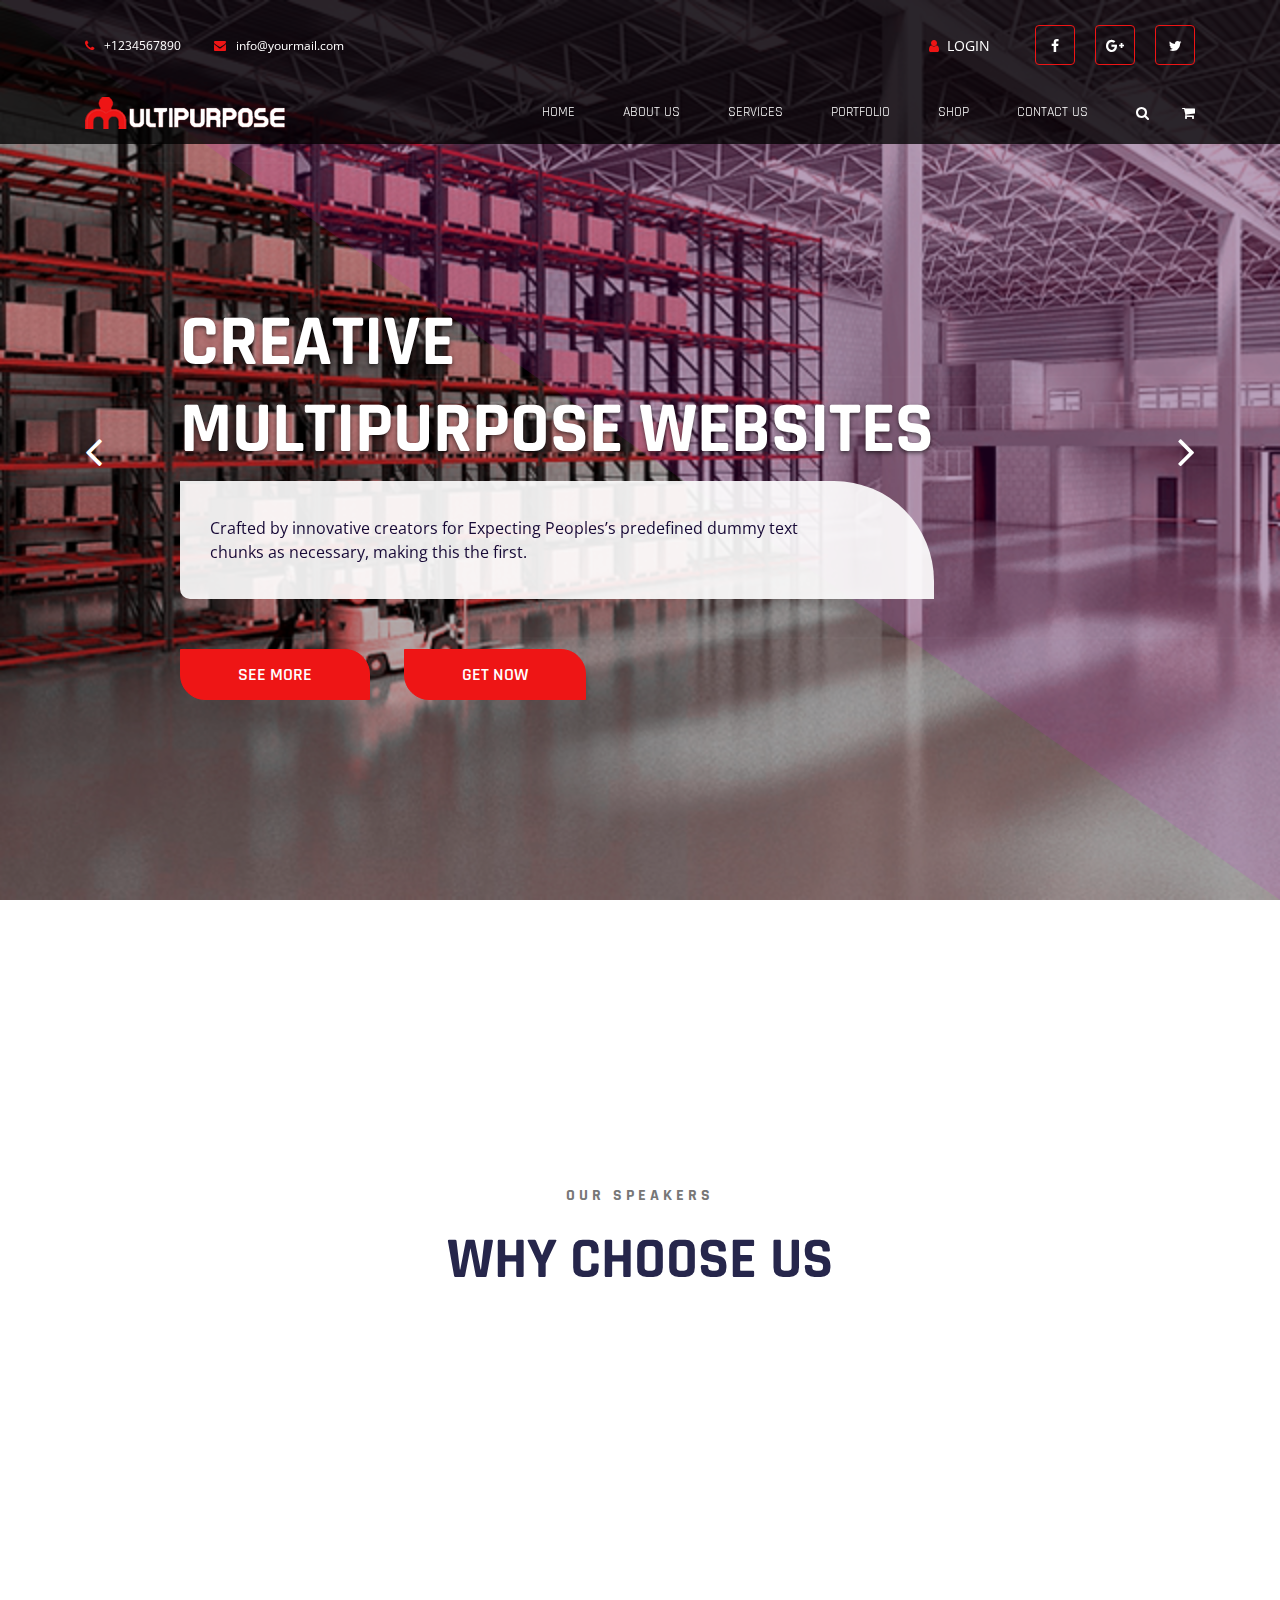
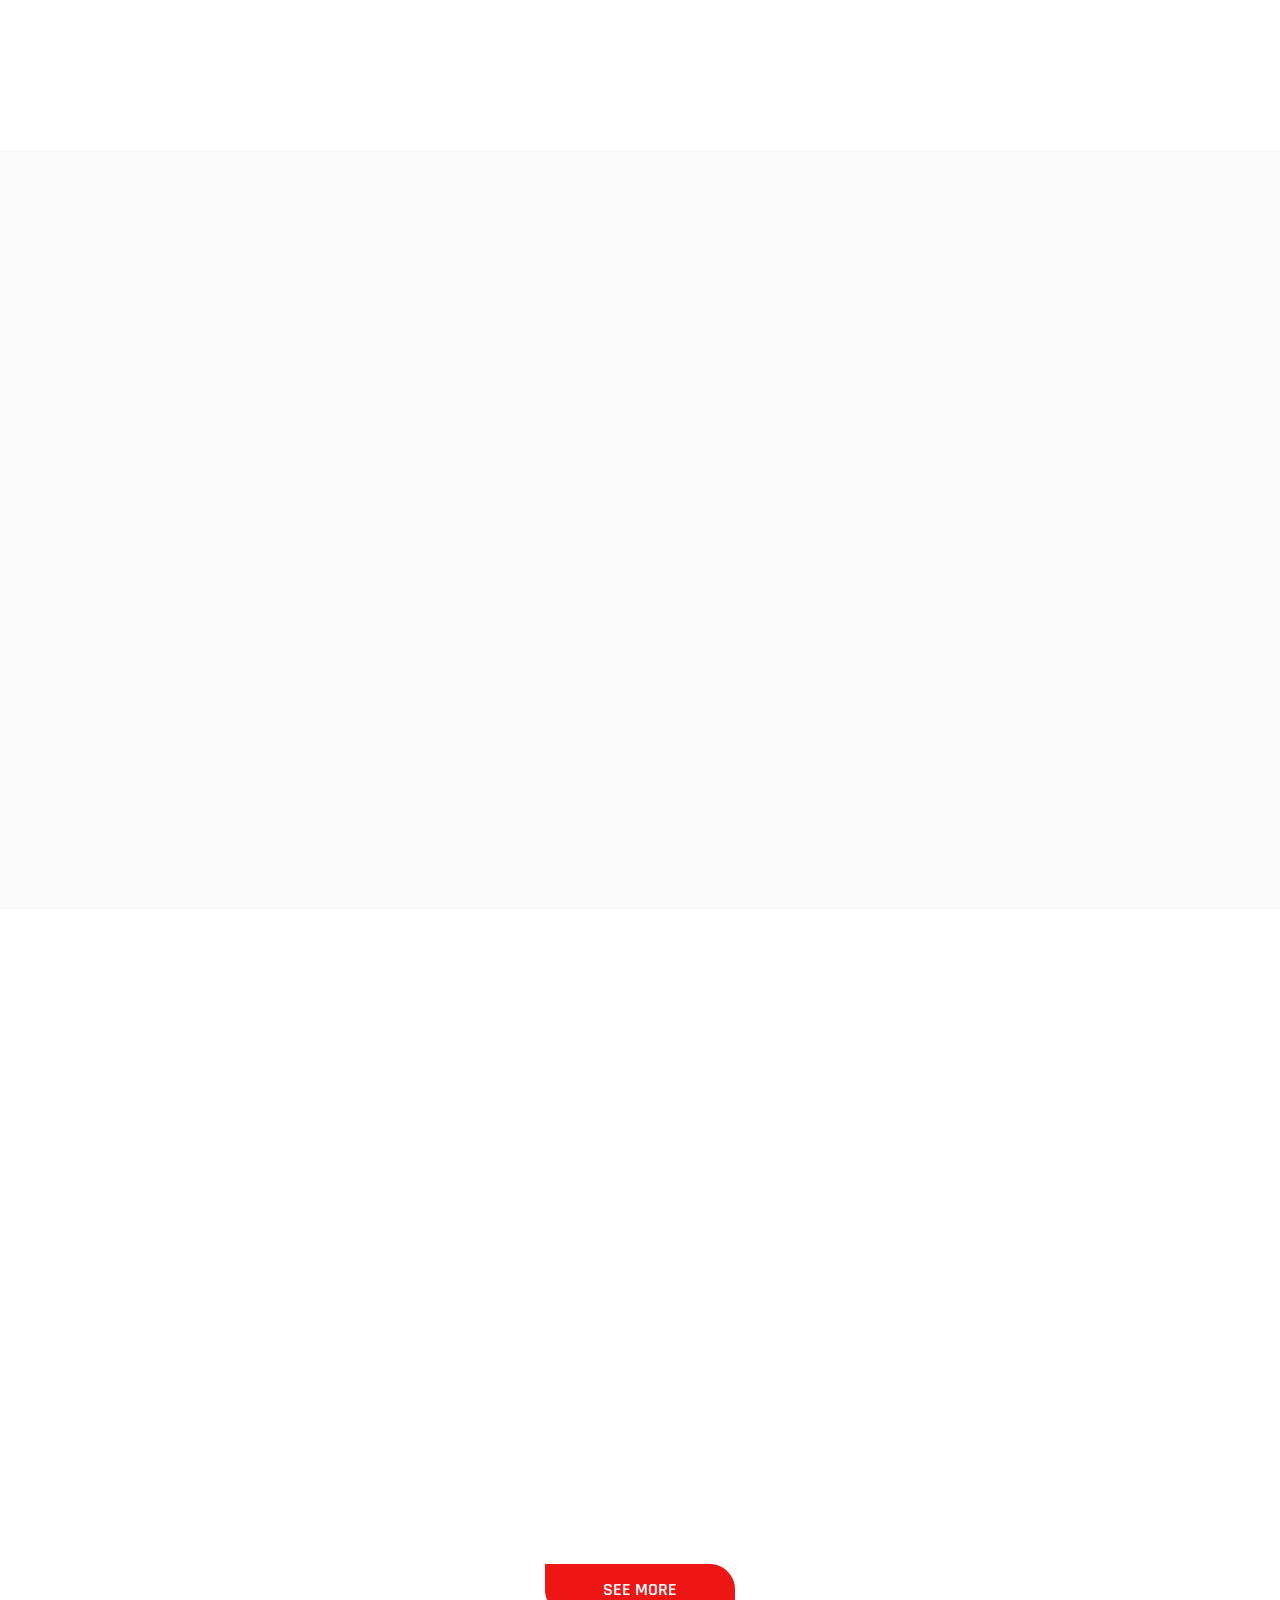
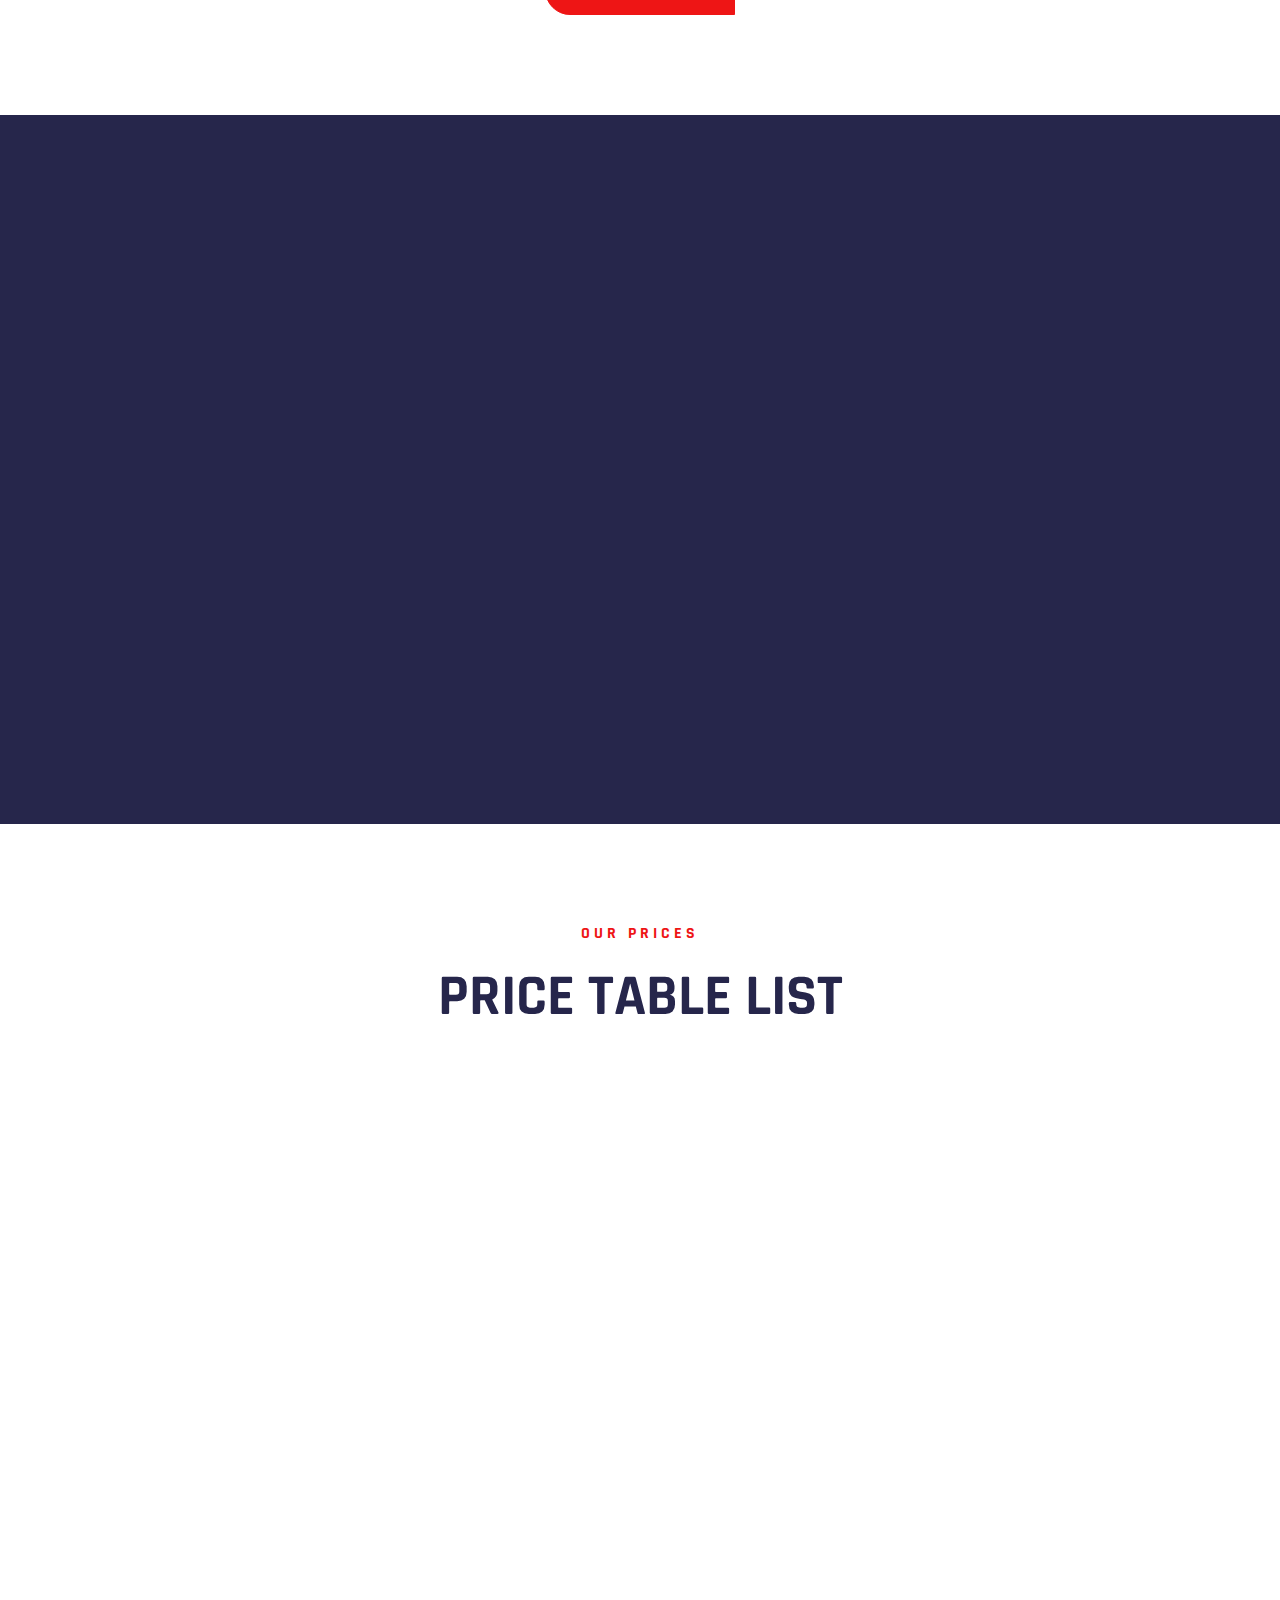
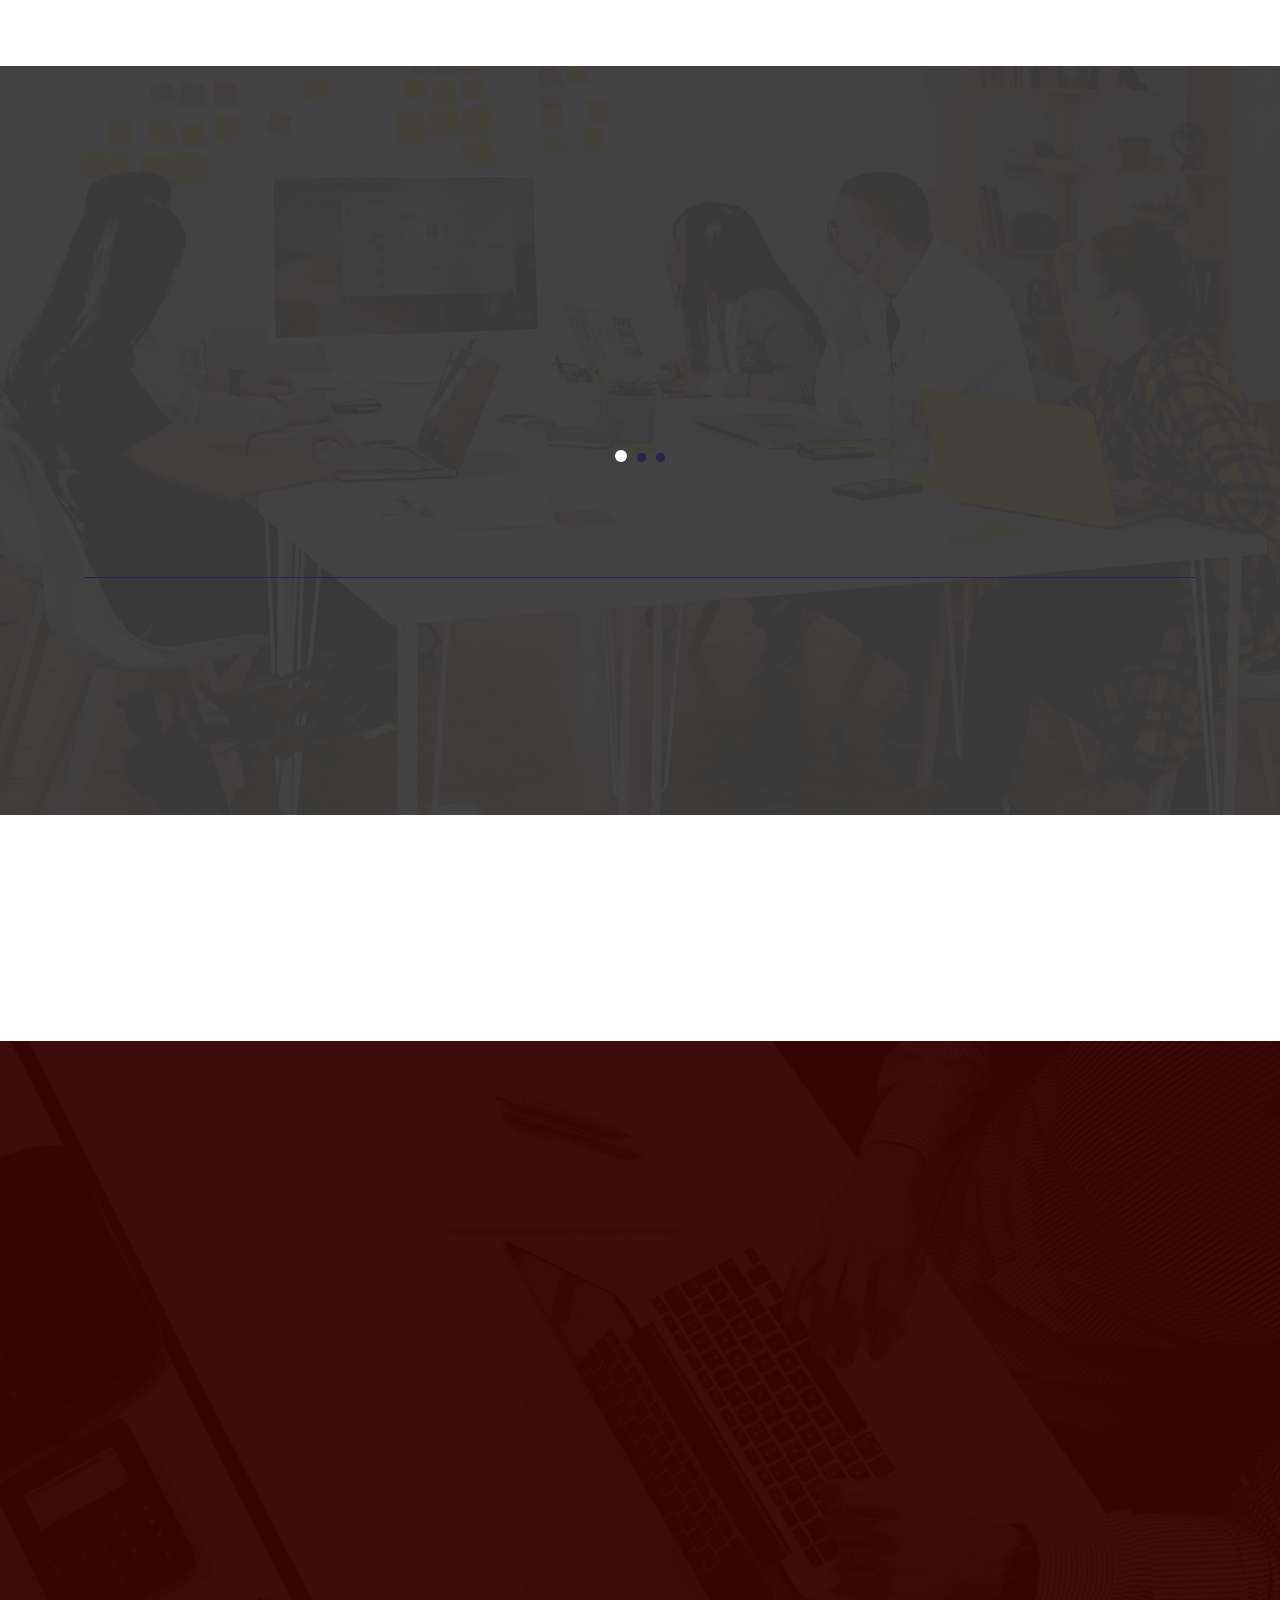
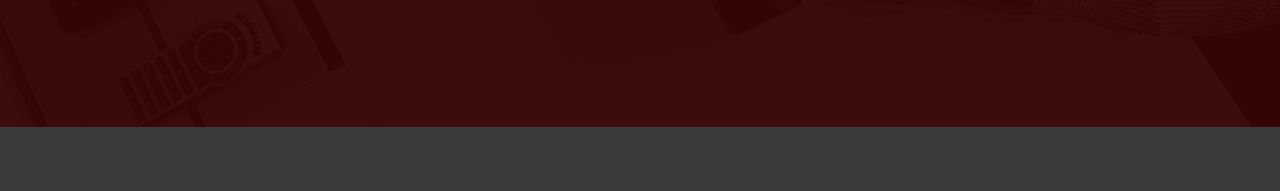
<file: docs/index - Copia.html>
<!doctype html>
<html lang="en">

<head>
    <!--
    /   Multipurpose: Free Template by FreeHTML5.co
    /   Author: https://freehtml5.co
    /   Facebook: https://facebook.com/fh5co
    /   Twitter: https://twitter.com/fh5co
    -->
    <meta charset="UTF-8">
    <meta name="viewport" content="width=device-width, initial-scale=1">
    <meta http-equiv="X-UA-Compatible" content="IE=edge">
    <!-- Document title -->
    <title>Multipurpose</title>
    <!-- Stylesheets & Fonts -->
    <!-- Google Fonts -->
    <link href="https://fonts.googleapis.com/css?family=Open+Sans:400,400i,700,700i%7CRajdhani:400,600,700"
        rel="stylesheet">
    <!-- Plugins Stylesheets -->
    <link rel="stylesheet" href="assets/css/loader/loaders.css">
    <link rel="stylesheet" href="assets/css/font-awesome/font-awesome.css">
    <link rel="stylesheet" href="assets/css/bootstrap.css">
    <link rel="stylesheet" href="assets/css/aos/aos.css">
    <link rel="stylesheet" href="assets/css/swiper/swiper.css">
    <link rel="stylesheet" href="assets/css/lightgallery.min.css">
    <!-- Template Stylesheet -->
    <link rel="stylesheet" href="assets/css/style.css">
    <!-- Responsive Stylesheet -->
    <link rel="stylesheet" href="assets/css/responsive.css">
</head>

<body>
    <!-- Loader Start -->
    <div class="css-loader">
        <div class="loader-inner line-scale d-flex align-items-center justify-content-center"></div>
    </div>
    <!-- Loader End -->
    <!-- Header Start -->
    <header id="navbar" class="position-fixed w-100 transition-sroll">
        <div class="container">
            <div class="top-header d-none d-sm-flex justify-content-between align-items-center">
                <div class="contact">
                    <a href="tel:+1234567890" class="tel"><i class="fa fa-phone" aria-hidden="true"></i>+1234567890</a>
                    <a href="mailto:info@yourmail.com"><i class="fa fa-envelope"
                            aria-hidden="true"></i>info@yourmail.com</a>
                </div>
                <nav class="d-flex aic">
                    <a href="#" class="login"><i class="fa fa-user" aria-hidden="true"></i>Login</a>
                    <ul class="nav social d-none d-md-flex">
                        <li><a href="https://www.facebook.com/fh5co" target="_blank"><i class="fa fa-facebook"></i></a></li>
                        <li><a href="#"><i class="fa fa-google-plus"></i></a></li>
                        <li><a href="#"><i class="fa fa-twitter"></i></a></li>
                    </ul>
                </nav>
            </div>
            <nav class="navbar navbar-expand-md navbar-light">
                <a class="navbar-brand" href="index.html"><img src="assets/images/logo.png" alt="Multipurpose"></a>
                <div class="group d-flex align-items-center">
                    <button class="navbar-toggler" type="button" data-toggle="collapse"
                        data-target="#navbarSupportedContent" aria-controls="navbarSupportedContent"
                        aria-expanded="false" aria-label="Toggle navigation"><span
                            class="navbar-toggler-icon"></span></button>
                    <a class="login-icon d-sm-none" href="#"><i class="fa fa-user"></i></a>
                    <a class="cart" href="#"><i class="fa fa-shopping-cart"></i></a>
                </div>
                <a class="search-icon d-none d-md-block" href="#"><i class="fa fa-search"></i></a>
                <div class="collapse navbar-collapse justify-content-end" id="navbarSupportedContent">
                    <ul class="navbar-nav">
                        <li class="nav-item"><a class="nav-link" href="#">Home</a></li>
                        <li class="nav-item"><a class="nav-link" href="#">About Us</a></li>
                        <li class="nav-item"><a class="nav-link" href="#">Services</a></li>
                        <li class="nav-item"><a class="nav-link" href="#">Portfolio</a></li>
                        <li class="nav-item"><a class="nav-link" href="#">Shop</a></li>
                        <li class="nav-item"><a class="nav-link" href="#contact">Contact Us</a></li>
                    </ul>
                    <form class="bg-white search-form" method="get" id="searchform">
                        <div class="input-group">
                            <input class="field form-control" id="s" name="s" type="text" placeholder="Search">
                            <span class="input-group-btn">
                                <input class="submit btn btn-primary" id="searchsubmit" name="submit" type="submit"
                                    value="Search">
                            </span>
                        </div>
                    </form>
                </div>
            </nav>
        </div>
    </header>
    <!-- Header End -->
    <!-- Hero Start -->
    <section class="hero">
        <div class="container">
            <div class="row">
                <div class="col-12 offset-md-1 col-md-11">
                    <div class="swiper-container hero-slider">
                        <div class="swiper-wrapper">
                            <div class="swiper-slide slide-content d-flex align-items-center">
                                <div class="single-slide">
                                    <h1 data-aos="fade-right" data-aos-delay="200">Creative<br> Multipurpose websites
                                    </h1>
                                    <p data-aos="fade-right" data-aos-delay="600">Crafted by innovative creators for
                                        Expecting
                                        Peoples’s predefined dummy text<br> chunks as necessary, making this the first.
                                    </p>
                                    <a data-aos="fade-right" data-aos-delay="900" href="#" class="btn btn-primary">See
                                        More</a>
                                    <a data-aos="fade-right" data-aos-delay="900" href="#" class="btn btn-primary">Get
                                        Now</a>
                                </div>
                            </div>
                            <div class="swiper-slide slide-content d-flex align-items-center">
                                <div class="single-slide">
                                    <h1 data-aos="fade-right" data-aos-delay="200">Creative<br> Multipurpose websites
                                    </h1>
                                    <p data-aos="fade-right" data-aos-delay="600">Crafted by innovative creators for
                                        Expecting
                                        Peoples’s predefined dummy text<br> chunks as necessary, making this the first.
                                    </p>
                                    <a data-aos="fade-right" data-aos-delay="900" href="#" class="btn btn-primary">See
                                        More</a>
                                    <a data-aos="fade-right" data-aos-delay="900" href="#" class="btn btn-primary">Get
                                        Now</a>
                                </div>
                            </div>
                        </div>

                    </div>
                </div>
            </div>
            <!-- Add Control -->
            <span class="arr-left"><i class="fa fa-angle-left"></i></span>
            <span class="arr-right"><i class="fa fa-angle-right"></i></span>
        </div>
        <div class="texture"></div>
        <div class="diag-bg"></div>
    </section>
    <!-- Hero End -->
    <!-- Call To Action Start -->
    <section class="cta" data-aos="fade-up" data-aos-delay="0">
        <div class="container">
            <div class="cta-content d-xl-flex align-items-center justify-content-around text-center text-xl-left">
                <div class="content" data-aos="fade-right" data-aos-delay="200">
                    <h2>FOR BUILDING THE MODERN WEBSITE</h2>
                    <p>Packed with all the goodies you can get, Kallyas is our flagship premium template.</p>
                </div>
                <div class="subscribe-btn" data-aos="fade-left" data-aos-delay="400" data-aos-offset="0">
                    <a href="#" class="btn btn-primary">Join Newsletter</a>
                </div>
            </div>
        </div>
    </section>
    <!-- Call To Action End -->
    <!-- Services Start -->
    <section class="services">
        <div class="container">
            <div class="title text-center">
                <h6>Our Speakers</h6>
                <h1 class="title-blue">Why Choose Us</h1>
            </div>
            <div class="container">
                <div class="row">
                    <div class="col-sm-6 col-lg-4">
                        <div class="media" data-aos="fade-up" data-aos-delay="200" data-aos-duration="400">
                            <img class="mr-4" src="assets/images/service1.png" alt="Web Development">
                            <div class="media-body">
                                <h5>Web Development</h5>
                                Donec volutpat tincidunt neque, vitae lobortis libero mattis sed tempus.
                            </div>
                        </div>
                    </div>
                    <div class="col-sm-6 col-lg-4">
                        <div class="media" data-aos="fade-up" data-aos-delay="400" data-aos-duration="600">
                            <img class="mr-4" src="assets/images/service2.png" alt="Web Development">
                            <div class="media-body">
                                <h5>Testing for perfection</h5>
                                Donec volutpat tincidunt neque, vitae lobortis libero mattis sed tempus.
                            </div>
                        </div>
                    </div>
                    <div class="col-sm-6 col-lg-4">
                        <div class="media" data-aos="fade-up" data-aos-delay="600" data-aos-duration="800">
                            <img class="mr-4" src="assets/images/service3.png" alt="Web Development">
                            <div class="media-body">
                                <h5>Discussion of the idea</h5>
                                Donec volutpat tincidunt neque, vitae lobortis libero mattis sed tempus.
                            </div>
                        </div>
                    </div>
                    <div class="col-sm-6 col-lg-4">
                        <div class="media" data-aos="fade-up" data-aos-delay="200" data-aos-duration="400">
                            <img class="mr-4" src="assets/images/service4.png" alt="Web Development">
                            <div class="media-body">
                                <h5>Modern style</h5>
                                Donec volutpat tincidunt neque, vitae lobortis libero mattis sed tempus.
                            </div>
                        </div>
                    </div>
                    <div class="col-sm-6 col-lg-4">
                        <div class="media" data-aos="fade-up" data-aos-delay="400" data-aos-duration="600">
                            <img class="mr-4" src="assets/images/service1.png" alt="Web Development">
                            <div class="media-body">
                                <h5>Web Development</h5>
                                Donec volutpat tincidunt neque, vitae lobortis libero mattis sed tempus.
                            </div>
                        </div>
                    </div>
                    <div class="col-sm-6 col-lg-4">
                        <div class="media" data-aos="fade-up" data-aos-delay="600" data-aos-duration="800">
                            <img class="mr-4" src="assets/images/service5.png" alt="Web Development">
                            <div class="media-body">
                                <h5>Elaboration of the core</h5>
                                Donec volutpat tincidunt neque, vitae lobortis libero mattis sed tempus.
                            </div>
                        </div>
                    </div>
                </div>
            </div>
        </div>
    </section>
    <!-- Services End -->
    <!-- Featured Start -->
    <section class="featured">
        <div class="container">
            <div class="row">
                <div class="col-md-6" data-aos="fade-right" data-aos-delay="400" data-aos-duration="800">
                    <div class="title">
                        <h6 class="title-primary">about Tamplate</h6>
                        <h1 class="title-blue">a rich featured, epic & premium work.</h1>
                    </div>
                    <p>There are many variations of passages of available but the majority have suffered alteration in
                        some form, by injected humour, or randomised words which don't look even slightly believable. If
                        you are going to use a passage of you need to be sure there isn't anything embarrassing hidden
                        in the middle of text. All the generators on the Internet.</p>
                    <div class="media-element d-flex justify-content-between">
                        <div class="media">
                            <i class="fa fa-magic mr-4"></i>
                            <div class="media-body">
                                <h5>any offer</h5>
                                New York, United States
                            </div>
                        </div>
                        <div class="media">
                            <i class="fa fa-magic mr-4"></i>
                            <div class="media-body">
                                <h5>any offer</h5>
                                New York, United States
                            </div>
                        </div>
                    </div>
                    <a href="#" class="btn btn-primary">See More</a>
                </div>
                <div class="col-md-6" data-aos="fade-left" data-aos-delay="400" data-aos-duration="800">
                    <div class="featured-img">
                        <img class="featured-big" src="assets/images/featured-img1.jpg" alt="Featured 1">
                        <img class="featured-small" src="assets/images/featured-img2.jpg" alt="Featured 2">
                    </div>
                </div>
            </div>
        </div>
    </section>
    <!-- Featured End -->
    <!-- Recent Posts Start -->
    <section class="recent-posts">
        <div class="container">
            <div class="row">
                <div class="col-lg-6">
                    <div class="single-rpost d-sm-flex align-items-center" data-aos="fade-right"
                        data-aos-duration="800">
                        <div class="post-content text-sm-right">
                            <time datetime="2019-04-06T13:53">15 Oct, 2019</time>
                            <h3><a href="#">Proudly for us to build stylish</a></h3>
                            <p><a href="#">Seanding</a>, <a href="#">Website</a>, <a href="#">E-commerce</a></p>
                            <a class="post-btn" href="#"><i class="fa fa-arrow-right"></i></a>
                        </div>
                        <div class="post-thumb">
                            <img class="img-fluid" src="assets/images/post1.jpg" alt="Post 1">
                        </div>
                    </div>
                </div>
                <div class="col-lg-6">
                    <div class="single-rpost d-sm-flex align-items-center" data-aos="fade-left" data-aos-duration="800">
                        <div class="post-thumb">
                            <img class="img-fluid" src="assets/images/post2.jpg" alt="Post 1">
                        </div>
                        <div class="post-content">
                            <time datetime="2019-04-06T13:53">15 Oct, 2019</time>
                            <h3><a href="#">Remind me to water the plants</a></h3>
                            <p><a href="#">Seanding</a>, <a href="#">Website</a>, <a href="#">E-commerce</a></p>
                            <a class="post-btn" href="#"><i class="fa fa-arrow-right"></i></a>
                        </div>
                    </div>
                </div>
                <div class="col-lg-6">
                    <div class="single-rpost d-sm-flex align-items-center" data-aos="fade-right" data-aos-delay="200"
                        data-aos-duration="800">
                        <div class="post-content text-sm-right">
                            <time datetime="2019-04-06T13:53">15 Oct, 2019</time>
                            <h3><a href="#">Add apples to the grocery list</a></h3>
                            <p><a href="#">Seanding</a>, <a href="#">Website</a>, <a href="#">E-commerce</a></p>
                            <a class="post-btn" href="#"><i class="fa fa-arrow-right"></i></a>
                        </div>
                        <div class="post-thumb">
                            <img class="img-fluid" src="assets/images/post3.jpg" alt="Post 1">
                        </div>
                    </div>
                </div>
                <div class="col-lg-6">
                    <div class="single-rpost d-sm-flex align-items-center" data-aos="fade-left" data-aos-delay="200"
                        data-aos-duration="800">
                        <div class="post-thumb">
                            <img class="img-fluid" src="assets/images/post4.jpg" alt="Post 1">
                        </div>
                        <div class="post-content">
                            <time datetime="2019-04-06T13:53">15 Oct, 2019</time>
                            <h3><a href="#">Make it warmer downstairs</a></h3>
                            <p><a href="#">Seanding</a>, <a href="#">Website</a>, <a href="#">E-commerce</a></p>
                            <a class="post-btn" href="#"><i class="fa fa-arrow-right"></i></a>
                        </div>
                    </div>
                </div>
            </div>
            <div class="text-center">
                <a href="#" class="btn btn-primary">See More</a>
            </div>
        </div>
    </section>
    <!-- Recent Posts End -->
    <!-- Trust Start -->
    <section class="trust">
        <div class="container">
            <div class="row">
                <div class="offset-xl-1 col-xl-6" data-aos="fade-right" data-aos-delay="200" data-aos-duration="800">
                    <div class="title">
                        <h6 class="title-primary">about Tamplate</h6>
                        <h1>a rich featured, epic & premium work.</h1>
                    </div>
                    <p>Suspendisse facilisis commodo lobortis. Nullam mollis lobortis ex vel faucibus. Proin nec viverra
                        turpis. Nulla eget justo scelerisque, pretium purus vel, congue libero. Suspendisse potenti.
                    </p>
                    <h5>Web Design & Development</h5>
                    <ul class="list-unstyled">
                        <li>Web Content</li>
                        <li>Website other</li>
                        <li>Fashion</li>
                        <li>Moblie & Tablette</li>
                    </ul>
                </div>
                <div class="col-xl-5 gallery">
                    <div class="row no-gutters h-100" id="lightgallery">
                        <a href="https://lorempixel.com/600/400/" class="w-50 h-100 gal-img" data-aos="fade-up"
                            data-aos-delay="200" data-aos-duration="400">
                            <img class="img-fluid" src="assets/images/gallery1.jpg" alt="Gallery Image">
                            <i class="fa fa-caret-right"></i>
                        </a>
                        <a href="https://lorempixel.com/600/400/" class="w-50 h-50 gal-img" data-aos="fade-up"
                            data-aos-delay="400" data-aos-duration="600">
                            <img class="img-fluid" src="assets/images/gallery2.jpg" alt="Gallery Image">
                            <i class="fa fa-caret-right"></i>
                        </a>
                        <a href="https://lorempixel.com/600/400/" class="w-50 h-50 gal-img gal-img3" data-aos="fade-up"
                            data-aos-delay="0" data-aos-duration="600">
                            <img class="img-fluid" src="assets/images/gallery3.jpg" alt="Gallery Image">
                            <i class="fa fa-caret-right"></i>
                        </a>
                    </div>
                </div>
            </div>
        </div>
    </section>
    <!-- Trust End -->
    <!-- Pricing Start -->
    <section class="pricing-table">
        <div class="container">
            <div class="title text-center">
                <h6 class="title-primary">Our prices</h6>
                <h1 class="title-blue">Price Table List</h1>
            </div>
            <div class="row no-gutters">
                <div class="col-md-4">
                    <div class="single-pricing text-center" data-aos="fade-up" data-aos-delay="0"
                        data-aos-duration="600">
                        <span>Monthly</span>
                        <h2>Starter</h2>
                        <p class="desc">Here goes some description</p>
                        <p class="price">$39.00</p>
                        <p>Create excepteur sint occaecat cupidatat non proident</p>
                        <a href="#" class="btn btn-primary">Buy Now</a>
                        <svg viewBox="0 0 170 193">
                            <path fill-rule="evenodd" fill="rgb(238, 21, 21)"
                                d="M39.000,31.999 C39.000,31.999 -21.000,86.500 9.000,121.999 C39.000,157.500 91.000,128.500 104.000,160.999 C117.000,193.500 141.000,201.000 150.000,183.000 C159.000,165.000 172.000,99.000 167.000,87.000 C162.000,75.000 170.000,63.000 152.000,45.000 C134.000,27.000 128.000,15.999 116.000,11.000 C104.000,6.000 89.000,-0.001 89.000,-0.001 L39.000,31.999 Z" />
                        </svg>
                    </div>
                </div>
                <div class="col-md-4">
                    <div class="single-pricing text-center" data-aos="fade-up" data-aos-delay="300"
                        data-aos-duration="600">
                        <span>Monthly</span>
                        <h2>Starter</h2>
                        <p class="desc">Here goes some description</p>
                        <p class="price">$39.00</p>
                        <p>5GB Storage Space</p>
                        <p>20GB Monthly Bandwidth</p>
                        <p>My SQL Databases</p>
                        <p>100 Email Account</p>
                        <a href="#" class="btn btn-primary">Buy Now</a>
                        <svg viewBox="0 0 170 193">
                            <path fill-rule="evenodd" fill="rgb(238, 21, 21)"
                                d="M39.000,31.999 C39.000,31.999 -21.000,86.500 9.000,121.999 C39.000,157.500 91.000,128.500 104.000,160.999 C117.000,193.500 141.000,201.000 150.000,183.000 C159.000,165.000 172.000,99.000 167.000,87.000 C162.000,75.000 170.000,63.000 152.000,45.000 C134.000,27.000 128.000,15.999 116.000,11.000 C104.000,6.000 89.000,-0.001 89.000,-0.001 L39.000,31.999 Z" />
                        </svg>
                    </div>
                </div>
                <div class="col-md-4">
                    <div class="single-pricing text-center" data-aos="fade-up" data-aos-delay="600"
                        data-aos-duration="600">
                        <span>Monthly</span>
                        <h2>Starter</h2>
                        <p class="desc">Here goes some description</p>
                        <p class="price">$39.00</p>
                        <p>Create excepteur sint occaecat cupidatat non proident</p>
                        <a href="#" class="btn btn-primary">Buy Now</a>
                        <svg viewBox="0 0 170 193">
                            <path fill-rule="evenodd" fill="rgb(238, 21, 21)"
                                d="M39.000,31.999 C39.000,31.999 -21.000,86.500 9.000,121.999 C39.000,157.500 91.000,128.500 104.000,160.999 C117.000,193.500 141.000,201.000 150.000,183.000 C159.000,165.000 172.000,99.000 167.000,87.000 C162.000,75.000 170.000,63.000 152.000,45.000 C134.000,27.000 128.000,15.999 116.000,11.000 C104.000,6.000 89.000,-0.001 89.000,-0.001 L39.000,31.999 Z" />
                        </svg>
                    </div>
                </div>
            </div>
        </div>
    </section>
    <!-- Pricing End -->
    <!-- Testimonial and Clients Start -->
    <section class="testimonial-and-clients">
        <div class="container">
            <div class="testimonials">
                <div class="swiper-container test-slider">
                    <div class="swiper-wrapper">
                        <div class="swiper-slide text-center">
                            <div class="row">
                                <div class="offset-lg-1 col-lg-10">
                                    <div class="test-img" data-aos="fade-up" data-aos-delay="0" data-aos-offset="0"><img
                                            src="assets/images/test1.png" alt="Testimonial 1"></div>
                                    <h5 data-aos="fade-up" data-aos-delay="200" data-aos-duration="600"
                                        data-aos-offset="0">John</h5>
                                    <span data-aos="fade-up" data-aos-delay="400" data-aos-duration="600"
                                        data-aos-offset="0">UI/UX
                                        Designer</span>
                                    <p data-aos="fade-up" data-aos-delay="600" data-aos-duration="600"
                                        data-aos-offset="0">Ash's tactics &
                                        books have helped me a lot in my understanding on how social
                                        media
                                        advertising works.I can say that he is one of the best development professionals
                                        i have
                                        dealt with so far. His experience is great & he is such a great & pleasant
                                        person to
                                        work with as he understands what you are</p>
                                </div>
                            </div>
                        </div>
                        <div class="swiper-slide text-center">
                            <div class="row">
                                <div class="offset-lg-1 col-lg-10">
                                    <div class="test-img" data-aos="fade-up" data-aos-delay="0" data-aos-offset="0"><img
                                            src="assets/images/test1.png" alt="Testimonial 1"></div>
                                    <h5 data-aos="fade-up" data-aos-delay="200" data-aos-duration="600"
                                        data-aos-offset="0">John</h5>
                                    <span data-aos="fade-up" data-aos-delay="400" data-aos-duration="600"
                                        data-aos-offset="0">UI/UX
                                        Designer</span>
                                    <p data-aos="fade-up" data-aos-delay="600" data-aos-duration="600"
                                        data-aos-offset="0">Ash's tactics &
                                        books have helped me a lot in my understanding on how social
                                        media
                                        advertising works.I can say that he is one of the best development professionals
                                        i have
                                        dealt with so far. His experience is great & he is such a great & pleasant
                                        person to
                                        work with as he understands what you are</p>
                                </div>
                            </div>
                        </div>
                        <div class="swiper-slide text-center">
                            <div class="row">
                                <div class="offset-lg-1 col-lg-10">
                                    <div class="test-img" data-aos="fade-up" data-aos-delay="0" data-aos-offset="0"><img
                                            src="assets/images/test1.png" alt="Testimonial 1"></div>
                                    <h5 data-aos="fade-up" data-aos-delay="200" data-aos-duration="600"
                                        data-aos-offset="0">John</h5>
                                    <span data-aos="fade-up" data-aos-delay="400" data-aos-duration="600"
                                        data-aos-offset="0">UI/UX
                                        Designer</span>
                                    <p data-aos="fade-up" data-aos-delay="600" data-aos-duration="600"
                                        data-aos-offset="0">Ash's tactics &
                                        books have helped me a lot in my understanding on how social
                                        media
                                        advertising works.I can say that he is one of the best development professionals
                                        i have
                                        dealt with so far. His experience is great & he is such a great & pleasant
                                        person to
                                        work with as he understands what you are</p>
                                </div>
                            </div>
                        </div>
                    </div>
                    <div class="test-pagination"></div>
                </div>
            </div>
            <div class="clients" data-aos="fade-up" data-aos-delay="200" data-aos-duration="600">
                <div class="swiper-container clients-slider">
                    <div class="swiper-wrapper">
                        <div class="swiper-slide">
                            <img src="assets/images/client1.png" alt="Client 1">
                        </div>
                        <div class="swiper-slide">
                            <img src="assets/images/client2.png" alt="Client 2">
                        </div>
                        <div class="swiper-slide">
                            <img src="assets/images/client3.png" alt="Client 3">
                        </div>
                        <div class="swiper-slide">
                            <img src="assets/images/client4.png" alt="Client 4">
                        </div>
                        <div class="swiper-slide">
                            <img src="assets/images/client5.png" alt="Client 5">
                        </div>
                    </div>
                    <div class="test-pagination"></div>
                </div>
            </div>
        </div>
    </section>
    <!-- Testimonial and Clients End -->
    <!-- Call To Action 2 Start -->
    <section class="cta cta2" data-aos="fade-up" data-aos-delay="0">
        <div class="container">
            <div class="cta-content d-xl-flex align-items-center justify-content-around text-center text-xl-left">
                <div class="content" data-aos="fade-right" data-aos-delay="200">
                    <h2>FOR BUILDING THE MODERN WEBSITE</h2>
                    <p>Packed with all the goodies you can get, Kallyas is our flagship premium template.</p>
                </div>
                <div class="subscribe-btn" data-aos="fade-left" data-aos-delay="400" data-aos-offset="0">
                    <a href="#" class="btn btn-primary">Join Newsletter</a>
                </div>
            </div>
        </div>
    </section>
    <!-- Call To Action 2 End -->
    <!-- Footer Start -->
    <footer>
        <!-- Widgets Start -->
        <div id="contact" class="footer-widgets">
            <div class="container">
                <div class="row">
                    <div class="col-md-6 col-xl-3">
                        <div class="single-widget contact-widget" data-aos="fade-up" data-aos-delay="0">
                            <h6 class="widget-tiltle">&nbsp;</h6>
                            <p>By subscribing to our mailing list you will always be update with the latest news from
                                us.
                            </p>
                            <div class="media">
                                <i class="fa fa-map-marker"></i>
                                <div class="media-body ml-3">
                                    <h6>Address</h6>
                                    Level 13, 2 Elizabeth St,<br>
                                    Melbourne, Victoria 3000 Australia
                                </div>
                            </div>
                            <div class="media">
                                <i class="fa fa-envelope-o"></i>
                                <div class="media-body ml-3">
                                    <h6>Have any questions?</h6>
                                    <a href="mailto:support@steelthemes.com">Support@Steelthemes.com</a>
                                </div>
                            </div>
                            <div class="media">
                                <i class="fa fa-phone"></i>
                                <div class="media-body ml-3">
                                    <h6>Call us & Hire us</h6>
                                    <a href="tel:+610791803458"> +61 (0) 7 9180 3458</a>
                                </div>
                            </div>
                            <div class="media">
                                <i class="fa fa-fax"></i>
                                <div class="media-body ml-3">
                                    <h6>Fax</h6>
                                    <a href="fax:911889047521432">(91) 188904752 1432</a>
                                </div>
                            </div>
                        </div>
                    </div>
                    <div class="col-md-6 col-xl-3">
                        <div class="single-widget twitter-widget" data-aos="fade-up" data-aos-delay="200">
                            <h6 class="widget-tiltle">Fresh Tweets</h6>
                            <div class="media">
                                <i class="fa fa-twitter"></i>
                                <div class="media-body ml-3">
                                    <h6><a href="#">@Themes,</a> Html Version Out Now</h6>
                                    <span>10 Mins Ago</span>
                                </div>
                            </div>
                            <div class="media">
                                <i class="fa fa-twitter"></i>
                                <div class="media-body ml-3">
                                    <h6><a href="#">@Envato,</a> the best selling item of the day!</h6>
                                    <span>20 Mins Ago</span>
                                </div>
                            </div>
                            <div class="media">
                                <i class="fa fa-twitter"></i>
                                <div class="media-body ml-3">
                                    <h6><a href="#">@Collis,</a> We Planned to Update the Enavto Author Payment Method
                                        Soon!</h6>
                                    <span>10 Mins Ago</span>
                                </div>
                            </div>
                            <div class="media">
                                <i class="fa fa-twitter"></i>
                                <div class="media-body ml-3">
                                    <h6><a href="#">@SteelThemes,</a> Html Version Out Now</h6>
                                    <span>15 Mins Ago</span>
                                </div>
                            </div>
                        </div>
                    </div>
                    <div class="col-md-6 col-xl-3">
                        <div class="single-widget recent-post-widget" data-aos="fade-up" data-aos-delay="400">
                            <h6 class="widget-tiltle">Latest Updates</h6>
                            <div class="media">
                                <a class="rcnt-img" href="#"><img src="assets/images/rcnt-post1.png"
                                        alt="Recent Post"></a>
                                <div class="media-body ml-3">
                                    <h6><a href="#">An engaging</a></h6>
                                    <p><i class="fa fa-user"></i>Mano <i class="fa fa-eye"></i> 202 Views</p>
                                </div>
                            </div>
                            <div class="media">
                                <a class="rcnt-img" href="#"><img src="assets/images/rcnt-post2.png"
                                        alt="Recent Post"></a>
                                <div class="media-body ml-3">
                                    <h6><a href="#">Statistics and analysis. The key to succes.</a></h6>
                                    <p><i class="fa fa-user"></i>Rosias <i class="fa fa-eye"></i> 20 Views</p>
                                </div>
                            </div>
                            <div class="media">
                                <a class="rcnt-img" href="#"><img src="assets/images/rcnt-post3.png"
                                        alt="Recent Post"></a>
                                <div class="media-body ml-3">
                                    <h6><a href="#">Envato Meeting turns into a photoshooting.</a></h6>
                                    <p><i class="fa fa-user"></i>Kien <i class="fa fa-eye"></i> 74 Views</p>
                                </div>
                            </div>
                            <div class="media">
                                <a class="rcnt-img" href="#"><img src="assets/images/rcnt-post4.png"
                                        alt="Recent Post"></a>
                                <div class="media-body ml-3">
                                    <h6><a href="#">An engaging embedded the video posts</a></h6>
                                    <p><i class="fa fa-user"></i>Robert <i class="fa fa-eye"></i> 48 Views</p>
                                </div>
                            </div>
                        </div>
                    </div>
                    <div class="col-md-6 col-xl-3">
                        <div class="single-widget tags-widget" data-aos="fade-up" data-aos-delay="800">
                            <h6 class="widget-tiltle">Popular Tags</h6>
                            <a href="#">Amazing</a>
                            <a href="#">Design</a>
                            <a href="#">Photoshop</a>
                            <a href="#">Art</a>
                            <a href="#">Wordpress</a>
                            <a href="#">jQuery</a>
                        </div>
                        <div class="single-widget subscribe-widget" data-aos="fade-up" data-aos-delay="800">
                            <h6 class="widget-tiltle">Subscribe us</h6>
                            <p>Sign up for our mailing list to get latest updates and offers</p>
                            <form class="" method="get">
                                <div class="input-group">
                                    <input class="field form-control" name="subscribe" type="email"
                                        placeholder="Email Address">
                                    <span class="input-group-btn">
                                        <button type="submit" name="submit-mail"><i class="fa fa-check"></i></button>
                                    </span>
                                </div>
                            </form>
                            <p>We respect your privacy</p>
                            <ul class="nav social-nav">
                                <li><a href="https://www.facebook.com/fh5co" target="_blank"><i class="fa fa-facebook"></i></a></li>
                                <li><a href="#"><i class="fa fa-google-plus"></i></a></li>
                                <li><a href="#"><i class="fa fa-twitter"></i></a></li>
                                <li><a href="#"><i class="fa fa-google-plus"></i></a></li>
                                <li><a href="#"><i class="fa fa-linkedin"></i></a></li>
                            </ul>
                        </div>
                    </div>
                </div>
            </div>
        </div>
        <!-- Widgets End -->
        <!-- Foot Note Start -->
        <div class="foot-note">
            <div class="container">
                <div
                    class="footer-content text-center text-lg-left d-lg-flex justify-content-between align-items-center">
                    <p class="mb-0" data-aos="fade-right" data-aos-offset="0">&copy; 2019 All Rights Reserved. Design by <a href="https://josiel27.github.io/portfolio/" target="_blank" class="fh5-link">Josiel Faria</a>.</p>
                    <p class="mb-0" data-aos="fade-left" data-aos-offset="0"><a href="#">Terms Of Use</a><a
                            href="#">Privacy & Security
                            Statement</a></p>
                </div>
            </div>
        </div>
        <!-- Foot Note End -->
    </footer>
    <!-- Footer Endt -->
    <!--jQuery-->
    <script src="assets/js/jquery-3.3.1.js"></script>
    <!--Plugins-->
    <script src="assets/js/bootstrap.bundle.js"></script>
    <script src="assets/js/loaders.css.js"></script>
    <script src="assets/js/aos.js"></script>
    <script src="assets/js/swiper.min.js"></script>
    <script src="assets/js/lightgallery-all.min.js"></script>
    <!--Template Script-->
    <script src="assets/js/main.js"></script>
</body>

</html>
</file>
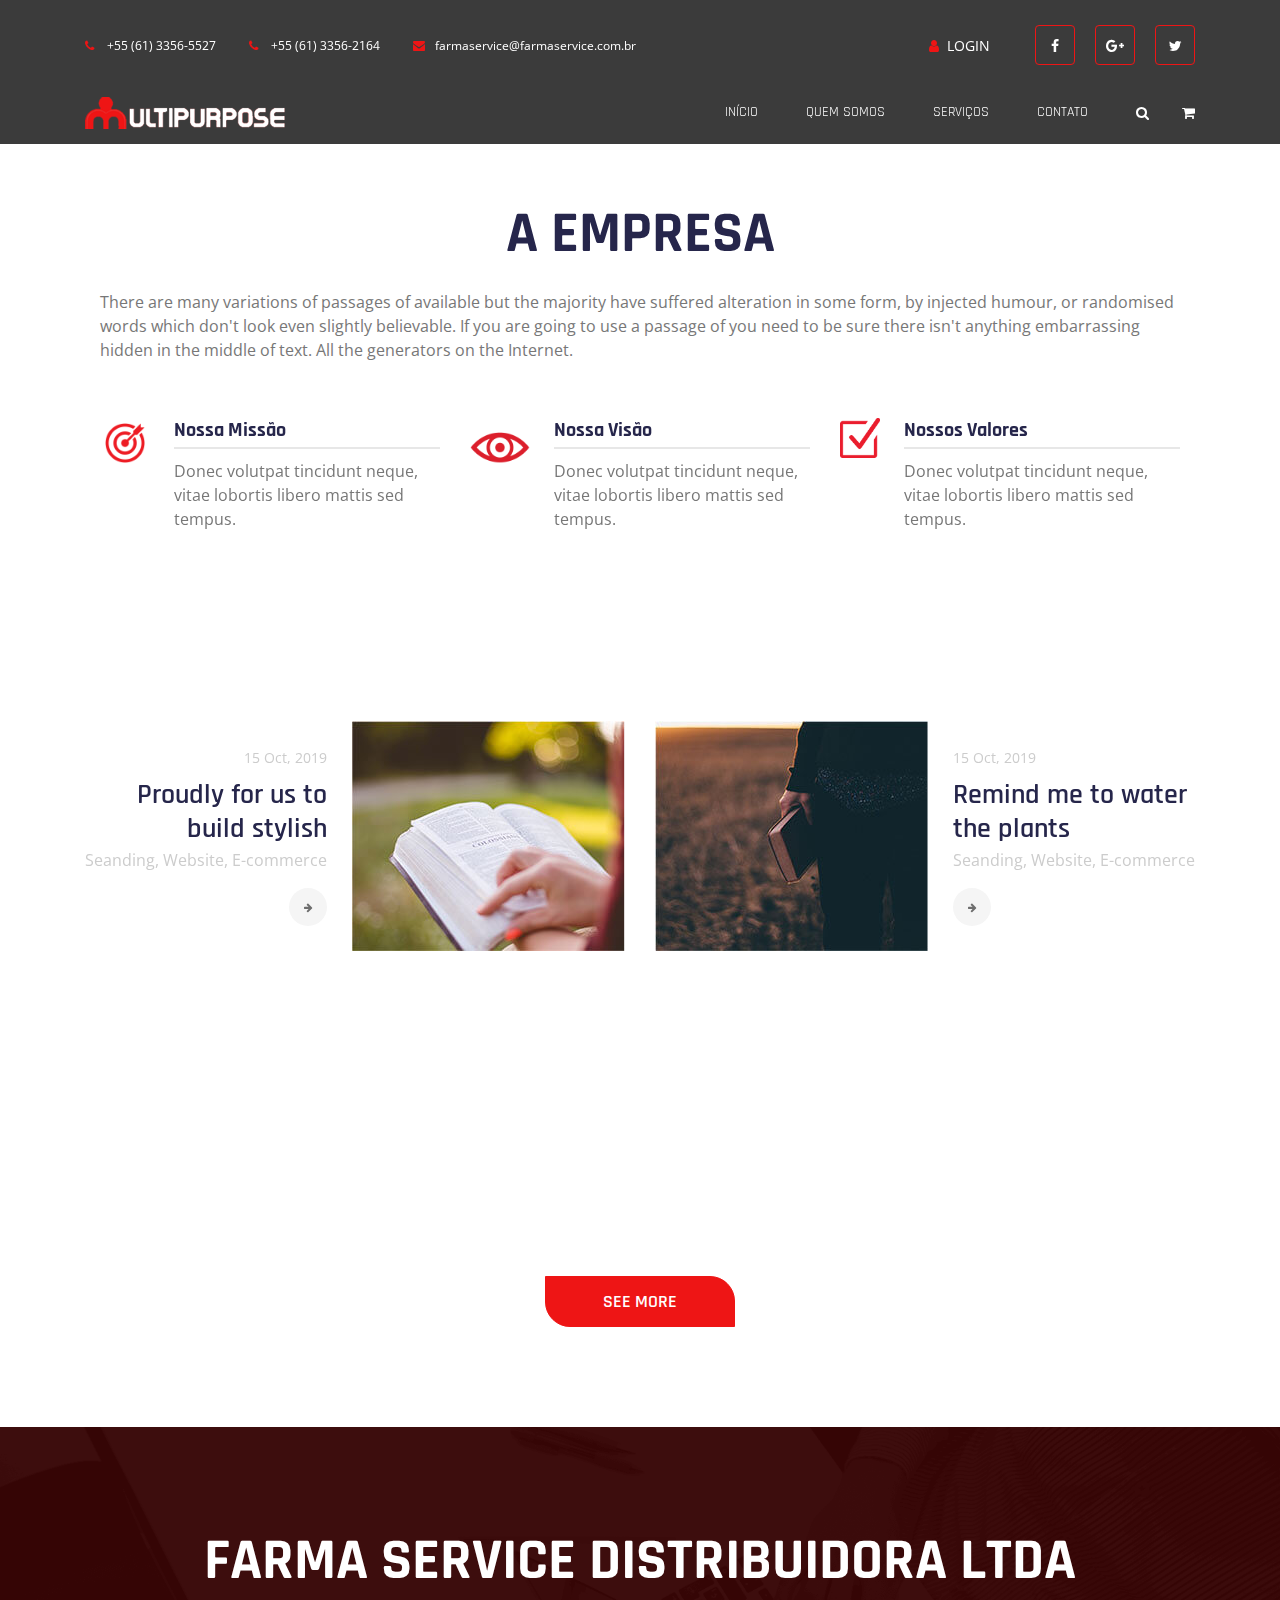
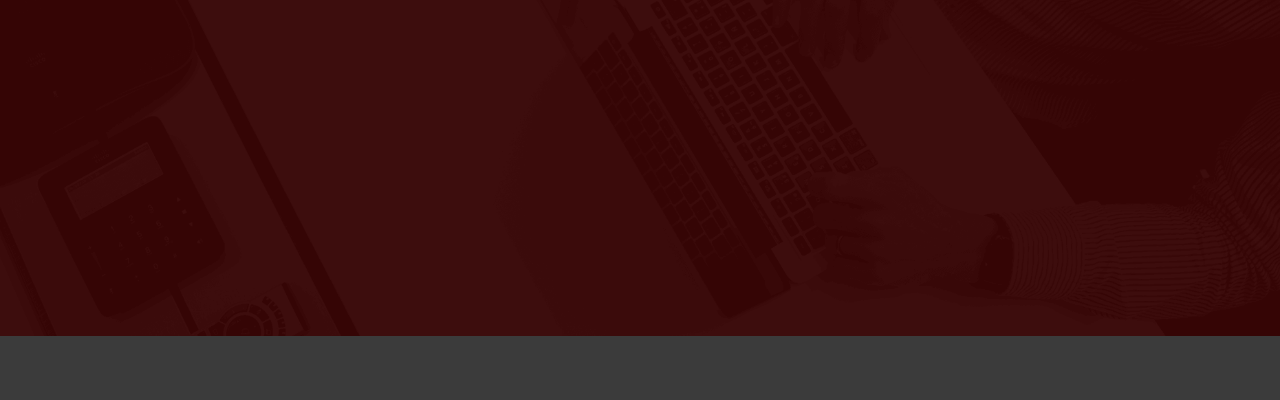
<file: docs/quemsomos.html>
<!doctype html>
<html lang="en">

<head>
    <!--
    /   Multipurpose: Free Template by FreeHTML5.co
    /   Author: https://freehtml5.co
    /   Facebook: https://facebook.com/fh5co
    /   Twitter: https://twitter.com/fh5co
    -->
    <meta charset="UTF-8">
    <meta name="viewport" content="width=device-width, initial-scale=1">
    <meta http-equiv="X-UA-Compatible" content="IE=edge">
    <!-- Document title -->
    <title>Multipurpose</title>
    <!-- Stylesheets & Fonts -->
    <!-- Google Fonts -->
    <link href="https://fonts.googleapis.com/css?family=Open+Sans:400,400i,700,700i%7CRajdhani:400,600,700"
        rel="stylesheet">
    <!-- Plugins Stylesheets -->
    <link rel="stylesheet" href="assets/css/loader/loaders.css">
    <link rel="stylesheet" href="assets/css/font-awesome/font-awesome.css">
    <link rel="stylesheet" href="assets/css/bootstrap.css">
    <link rel="stylesheet" href="assets/css/aos/aos.css">
    <link rel="stylesheet" href="assets/css/swiper/swiper.css">
    <link rel="stylesheet" href="assets/css/lightgallery.min.css">
    <!-- Template Stylesheet -->
    <link rel="stylesheet" href="assets/css/style.css">
    <!-- Responsive Stylesheet -->
    <link rel="stylesheet" href="assets/css/responsive.css">
</head>

<body>
    <!-- Loader Start -->
    <div class="css-loader">
        <div class="loader-inner line-scale d-flex align-items-center justify-content-center"></div>
    </div>
    <!-- Loader End -->
    <!-- Header Start -->
    <header id="navbar" class="position-fixed w-100 transition-sroll">
        <div class="container">
            <div class="top-header d-none d-sm-flex justify-content-between align-items-center">
                <div class="contact">
                    <a href="tel:+613356-5527" class="tel"> <i class="fa fa-phone" aria-hidden="true"></i> +55 (61)
                        3356-5527</a>
                    <a href="tel:+613356-2164" class="tel"> <i class="fa fa-phone" aria-hidden="true"></i> +55 (61)
                        3356-2164</a>
                    <a href="mailto:farmaservice@farmaservice.com.br"><i class="fa fa-envelope"
                            aria-hidden="true"></i>farmaservice@farmaservice.com.br</a>
                </div>
                <nav class="d-flex aic">
                    <a href="#" class="login"><i class="fa fa-user" aria-hidden="true"></i>Login</a>
                    <ul class="nav social d-none d-md-flex">
                        <li><a href="https://www.facebook.com/fh5co" target="_blank"><i class="fa fa-facebook"></i></a>
                        </li>
                        <li><a href="#"><i class="fa fa-google-plus"></i></a></li>
                        <li><a href="#"><i class="fa fa-twitter"></i></a></li>
                    </ul>
                </nav>
            </div>
            <nav class="navbar navbar-expand-md navbar-light">
                <a class="navbar-brand" href="index.html"><img src="assets/images/logo.png" alt="Multipurpose"></a>
                <div class="group d-flex align-items-center">
                    <button class="navbar-toggler" type="button" data-toggle="collapse"
                        data-target="#navbarSupportedContent" aria-controls="navbarSupportedContent"
                        aria-expanded="false" aria-label="Toggle navigation"><span
                            class="navbar-toggler-icon"></span></button>
                    <a class="login-icon d-sm-none" href="#"><i class="fa fa-user"></i></a>
                    <a class="cart" href="#"><i class="fa fa-shopping-cart"></i></a>
                </div>
                <a class="search-icon d-none d-md-block" href="#"><i class="fa fa-search"></i></a>
                <div class="collapse navbar-collapse justify-content-end" id="navbarSupportedContent">
                    <ul class="navbar-nav">
                        <li class="nav-item "><a class="nav-link" href="index.html">Início</a></li>
                        <li class="nav-item"><a class="nav-link" href="quemsomos.html">Quem Somos</a></li>
                        <li class="nav-item"><a class="nav-link" href="servicos.html">Serviços</a></li>
                        <li class="nav-item"><a class="nav-link" href="#contact">Contato</a></li>
                    </ul>
                    <form class="bg-white search-form" method="get" id="searchform">
                        <div class="input-group">
                            <input class="field form-control" id="s" name="s" type="text" placeholder="Search">
                            <span class="input-group-btn">
                                <input class="submit btn btn-primary" id="searchsubmit" name="submit" type="submit"
                                    value="Search">
                            </span>
                        </div>
                    </form>
                </div>
            </nav>
        </div>
    </header>

    <br><br><br><br><br>
    <!-- Services Start -->
    <section class="services">
        <div class="container">
            <div class="title text-center">
                <h1 class="title-blue">A Empresa</h1>
            </div>
            <div class="container">
                <div class="row">
                    <div class="col-sm-12 col-lg-12">
                        <p>There are many variations of passages of available but the majority have suffered alteration
                            in
                            some form, by injected humour, or randomised words which don't look even slightly
                            believable. If
                            you are going to use a passage of you need to be sure there isn't anything embarrassing
                            hidden
                            in the middle of text. All the generators on the Internet.</p>
                    </div>
                </div>
                <div class="row">
                    <div class="col-sm-6 col-lg-4">
                        <div class="media" data-aos="fade-up" data-aos-delay="200" data-aos-duration="400">
                            <!-- <img class="mr-4" src="assets/images/service1.png" alt="Web Development"> -->
                            <img class="mr-4 icon-target" src="assets/imgs/sobrenos/target.png" alt="Web Development">
                            <div class="media-body">
                                <h5>Nossa Missão</h5>
                                Donec volutpat tincidunt neque, vitae lobortis libero mattis sed tempus.
                            </div>
                        </div>
                    </div>
                    <div class="col-sm-6 col-lg-4">
                        <div class="media" data-aos="fade-up" data-aos-delay="400" data-aos-duration="600">
                            <!-- <img class="mr-4" src="assets/images/service2.png" alt="Web Development"> -->
                            <img class="mr-4 icon-vision" src="assets/imgs/sobrenos/vision.png" alt="Web Development">
                            <div class="media-body">
                                <h5>Nossa Visão</h5>
                                Donec volutpat tincidunt neque, vitae lobortis libero mattis sed tempus.
                            </div>
                        </div>
                    </div>
                    <div class="col-sm-6 col-lg-4">
                        <div class="media" data-aos="fade-up" data-aos-delay="600" data-aos-duration="800">
                            <!-- <img class="mr-4" src="assets/images/service3.png" alt="Web Development"> -->
                            <img class="mr-4 icon-values" src="assets/imgs/sobrenos/values.png" alt="Web Development">
                            <div class="media-body">
                                <h5>Nossos Valores</h5>
                                Donec volutpat tincidunt neque, vitae lobortis libero mattis sed tempus.
                            </div>
                        </div>
                    </div>
                </div>
            </div>
        </div>
    </section>
    <!-- Services End -->

    <!-- Recent Posts Start -->
    <section class="recent-posts">
        <div class="container">
            <div class="row">
                <div class="col-lg-6">
                    <div class="single-rpost d-sm-flex align-items-center" data-aos="fade-right"
                        data-aos-duration="800">
                        <div class="post-content text-sm-right">
                            <time datetime="2019-04-06T13:53">15 Oct, 2019</time>
                            <h3><a href="#">Proudly for us to build stylish</a></h3>
                            <p><a href="#">Seanding</a>, <a href="#">Website</a>, <a href="#">E-commerce</a></p>
                            <a class="post-btn" href="#"><i class="fa fa-arrow-right"></i></a>
                        </div>
                        <div class="post-thumb">
                            <img class="img-fluid" src="assets/images/post1.jpg" alt="Post 1">
                        </div>
                    </div>
                </div>
                <div class="col-lg-6">
                    <div class="single-rpost d-sm-flex align-items-center" data-aos="fade-left" data-aos-duration="800">
                        <div class="post-thumb">
                            <img class="img-fluid" src="assets/images/post2.jpg" alt="Post 1">
                        </div>
                        <div class="post-content">
                            <time datetime="2019-04-06T13:53">15 Oct, 2019</time>
                            <h3><a href="#">Remind me to water the plants</a></h3>
                            <p><a href="#">Seanding</a>, <a href="#">Website</a>, <a href="#">E-commerce</a></p>
                            <a class="post-btn" href="#"><i class="fa fa-arrow-right"></i></a>
                        </div>
                    </div>
                </div>
                <div class="col-lg-6">
                    <div class="single-rpost d-sm-flex align-items-center" data-aos="fade-right" data-aos-delay="200"
                        data-aos-duration="800">
                        <div class="post-content text-sm-right">
                            <time datetime="2019-04-06T13:53">15 Oct, 2019</time>
                            <h3><a href="#">Add apples to the grocery list</a></h3>
                            <p><a href="#">Seanding</a>, <a href="#">Website</a>, <a href="#">E-commerce</a></p>
                            <a class="post-btn" href="#"><i class="fa fa-arrow-right"></i></a>
                        </div>
                        <div class="post-thumb">
                            <img class="img-fluid" src="assets/images/post3.jpg" alt="Post 1">
                        </div>
                    </div>
                </div>
                <div class="col-lg-6">
                    <div class="single-rpost d-sm-flex align-items-center" data-aos="fade-left" data-aos-delay="200"
                        data-aos-duration="800">
                        <div class="post-thumb">
                            <img class="img-fluid" src="assets/images/post4.jpg" alt="Post 1">
                        </div>
                        <div class="post-content">
                            <time datetime="2019-04-06T13:53">15 Oct, 2019</time>
                            <h3><a href="#">Make it warmer downstairs</a></h3>
                            <p><a href="#">Seanding</a>, <a href="#">Website</a>, <a href="#">E-commerce</a></p>
                            <a class="post-btn" href="#"><i class="fa fa-arrow-right"></i></a>
                        </div>
                    </div>
                </div>
            </div>
            <div class="text-center">
                <a href="#" class="btn btn-primary">See More</a>
            </div>
        </div>
    </section>
    <!-- Recent Posts End -->

    <!-- Footer Start -->
    <footer>
        <!-- Widgets Start -->
        <div id="contact" class="footer-widgets">
            <div class="title text-center">
                <h1 class="title-white">Farma Service Distribuidora LTDA</h1>
            </div>
            <div class="container">
                <div class="row">
                    <div class="col-md-2 col-xl-2"></div>
                    <div class="col-md-10 col-xl-5">
                        <div class="single-widget contact-widget" data-aos="fade-up" data-aos-delay="0">
                            <h6 class="widget-tiltle">&nbsp;</h6>
                            <div class="media">
                                <i class="fa fa-map-marker"></i>
                                <div class="media-body ml-3">
                                    <h6>Endereço</h6>
                                    <a target="_blank"
                                        href="https://www.google.com/maps/place/St.+G+Sul+Q+CS+CSG+12+-+Taguatinga,+Bras%C3%ADlia+-+DF,+70297-400/@-15.8735479,-48.0393169,17z/data=!3m1!4b1!4m5!3m4!1s0x935a2da1c1ee730b:0x651bb8adf4392afb!8m2!3d-15.8735373!4d-48.0371083">
                                        St. G Sul Q CS CSG 12 <br>
                                        Taguatinga, Brasília - DF, 70297-400
                                    </a>
                                </div>
                            </div>
                            <div class="media">
                                <i class="fa fa-envelope"></i>
                                <div class="media-body ml-3">
                                    <h6>Ficou com dúvidas?</h6>
                                    <a
                                        href="mailto:farmaservice@farmaservice.com.br">farmaservice@farmaservice.com.br</a>
                                </div>
                            </div>
                        </div>
                    </div>

                    <div class="col-md-10 col-xl-5">
                        <div class="single-widget contact-widget" data-aos="fade-up" data-aos-delay="0">
                            <h6 class="widget-tiltle">&nbsp;</h6>
                            <div class="media">
                                <i class="fa fa-clock-o"></i>
                                <div class="media-body ml-3">
                                    <h6>Horário de Funcionamento</h6>
                                    <a href=""> De 8:00 às 18:00</a>
                                </div>
                            </div>
                            <div class="media">
                                <i class="fa fa-phone"></i>
                                <div class="media-body ml-3">
                                    <h6>Telefones</h6>
                                    <a href="tel:+613356-5527"> +55 (61) 3356-5527</a>
                                    <a href="tel:+613356-2164"> +55 (61) 3356-2164</a>
                                </div>
                            </div>
                        </div>
                    </div>

                </div>
            </div>
        </div>
        <!-- Widgets End -->
        <!-- Foot Note Start -->
        <div class="foot-note">
            <div class="container">
                <div
                    class="footer-content text-center text-lg-left d-lg-flex justify-content-between align-items-center">
                    <p class="mb-0" data-aos="fade-right" data-aos-offset="0">&copy; 2019 All Rights Reserved. Design by
                        <a href="https://josiel27.github.io/portfolio/" target="_blank" class="fh5-link">Josiel
                            Faria</a>.</p>
                    <p class="mb-0" data-aos="fade-left" data-aos-offset="0"><a href="#">Terms Of Use</a><a
                            href="#">Privacy & Security
                            Statement</a></p>
                </div>
            </div>
        </div>
        <!-- Foot Note End -->
    </footer>
    <!-- Footer Endt -->
    <!--jQuery-->
    <script src="assets/js/jquery-3.3.1.js"></script>
    <!--Plugins-->
    <script src="assets/js/bootstrap.bundle.js"></script>
    <script src="assets/js/loaders.css.js"></script>
    <script src="assets/js/aos.js"></script>
    <script src="assets/js/swiper.min.js"></script>
    <script src="assets/js/lightgallery-all.min.js"></script>
    <!--Template Script-->
    <script src="assets/js/main.js"></script>
</body>

</html>
</file>
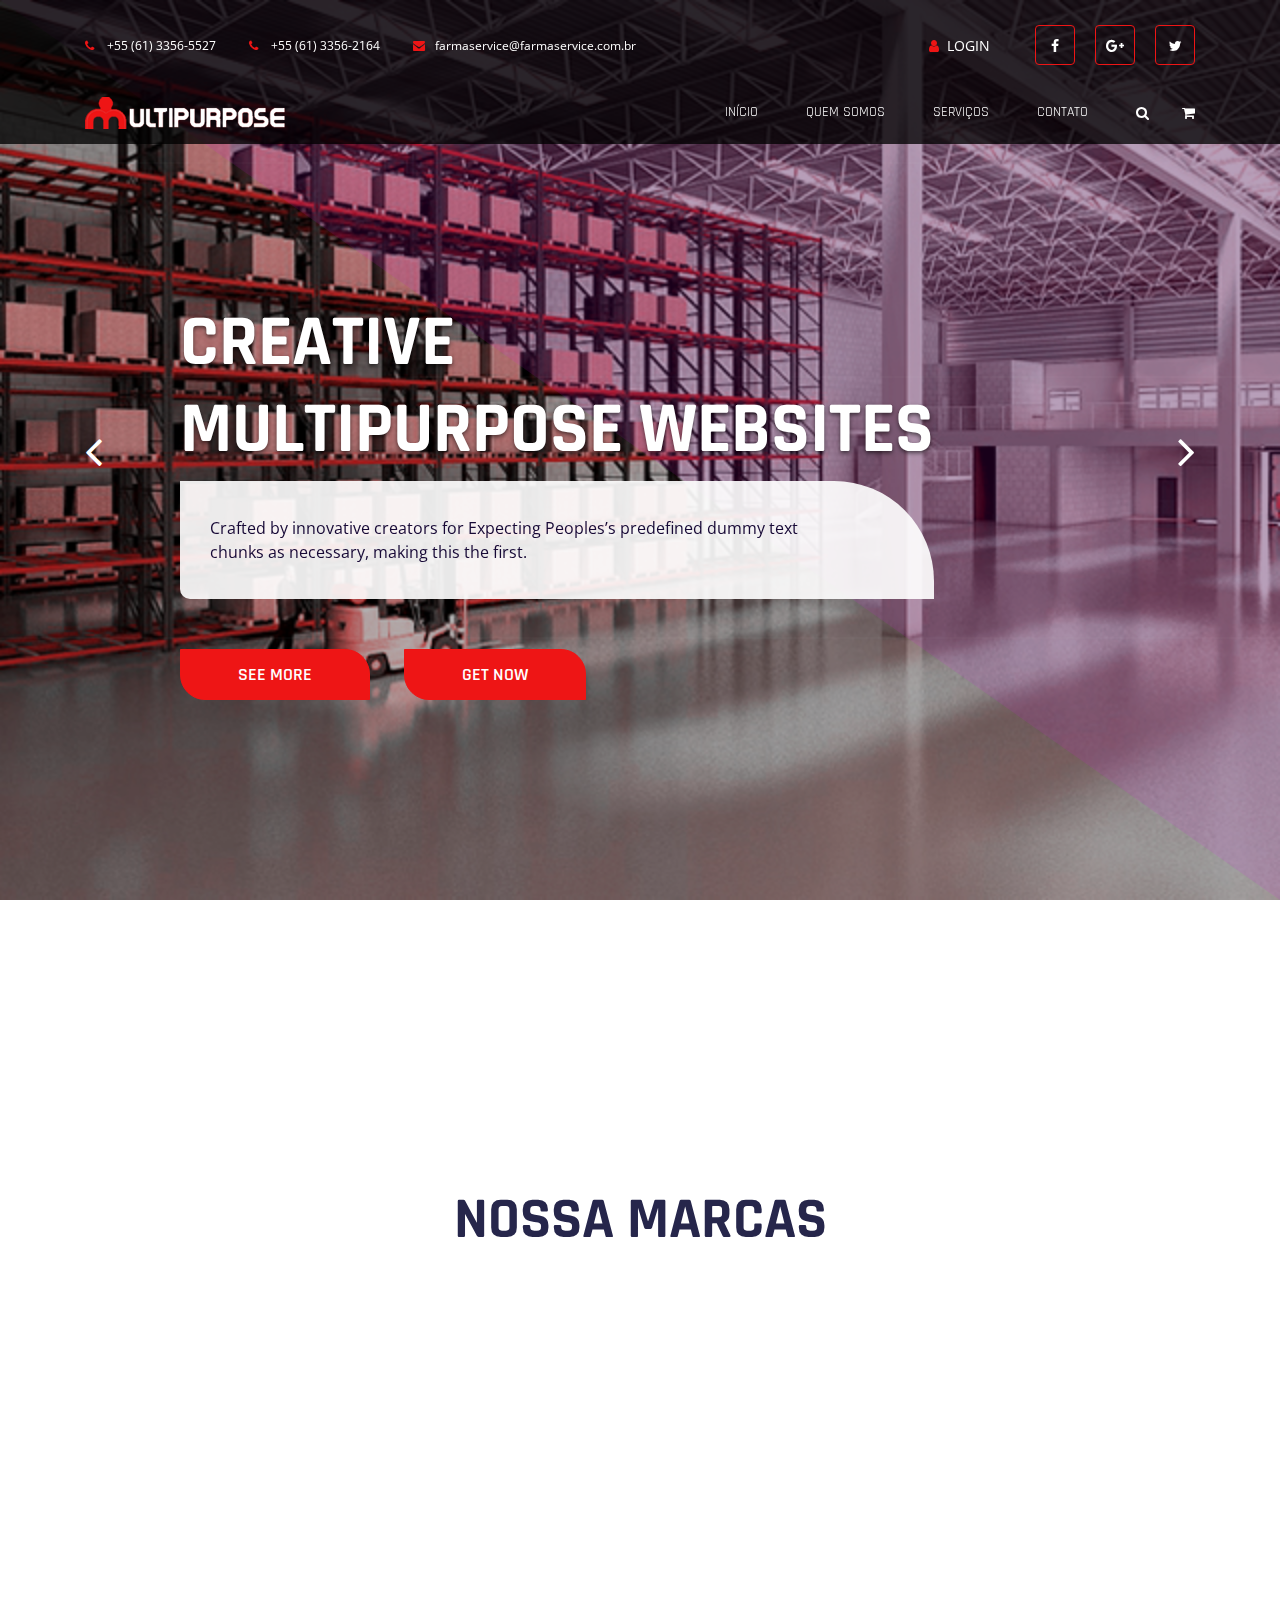
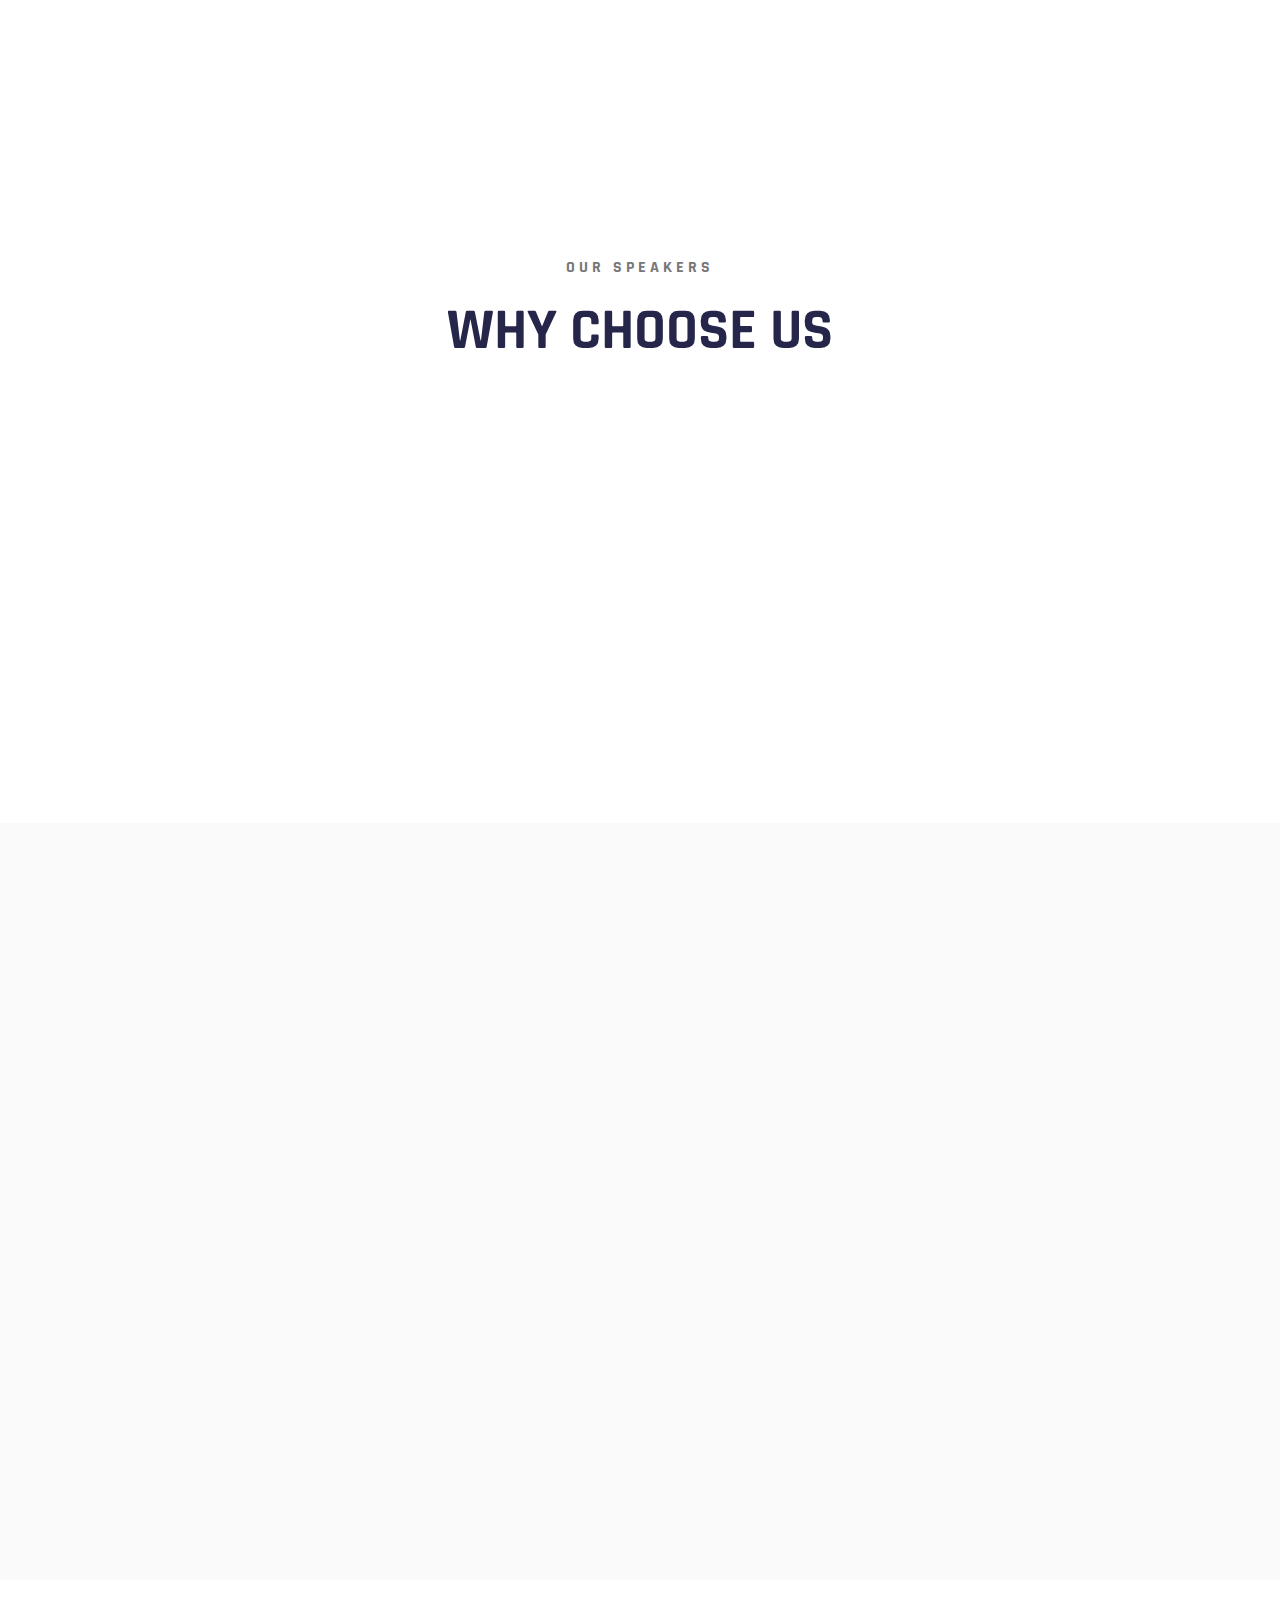
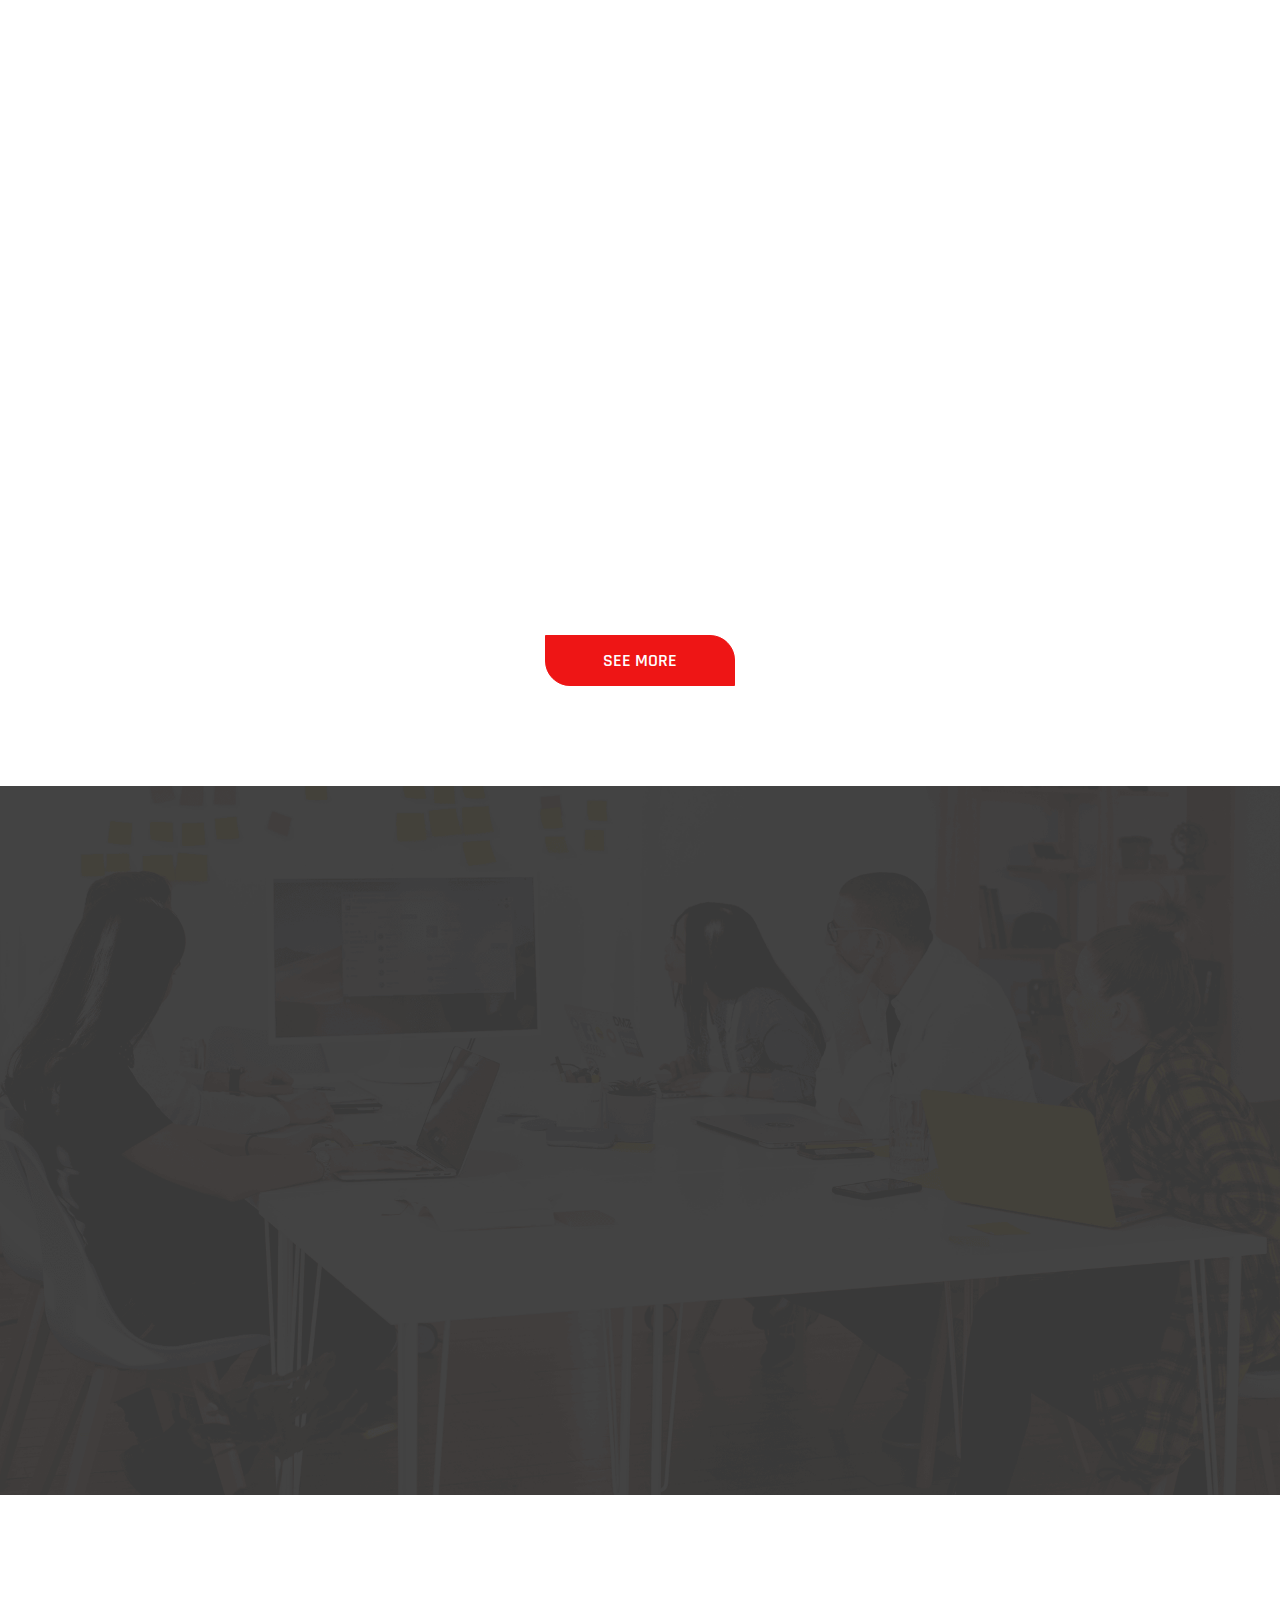
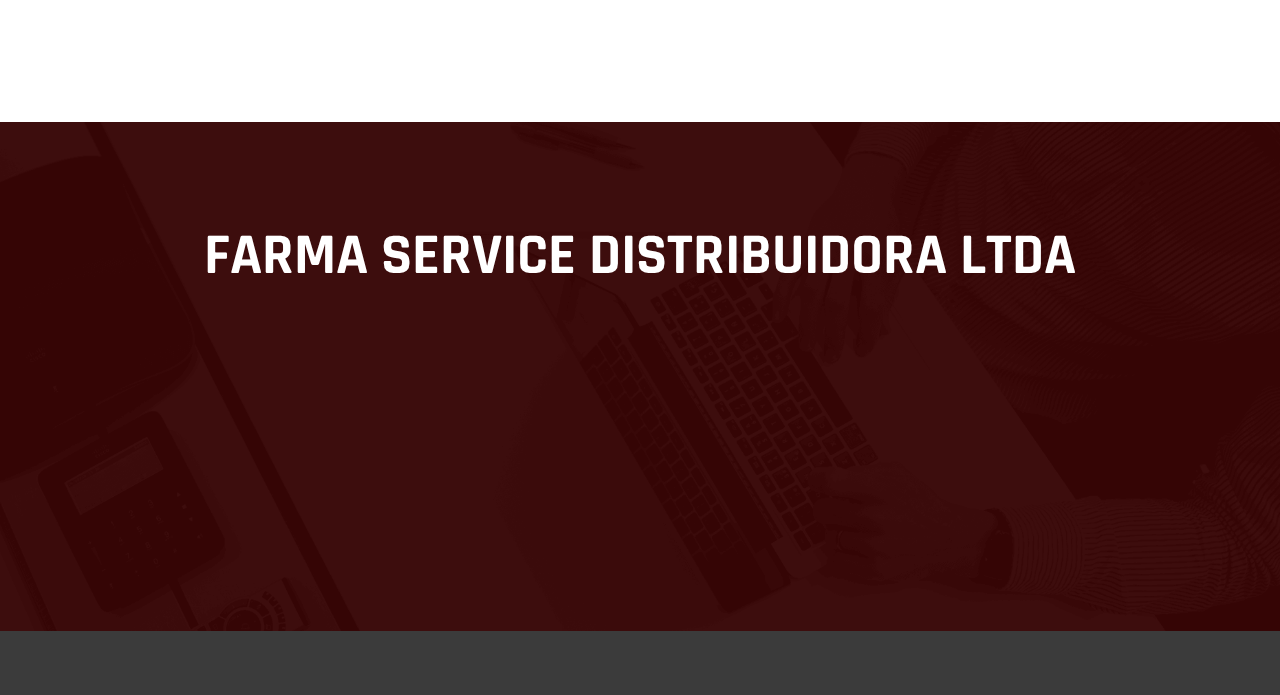
<file: docs/servicos.html>
<!doctype html>
<html lang="en">

<head>
    <!--
    /   Multipurpose: Free Template by FreeHTML5.co
    /   Author: https://freehtml5.co
    /   Facebook: https://facebook.com/fh5co
    /   Twitter: https://twitter.com/fh5co
    -->
    <meta charset="UTF-8">
    <meta name="viewport" content="width=device-width, initial-scale=1">
    <meta http-equiv="X-UA-Compatible" content="IE=edge">
    <!-- Document title -->
    <title>Multipurpose</title>
    <!-- Stylesheets & Fonts -->
    <!-- Google Fonts -->
    <link href="https://fonts.googleapis.com/css?family=Open+Sans:400,400i,700,700i%7CRajdhani:400,600,700"
        rel="stylesheet">
    <!-- Plugins Stylesheets -->
    <link rel="stylesheet" href="assets/css/loader/loaders.css">
    <link rel="stylesheet" href="assets/css/font-awesome/font-awesome.css">
    <link rel="stylesheet" href="assets/css/bootstrap.css">
    <link rel="stylesheet" href="assets/css/aos/aos.css">
    <link rel="stylesheet" href="assets/css/swiper/swiper.css">
    <link rel="stylesheet" href="assets/css/lightgallery.min.css">
    <!-- Template Stylesheet -->
    <link rel="stylesheet" href="assets/css/style.css">
    <!-- Responsive Stylesheet -->
    <link rel="stylesheet" href="assets/css/responsive.css">
</head>

<body>
    <!-- Loader Start -->
    <div class="css-loader">
        <div class="loader-inner line-scale d-flex align-items-center justify-content-center"></div>
    </div>
    <!-- Loader End -->
    <!-- Header Start -->
    <header id="navbar" class="position-fixed w-100 transition-sroll">
        <div class="container">
            <div class="top-header d-none d-sm-flex justify-content-between align-items-center">
                <div class="contact">
                    <a href="tel:+613356-5527" class="tel"> <i class="fa fa-phone" aria-hidden="true"></i> +55 (61)
                        3356-5527</a>
                    <a href="tel:+613356-2164" class="tel"> <i class="fa fa-phone" aria-hidden="true"></i> +55 (61)
                        3356-2164</a>
                    <a href="mailto:farmaservice@farmaservice.com.br"><i class="fa fa-envelope"
                            aria-hidden="true"></i>farmaservice@farmaservice.com.br</a>
                </div>
                <nav class="d-flex aic">
                    <a href="#" class="login"><i class="fa fa-user" aria-hidden="true"></i>Login</a>
                    <ul class="nav social d-none d-md-flex">
                        <li><a href="https://www.facebook.com/fh5co" target="_blank"><i class="fa fa-facebook"></i></a>
                        </li>
                        <li><a href="#"><i class="fa fa-google-plus"></i></a></li>
                        <li><a href="#"><i class="fa fa-twitter"></i></a></li>
                    </ul>
                </nav>
            </div>
            <nav class="navbar navbar-expand-md navbar-light">
                <a class="navbar-brand" href="index.html"><img src="assets/images/logo.png" alt="Multipurpose"></a>
                <div class="group d-flex align-items-center">
                    <button class="navbar-toggler" type="button" data-toggle="collapse"
                        data-target="#navbarSupportedContent" aria-controls="navbarSupportedContent"
                        aria-expanded="false" aria-label="Toggle navigation"><span
                            class="navbar-toggler-icon"></span></button>
                    <a class="login-icon d-sm-none" href="#"><i class="fa fa-user"></i></a>
                    <a class="cart" href="#"><i class="fa fa-shopping-cart"></i></a>
                </div>
                <a class="search-icon d-none d-md-block" href="#"><i class="fa fa-search"></i></a>
                <div class="collapse navbar-collapse justify-content-end" id="navbarSupportedContent">
                    <ul class="navbar-nav">
                        <li class="nav-item "><a class="nav-link" href="index.html">Início</a></li>
                        <li class="nav-item"><a class="nav-link" href="quemsomos.html">Quem Somos</a></li>
                        <li class="nav-item"><a class="nav-link" href="servicos.html">Serviços</a></li>
                        <li class="nav-item"><a class="nav-link" href="#contact">Contato</a></li>
                    </ul>
                    <form class="bg-white search-form" method="get" id="searchform">
                        <div class="input-group">
                            <input class="field form-control" id="s" name="s" type="text" placeholder="Search">
                            <span class="input-group-btn">
                                <input class="submit btn btn-primary" id="searchsubmit" name="submit" type="submit"
                                    value="Search">
                            </span>
                        </div>
                    </form>
                </div>
            </nav>
        </div>
    </header>
    <!-- Header End -->
    <!-- Hero Start -->
    <section class="hero">
        <div class="container">
            <div class="row">
                <div class="col-12 offset-md-1 col-md-11">
                    <div class="swiper-container hero-slider">
                        <div class="swiper-wrapper">
                            <div class="swiper-slide slide-content d-flex align-items-center">
                                <div class="single-slide">
                                    <h1 data-aos="fade-right" data-aos-delay="200">Creative<br> Multipurpose websites
                                    </h1>
                                    <p data-aos="fade-right" data-aos-delay="600">Crafted by innovative creators for
                                        Expecting
                                        Peoples’s predefined dummy text<br> chunks as necessary, making this the first.
                                    </p>
                                    <a data-aos="fade-right" data-aos-delay="900" href="#" class="btn btn-primary">See
                                        More</a>
                                    <a data-aos="fade-right" data-aos-delay="900" href="#" class="btn btn-primary">Get
                                        Now</a>
                                </div>
                            </div>
                            <div class="swiper-slide slide-content d-flex align-items-center">
                                <div class="single-slide">
                                    <h1 data-aos="fade-right" data-aos-delay="200">Creative<br> Multipurpose websites
                                    </h1>
                                    <p data-aos="fade-right" data-aos-delay="600">Crafted by innovative creators for
                                        Expecting
                                        Peoples’s predefined dummy text<br> chunks as necessary, making this the first.
                                    </p>
                                    <a data-aos="fade-right" data-aos-delay="900" href="#" class="btn btn-primary">See
                                        More</a>
                                    <a data-aos="fade-right" data-aos-delay="900" href="#" class="btn btn-primary">Get
                                        Now</a>
                                </div>
                            </div>
                        </div>

                    </div>
                </div>
            </div>
            <!-- Add Control -->
            <span class="arr-left"><i class="fa fa-angle-left"></i></span>
            <span class="arr-right"><i class="fa fa-angle-right"></i></span>
        </div>
        <div class="texture"></div>
        <div class="diag-bg"></div>
    </section>
    <!-- Hero End -->
    <!-- Call To Action Start -->
    <section class="cta" data-aos="fade-up" data-aos-delay="0">
        <div class="container">
            <div class="cta-content d-xl-flex align-items-center justify-content-around text-center text-xl-left">
                <div class="content" data-aos="fade-right" data-aos-delay="200">
                    <h2>SERVIÇOS THE MODERN WEBSITE</h2>
                    <p>Packed with all the goodies you can get, Kallyas is our flagship premium template.</p>
                </div>
                <div class="subscribe-btn" data-aos="fade-left" data-aos-delay="400" data-aos-offset="0">
                    <a href="#" class="btn btn-primary">Join Newsletter</a>
                </div>
            </div>
        </div>
    </section>
    <!-- Call To Action End -->
    <!-- Services Start -->
    <section class="services">
        <div class="container">
            <div class="title text-center">
                <h1 class="title-blue">Nossa Marcas</h1>
            </div>
            <div class="container">
                <div class="clients" data-aos="fade-up" data-aos-delay="200" data-aos-duration="600">
                    <div class="swiper-container clients-slider">
                        <div class="swiper-wrapper">
                            <div class="swiper-slide">
                                <img class="size-img-marcas" src="assets/imgs/marcas/ontex.png" alt="Ontex">
                            </div>
                            <div class="swiper-slide display-flex-center">
                                <img class="size-img-texto-coty position-fixed " src="assets/imgs/marcas/coty.png"
                                    alt="Coty">
                                <img class="size-img-marca-coty " src="assets/imgs/marcas/coty2.png" alt="Coty">
                            </div>
                            <div class="swiper-slide display-flex-center">
                                <img class="size-img-marcas" src="assets/imgs/marcas/hypera.png" alt="Hypera">
                            </div>
                            <div class="swiper-slide display-flex-center">
                                <img class="size-img-marcas" src="assets/imgs/marcas/meadjohnson.png"
                                    alt="Mead Johnson">
                            </div>
                        </div>
                        <div class="test-pagination"></div>
                    </div>
                </div>
            </div>
        </div>
        </div>
    </section>

    <!--     //////////////////////////////////// -->
    <section class="cta" data-aos="fade-up" data-aos-delay="0">
        <div class="container">
            <div class="cta-content d-xl-flex align-items-center justify-content-around text-center text-xl-left">
                <div class="content" data-aos="fade-right" data-aos-delay="200">
                    <h2>SERVIÇOS THE MODERN WEBSITE</h2>
                    <p>Packed with all the goodies you can get, Kallyas is our flagship premium template.</p>
                </div>
                <div class="subscribe-btn" data-aos="fade-left" data-aos-delay="400" data-aos-offset="0">
                    <a href="#" class="btn btn-primary">Join Newsletter</a>
                </div>
            </div>
        </div>
    </section>
    <!-- Call To Action End -->
    <!-- Services Start -->
    <section class="services">
        <div class="container">
            <div class="title text-center">
                <h6>Our Speakers</h6>
                <h1 class="title-blue">Why Choose Us</h1>
            </div>
            <div class="container">
                <div class="row">
                    <div class="col-sm-6 col-lg-4">
                        <div class="media" data-aos="fade-up" data-aos-delay="200" data-aos-duration="400">
                            <img class="mr-4" src="assets/images/service1.png" alt="Web Development">
                            <div class="media-body">
                                <h5>Web Development</h5>
                                Donec volutpat tincidunt neque, vitae lobortis libero mattis sed tempus.
                            </div>
                        </div>
                    </div>
                    <div class="col-sm-6 col-lg-4">
                        <div class="media" data-aos="fade-up" data-aos-delay="400" data-aos-duration="600">
                            <img class="mr-4" src="assets/images/service2.png" alt="Web Development">
                            <div class="media-body">
                                <h5>Testing for perfection</h5>
                                Donec volutpat tincidunt neque, vitae lobortis libero mattis sed tempus.
                            </div>
                        </div>
                    </div>
                    <div class="col-sm-6 col-lg-4">
                        <div class="media" data-aos="fade-up" data-aos-delay="600" data-aos-duration="800">
                            <img class="mr-4" src="assets/images/service3.png" alt="Web Development">
                            <div class="media-body">
                                <h5>Discussion of the idea</h5>
                                Donec volutpat tincidunt neque, vitae lobortis libero mattis sed tempus.
                            </div>
                        </div>
                    </div>
                    <div class="col-sm-6 col-lg-4">
                        <div class="media" data-aos="fade-up" data-aos-delay="200" data-aos-duration="400">
                            <img class="mr-4" src="assets/images/service4.png" alt="Web Development">
                            <div class="media-body">
                                <h5>Modern style</h5>
                                Donec volutpat tincidunt neque, vitae lobortis libero mattis sed tempus.
                            </div>
                        </div>
                    </div>
                    <div class="col-sm-6 col-lg-4">
                        <div class="media" data-aos="fade-up" data-aos-delay="400" data-aos-duration="600">
                            <img class="mr-4" src="assets/images/service1.png" alt="Web Development">
                            <div class="media-body">
                                <h5>Web Development</h5>
                                Donec volutpat tincidunt neque, vitae lobortis libero mattis sed tempus.
                            </div>
                        </div>
                    </div>
                    <div class="col-sm-6 col-lg-4">
                        <div class="media" data-aos="fade-up" data-aos-delay="600" data-aos-duration="800">
                            <img class="mr-4" src="assets/images/service5.png" alt="Web Development">
                            <div class="media-body">
                                <h5>Elaboration of the core</h5>
                                Donec volutpat tincidunt neque, vitae lobortis libero mattis sed tempus.
                            </div>
                        </div>
                    </div>
                </div>
            </div>
        </div>
    </section>
    <!-- Services End -->
    <!-- Featured Start -->
    <section class="featured">
        <div class="container">
            <div class="row">
                <div class="col-md-6" data-aos="fade-right" data-aos-delay="400" data-aos-duration="800">
                    <div class="title">
                        <h6 class="title-primary">about Tamplate</h6>
                        <h1 class="title-blue">a rich featured, epic & premium work.</h1>
                    </div>
                    <p>There are many variations of passages of available but the majority have suffered alteration in
                        some form, by injected humour, or randomised words which don't look even slightly believable. If
                        you are going to use a passage of you need to be sure there isn't anything embarrassing hidden
                        in the middle of text. All the generators on the Internet.</p>
                    <div class="media-element d-flex justify-content-between">
                        <div class="media">
                            <i class="fa fa-magic mr-4"></i>
                            <div class="media-body">
                                <h5>any offer</h5>
                                New York, United States
                            </div>
                        </div>
                        <div class="media">
                            <i class="fa fa-magic mr-4"></i>
                            <div class="media-body">
                                <h5>any offer</h5>
                                New York, United States
                            </div>
                        </div>
                    </div>
                    <a href="#" class="btn btn-primary">See More</a>
                </div>
                <div class="col-md-6" data-aos="fade-left" data-aos-delay="400" data-aos-duration="800">
                    <div class="featured-img">
                        <img class="featured-big" src="assets/images/featured-img1.jpg" alt="Featured 1">
                        <img class="featured-small" src="assets/images/featured-img2.jpg" alt="Featured 2">
                    </div>
                </div>
            </div>
        </div>
    </section>
    <!-- Featured End -->
    <!-- Recent Posts Start -->
    <section class="recent-posts">
        <div class="container">
            <div class="row">
                <div class="col-lg-6">
                    <div class="single-rpost d-sm-flex align-items-center" data-aos="fade-right"
                        data-aos-duration="800">
                        <div class="post-content text-sm-right">
                            <time datetime="2019-04-06T13:53">15 Oct, 2019</time>
                            <h3><a href="#">Proudly for us to build stylish</a></h3>
                            <p><a href="#">Seanding</a>, <a href="#">Website</a>, <a href="#">E-commerce</a></p>
                            <a class="post-btn" href="#"><i class="fa fa-arrow-right"></i></a>
                        </div>
                        <div class="post-thumb">
                            <img class="img-fluid" src="assets/images/post1.jpg" alt="Post 1">
                        </div>
                    </div>
                </div>
                <div class="col-lg-6">
                    <div class="single-rpost d-sm-flex align-items-center" data-aos="fade-left" data-aos-duration="800">
                        <div class="post-thumb">
                            <img class="img-fluid" src="assets/images/post2.jpg" alt="Post 1">
                        </div>
                        <div class="post-content">
                            <time datetime="2019-04-06T13:53">15 Oct, 2019</time>
                            <h3><a href="#">Remind me to water the plants</a></h3>
                            <p><a href="#">Seanding</a>, <a href="#">Website</a>, <a href="#">E-commerce</a></p>
                            <a class="post-btn" href="#"><i class="fa fa-arrow-right"></i></a>
                        </div>
                    </div>
                </div>
                <div class="col-lg-6">
                    <div class="single-rpost d-sm-flex align-items-center" data-aos="fade-right" data-aos-delay="200"
                        data-aos-duration="800">
                        <div class="post-content text-sm-right">
                            <time datetime="2019-04-06T13:53">15 Oct, 2019</time>
                            <h3><a href="#">Add apples to the grocery list</a></h3>
                            <p><a href="#">Seanding</a>, <a href="#">Website</a>, <a href="#">E-commerce</a></p>
                            <a class="post-btn" href="#"><i class="fa fa-arrow-right"></i></a>
                        </div>
                        <div class="post-thumb">
                            <img class="img-fluid" src="assets/images/post3.jpg" alt="Post 1">
                        </div>
                    </div>
                </div>
                <div class="col-lg-6">
                    <div class="single-rpost d-sm-flex align-items-center" data-aos="fade-left" data-aos-delay="200"
                        data-aos-duration="800">
                        <div class="post-thumb">
                            <img class="img-fluid" src="assets/images/post4.jpg" alt="Post 1">
                        </div>
                        <div class="post-content">
                            <time datetime="2019-04-06T13:53">15 Oct, 2019</time>
                            <h3><a href="#">Make it warmer downstairs</a></h3>
                            <p><a href="#">Seanding</a>, <a href="#">Website</a>, <a href="#">E-commerce</a></p>
                            <a class="post-btn" href="#"><i class="fa fa-arrow-right"></i></a>
                        </div>
                    </div>
                </div>
            </div>
            <div class="text-center">
                <a href="#" class="btn btn-primary">See More</a>
            </div>
        </div>
    </section>
    <!-- Recent Posts End -->
    <!-- Trust Start -->
    <section class="trust testimonial-and-clients">
        <div class="container">
            <div class="row">
                <div class="offset-xl-1 col-xl-6" data-aos="fade-right" data-aos-delay="200" data-aos-duration="800">
                    <div class="title">
                        <h6 class="title-primary">about Tamplate</h6>
                        <h1>a rich featured, epic & premium work.</h1>
                    </div>
                    <p>Suspendisse facilisis commodo lobortis. Nullam mollis lobortis ex vel faucibus. Proin nec viverra
                        turpis. Nulla eget justo scelerisque, pretium purus vel, congue libero. Suspendisse potenti.
                    </p>
                    <h5>Web Design & Development</h5>
                    <ul class="list-unstyled">
                        <li>Web Content</li>
                        <li>Website other</li>
                        <li>Fashion</li>
                        <li>Moblie & Tablette</li>
                    </ul>
                </div>
                <div class="col-xl-5 gallery">
                    <div class="row no-gutters h-100" id="lightgallery">
                        <a href="https://lorempixel.com/600/400/" class="w-50 h-100 gal-img" data-aos="fade-up"
                            data-aos-delay="200" data-aos-duration="400">
                            <img class="img-fluid" src="assets/images/gallery1.jpg" alt="Gallery Image">
                            <i class="fa fa-caret-right"></i>
                        </a>
                        <a href="https://lorempixel.com/600/400/" class="w-50 h-50 gal-img" data-aos="fade-up"
                            data-aos-delay="400" data-aos-duration="600">
                            <img class="img-fluid" src="assets/images/gallery2.jpg" alt="Gallery Image">
                            <i class="fa fa-caret-right"></i>
                        </a>
                        <a href="https://lorempixel.com/600/400/" class="w-50 h-50 gal-img gal-img3" data-aos="fade-up"
                            data-aos-delay="0" data-aos-duration="600">
                            <img class="img-fluid" src="assets/images/gallery3.jpg" alt="Gallery Image">
                            <i class="fa fa-caret-right"></i>
                        </a>
                    </div>
                </div>
            </div>
        </div>
    </section>
    <!-- Trust End -->

    <!-- Call To Action 2 Start -->
    <section class="cta cta2" data-aos="fade-up" data-aos-delay="0">
        <div class="container">
            <div class="cta-content d-xl-flex align-items-center justify-content-around text-center text-xl-left">
                <div class="content" data-aos="fade-right" data-aos-delay="200">
                    <h2>SERVIÇOS THE MODERN WEBSITE</h2>
                    <p>Packed with all the goodies you can get, Kallyas is our flagship premium template.</p>
                </div>
                <div class="subscribe-btn" data-aos="fade-left" data-aos-delay="400" data-aos-offset="0">
                    <a href="#" class="btn btn-primary">Join Newsletter</a>
                </div>
            </div>
        </div>
    </section>
    <!-- Call To Action 2 End -->
    <!-- Footer Start -->
    <footer>
        <!-- Widgets Start -->
        <div id="contact" class="footer-widgets">
            <div class="title text-center">
                <h1 class="title-white">Farma Service Distribuidora LTDA</h1>
            </div>
            <div class="container">
                <div class="row">
                    <div class="col-md-2 col-xl-2"></div>
                    <div class="col-md-10 col-xl-5">
                        <div class="single-widget contact-widget" data-aos="fade-up" data-aos-delay="0">
                            <h6 class="widget-tiltle">&nbsp;</h6>
                            <div class="media">
                                <i class="fa fa-map-marker"></i>
                                <div class="media-body ml-3">
                                    <h6>Endereço</h6>
                                    <a target="_blank"
                                        href="https://www.google.com/maps/place/St.+G+Sul+Q+CS+CSG+12+-+Taguatinga,+Bras%C3%ADlia+-+DF,+70297-400/@-15.8735479,-48.0393169,17z/data=!3m1!4b1!4m5!3m4!1s0x935a2da1c1ee730b:0x651bb8adf4392afb!8m2!3d-15.8735373!4d-48.0371083">
                                        St. G Sul Q CS CSG 12 <br>
                                        Taguatinga, Brasília - DF, 70297-400
                                    </a>
                                </div>
                            </div>
                            <div class="media">
                                <i class="fa fa-envelope"></i>
                                <div class="media-body ml-3">
                                    <h6>Ficou com dúvidas?</h6>
                                    <a
                                        href="mailto:farmaservice@farmaservice.com.br">farmaservice@farmaservice.com.br</a>
                                </div>
                            </div>
                        </div>
                    </div>

                    <div class="col-md-10 col-xl-5">
                        <div class="single-widget contact-widget" data-aos="fade-up" data-aos-delay="0">
                            <h6 class="widget-tiltle">&nbsp;</h6>
                            <div class="media">
                                <i class="fa fa-clock-o"></i>
                                <div class="media-body ml-3">
                                    <h6>Horário de Funcionamento</h6>
                                    <a href=""> De 8:00 às 18:00</a>
                                </div>
                            </div>
                            <div class="media">
                                <i class="fa fa-phone"></i>
                                <div class="media-body ml-3">
                                    <h6>Telefones</h6>
                                    <a href="tel:+613356-5527"> +55 (61) 3356-5527</a>
                                    <a href="tel:+613356-2164"> +55 (61) 3356-2164</a>
                                </div>
                            </div>
                        </div>
                    </div>

                </div>
            </div>
        </div>
        <!-- Widgets End -->
        <!-- Foot Note Start -->
        <div class="foot-note">
            <div class="container">
                <div
                    class="footer-content text-center text-lg-left d-lg-flex justify-content-between align-items-center">
                    <p class="mb-0" data-aos="fade-right" data-aos-offset="0">&copy; 2019 All Rights Reserved. Design by
                        <a href="https://josiel27.github.io/portfolio/" target="_blank" class="fh5-link">Josiel
                            Faria</a>.</p>
                    <p class="mb-0" data-aos="fade-left" data-aos-offset="0"><a href="#">Terms Of Use</a><a
                            href="#">Privacy & Security
                            Statement</a></p>
                </div>
            </div>
        </div>
        <!-- Foot Note End -->
    </footer>
    <!-- Footer Endt -->
    <!--jQuery-->
    <script src="assets/js/jquery-3.3.1.js"></script>
    <!--Plugins-->
    <script src="assets/js/bootstrap.bundle.js"></script>
    <script src="assets/js/loaders.css.js"></script>
    <script src="assets/js/aos.js"></script>
    <script src="assets/js/swiper.min.js"></script>
    <script src="assets/js/lightgallery-all.min.js"></script>
    <!--Template Script-->
    <script src="assets/js/main.js"></script>
</body>

</html>
</file>
<file: docs/assets/css/loader/loaders.css>
/**
 * Copyright (c) 2016 Connor Atherton
 *
 * All animations must live in their own file
 * in the animations directory and be included
 * here.
 *
 */
/**
 * Styles shared by multiple animations
 */
/**
 * Dots
 */
@-webkit-keyframes scale {
  0% {
    -webkit-transform: scale(1);
            transform: scale(1);
    opacity: 1;
  }
  45% {
    -webkit-transform: scale(0.1);
            transform: scale(0.1);
    opacity: 0.7;
  }
  80% {
    -webkit-transform: scale(1);
            transform: scale(1);
    opacity: 1;
  }
}
@keyframes scale {
  0% {
    -webkit-transform: scale(1);
            transform: scale(1);
    opacity: 1;
  }
  45% {
    -webkit-transform: scale(0.1);
            transform: scale(0.1);
    opacity: 0.7;
  }
  80% {
    -webkit-transform: scale(1);
            transform: scale(1);
    opacity: 1;
  }
}

.ball-pulse > div:nth-child(1) {
  -webkit-animation: scale 0.75s -0.24s infinite cubic-bezier(0.2, 0.68, 0.18, 1.08);
          animation: scale 0.75s -0.24s infinite cubic-bezier(0.2, 0.68, 0.18, 1.08);
}

.ball-pulse > div:nth-child(2) {
  -webkit-animation: scale 0.75s -0.12s infinite cubic-bezier(0.2, 0.68, 0.18, 1.08);
          animation: scale 0.75s -0.12s infinite cubic-bezier(0.2, 0.68, 0.18, 1.08);
}

.ball-pulse > div:nth-child(3) {
  -webkit-animation: scale 0.75s 0s infinite cubic-bezier(0.2, 0.68, 0.18, 1.08);
          animation: scale 0.75s 0s infinite cubic-bezier(0.2, 0.68, 0.18, 1.08);
}

.ball-pulse > div {
  background-color: #fff;
  width: 15px;
  height: 15px;
  border-radius: 100%;
  margin: 2px;
  -webkit-animation-fill-mode: both;
          animation-fill-mode: both;
  display: inline-block;
}

@-webkit-keyframes ball-pulse-sync {
  33% {
    -webkit-transform: translateY(10px);
            transform: translateY(10px);
  }
  66% {
    -webkit-transform: translateY(-10px);
            transform: translateY(-10px);
  }
  100% {
    -webkit-transform: translateY(0);
            transform: translateY(0);
  }
}

@keyframes ball-pulse-sync {
  33% {
    -webkit-transform: translateY(10px);
            transform: translateY(10px);
  }
  66% {
    -webkit-transform: translateY(-10px);
            transform: translateY(-10px);
  }
  100% {
    -webkit-transform: translateY(0);
            transform: translateY(0);
  }
}

.ball-pulse-sync > div:nth-child(1) {
  -webkit-animation: ball-pulse-sync 0.6s -0.14s infinite ease-in-out;
          animation: ball-pulse-sync 0.6s -0.14s infinite ease-in-out;
}

.ball-pulse-sync > div:nth-child(2) {
  -webkit-animation: ball-pulse-sync 0.6s -0.07s infinite ease-in-out;
          animation: ball-pulse-sync 0.6s -0.07s infinite ease-in-out;
}

.ball-pulse-sync > div:nth-child(3) {
  -webkit-animation: ball-pulse-sync 0.6s 0s infinite ease-in-out;
          animation: ball-pulse-sync 0.6s 0s infinite ease-in-out;
}

.ball-pulse-sync > div {
  background-color: #fff;
  width: 15px;
  height: 15px;
  border-radius: 100%;
  margin: 2px;
  -webkit-animation-fill-mode: both;
          animation-fill-mode: both;
  display: inline-block;
}

@-webkit-keyframes ball-scale {
  0% {
    -webkit-transform: scale(0);
            transform: scale(0);
  }
  100% {
    -webkit-transform: scale(1);
            transform: scale(1);
    opacity: 0;
  }
}

@keyframes ball-scale {
  0% {
    -webkit-transform: scale(0);
            transform: scale(0);
  }
  100% {
    -webkit-transform: scale(1);
            transform: scale(1);
    opacity: 0;
  }
}

.ball-scale > div {
  background-color: #fff;
  width: 15px;
  height: 15px;
  border-radius: 100%;
  margin: 2px;
  -webkit-animation-fill-mode: both;
          animation-fill-mode: both;
  display: inline-block;
  height: 60px;
  width: 60px;
  -webkit-animation: ball-scale 1s 0s ease-in-out infinite;
          animation: ball-scale 1s 0s ease-in-out infinite;
}

@keyframes ball-scale {
  0% {
    -webkit-transform: scale(0);
            transform: scale(0);
  }
  100% {
    -webkit-transform: scale(1);
            transform: scale(1);
    opacity: 0;
  }
}

.ball-scale > div {
  background-color: #fff;
  width: 15px;
  height: 15px;
  border-radius: 100%;
  margin: 2px;
  -webkit-animation-fill-mode: both;
          animation-fill-mode: both;
  display: inline-block;
  height: 60px;
  width: 60px;
  -webkit-animation: ball-scale 1s 0s ease-in-out infinite;
          animation: ball-scale 1s 0s ease-in-out infinite;
}

.ball-scale-random {
  width: 37px;
  height: 40px;
}

.ball-scale-random > div {
  background-color: #fff;
  width: 15px;
  height: 15px;
  border-radius: 100%;
  margin: 2px;
  -webkit-animation-fill-mode: both;
          animation-fill-mode: both;
  position: absolute;
  display: inline-block;
  height: 30px;
  width: 30px;
  -webkit-animation: ball-scale 1s 0s ease-in-out infinite;
          animation: ball-scale 1s 0s ease-in-out infinite;
}

.ball-scale-random > div:nth-child(1) {
  margin-left: -7px;
  -webkit-animation: ball-scale 1s 0.2s ease-in-out infinite;
          animation: ball-scale 1s 0.2s ease-in-out infinite;
}

.ball-scale-random > div:nth-child(3) {
  margin-left: -2px;
  margin-top: 9px;
  -webkit-animation: ball-scale 1s 0.5s ease-in-out infinite;
          animation: ball-scale 1s 0.5s ease-in-out infinite;
}

@-webkit-keyframes rotate {
  0% {
    -webkit-transform: rotate(0deg);
            transform: rotate(0deg);
  }
  50% {
    -webkit-transform: rotate(180deg);
            transform: rotate(180deg);
  }
  100% {
    -webkit-transform: rotate(360deg);
            transform: rotate(360deg);
  }
}

@keyframes rotate {
  0% {
    -webkit-transform: rotate(0deg);
            transform: rotate(0deg);
  }
  50% {
    -webkit-transform: rotate(180deg);
            transform: rotate(180deg);
  }
  100% {
    -webkit-transform: rotate(360deg);
            transform: rotate(360deg);
  }
}

.ball-rotate {
  position: relative;
}

.ball-rotate > div {
  background-color: #fff;
  width: 15px;
  height: 15px;
  border-radius: 100%;
  margin: 2px;
  -webkit-animation-fill-mode: both;
          animation-fill-mode: both;
  position: relative;
}

.ball-rotate > div:first-child {
  -webkit-animation: rotate 1s 0s cubic-bezier(0.7, -0.13, 0.22, 0.86) infinite;
          animation: rotate 1s 0s cubic-bezier(0.7, -0.13, 0.22, 0.86) infinite;
}

.ball-rotate > div:before, .ball-rotate > div:after {
  background-color: #fff;
  width: 15px;
  height: 15px;
  border-radius: 100%;
  margin: 2px;
  content: "";
  position: absolute;
  opacity: 0.8;
}

.ball-rotate > div:before {
  top: 0px;
  left: -28px;
}

.ball-rotate > div:after {
  top: 0px;
  left: 25px;
}

@keyframes rotate {
  0% {
    -webkit-transform: rotate(0deg);
            transform: rotate(0deg);
  }
  50% {
    -webkit-transform: rotate(180deg);
            transform: rotate(180deg);
  }
  100% {
    -webkit-transform: rotate(360deg);
            transform: rotate(360deg);
  }
}

.ball-clip-rotate > div {
  background-color: #fff;
  width: 15px;
  height: 15px;
  border-radius: 100%;
  margin: 2px;
  -webkit-animation-fill-mode: both;
          animation-fill-mode: both;
  border: 2px solid #fff;
  border-bottom-color: transparent;
  height: 26px;
  width: 26px;
  background: transparent !important;
  display: inline-block;
  -webkit-animation: rotate 0.75s 0s linear infinite;
          animation: rotate 0.75s 0s linear infinite;
}

@keyframes rotate {
  0% {
    -webkit-transform: rotate(0deg) scale(1);
            transform: rotate(0deg) scale(1);
  }
  50% {
    -webkit-transform: rotate(180deg) scale(0.6);
            transform: rotate(180deg) scale(0.6);
  }
  100% {
    -webkit-transform: rotate(360deg) scale(1);
            transform: rotate(360deg) scale(1);
  }
}

@keyframes scale {
  30% {
    -webkit-transform: scale(0.3);
            transform: scale(0.3);
  }
  100% {
    -webkit-transform: scale(1);
            transform: scale(1);
  }
}

.ball-clip-rotate-pulse {
  position: relative;
  -webkit-transform: translateY(-15px);
          transform: translateY(-15px);
}

.ball-clip-rotate-pulse > div {
  -webkit-animation-fill-mode: both;
          animation-fill-mode: both;
  position: absolute;
  top: 0px;
  left: 0px;
  border-radius: 100%;
}

.ball-clip-rotate-pulse > div:first-child {
  background: #fff;
  height: 16px;
  width: 16px;
  top: 7px;
  left: -7px;
  -webkit-animation: scale 1s 0s cubic-bezier(0.09, 0.57, 0.49, 0.9) infinite;
          animation: scale 1s 0s cubic-bezier(0.09, 0.57, 0.49, 0.9) infinite;
}

.ball-clip-rotate-pulse > div:last-child {
  position: absolute;
  border: 2px solid #fff;
  width: 30px;
  height: 30px;
  left: -16px;
  top: -2px;
  background: transparent;
  border: 2px solid;
  border-color: #fff transparent #fff transparent;
  -webkit-animation: rotate 1s 0s cubic-bezier(0.09, 0.57, 0.49, 0.9) infinite;
          animation: rotate 1s 0s cubic-bezier(0.09, 0.57, 0.49, 0.9) infinite;
  -webkit-animation-duration: 1s;
          animation-duration: 1s;
}

@keyframes rotate {
  0% {
    -webkit-transform: rotate(0deg) scale(1);
            transform: rotate(0deg) scale(1);
  }
  50% {
    -webkit-transform: rotate(180deg) scale(0.6);
            transform: rotate(180deg) scale(0.6);
  }
  100% {
    -webkit-transform: rotate(360deg) scale(1);
            transform: rotate(360deg) scale(1);
  }
}

.ball-clip-rotate-multiple {
  position: relative;
}

.ball-clip-rotate-multiple > div {
  -webkit-animation-fill-mode: both;
          animation-fill-mode: both;
  position: absolute;
  left: -20px;
  top: -20px;
  border: 2px solid #fff;
  border-bottom-color: transparent;
  border-top-color: transparent;
  border-radius: 100%;
  height: 35px;
  width: 35px;
  -webkit-animation: rotate 1s 0s ease-in-out infinite;
          animation: rotate 1s 0s ease-in-out infinite;
}

.ball-clip-rotate-multiple > div:last-child {
  display: inline-block;
  top: -10px;
  left: -10px;
  width: 15px;
  height: 15px;
  -webkit-animation-duration: 0.5s;
          animation-duration: 0.5s;
  border-color: #fff transparent #fff transparent;
  animation-direction: reverse;
}

@-webkit-keyframes ball-scale-ripple {
  0% {
    -webkit-transform: scale(0.1);
            transform: scale(0.1);
    opacity: 1;
  }
  70% {
    -webkit-transform: scale(1);
            transform: scale(1);
    opacity: 0.7;
  }
  100% {
    opacity: 0.0;
  }
}

@keyframes ball-scale-ripple {
  0% {
    -webkit-transform: scale(0.1);
            transform: scale(0.1);
    opacity: 1;
  }
  70% {
    -webkit-transform: scale(1);
            transform: scale(1);
    opacity: 0.7;
  }
  100% {
    opacity: 0.0;
  }
}

.ball-scale-ripple > div {
  -webkit-animation-fill-mode: both;
          animation-fill-mode: both;
  height: 50px;
  width: 50px;
  border-radius: 100%;
  border: 2px solid #fff;
  -webkit-animation: ball-scale-ripple 1s 0s infinite cubic-bezier(0.21, 0.53, 0.56, 0.8);
          animation: ball-scale-ripple 1s 0s infinite cubic-bezier(0.21, 0.53, 0.56, 0.8);
}

@-webkit-keyframes ball-scale-ripple-multiple {
  0% {
    -webkit-transform: scale(0.1);
            transform: scale(0.1);
    opacity: 1;
  }
  70% {
    -webkit-transform: scale(1);
            transform: scale(1);
    opacity: 0.7;
  }
  100% {
    opacity: 0.0;
  }
}

@keyframes ball-scale-ripple-multiple {
  0% {
    -webkit-transform: scale(0.1);
            transform: scale(0.1);
    opacity: 1;
  }
  70% {
    -webkit-transform: scale(1);
            transform: scale(1);
    opacity: 0.7;
  }
  100% {
    opacity: 0.0;
  }
}

.ball-scale-ripple-multiple {
  position: relative;
  -webkit-transform: translateY(-25px);
          transform: translateY(-25px);
}

.ball-scale-ripple-multiple > div:nth-child(0) {
  -webkit-animation-delay: -0.8s;
          animation-delay: -0.8s;
}

.ball-scale-ripple-multiple > div:nth-child(1) {
  -webkit-animation-delay: -0.6s;
          animation-delay: -0.6s;
}

.ball-scale-ripple-multiple > div:nth-child(2) {
  -webkit-animation-delay: -0.4s;
          animation-delay: -0.4s;
}

.ball-scale-ripple-multiple > div:nth-child(3) {
  -webkit-animation-delay: -0.2s;
          animation-delay: -0.2s;
}

.ball-scale-ripple-multiple > div {
  -webkit-animation-fill-mode: both;
          animation-fill-mode: both;
  position: absolute;
  top: -2px;
  left: -26px;
  width: 50px;
  height: 50px;
  border-radius: 100%;
  border: 2px solid #fff;
  -webkit-animation: ball-scale-ripple-multiple 1.25s 0s infinite cubic-bezier(0.21, 0.53, 0.56, 0.8);
          animation: ball-scale-ripple-multiple 1.25s 0s infinite cubic-bezier(0.21, 0.53, 0.56, 0.8);
}

@-webkit-keyframes ball-beat {
  50% {
    opacity: 0.2;
    -webkit-transform: scale(0.75);
            transform: scale(0.75);
  }
  100% {
    opacity: 1;
    -webkit-transform: scale(1);
            transform: scale(1);
  }
}

@keyframes ball-beat {
  50% {
    opacity: 0.2;
    -webkit-transform: scale(0.75);
            transform: scale(0.75);
  }
  100% {
    opacity: 1;
    -webkit-transform: scale(1);
            transform: scale(1);
  }
}

.ball-beat > div {
  background-color: #fff;
  width: 15px;
  height: 15px;
  border-radius: 100%;
  margin: 2px;
  -webkit-animation-fill-mode: both;
          animation-fill-mode: both;
  display: inline-block;
  -webkit-animation: ball-beat 0.7s 0s infinite linear;
          animation: ball-beat 0.7s 0s infinite linear;
}

.ball-beat > div:nth-child(2n-1) {
  -webkit-animation-delay: -0.35s !important;
          animation-delay: -0.35s !important;
}

@-webkit-keyframes ball-scale-multiple {
  0% {
    -webkit-transform: scale(0);
            transform: scale(0);
    opacity: 0;
  }
  5% {
    opacity: 1;
  }
  100% {
    -webkit-transform: scale(1);
            transform: scale(1);
    opacity: 0;
  }
}

@keyframes ball-scale-multiple {
  0% {
    -webkit-transform: scale(0);
            transform: scale(0);
    opacity: 0;
  }
  5% {
    opacity: 1;
  }
  100% {
    -webkit-transform: scale(1);
            transform: scale(1);
    opacity: 0;
  }
}

.ball-scale-multiple {
  position: relative;
  -webkit-transform: translateY(-30px);
          transform: translateY(-30px);
}

.ball-scale-multiple > div:nth-child(2) {
  -webkit-animation-delay: -0.4s;
          animation-delay: -0.4s;
}

.ball-scale-multiple > div:nth-child(3) {
  -webkit-animation-delay: -0.2s;
          animation-delay: -0.2s;
}

.ball-scale-multiple > div {
  background-color: #fff;
  width: 15px;
  height: 15px;
  border-radius: 100%;
  margin: 2px;
  -webkit-animation-fill-mode: both;
          animation-fill-mode: both;
  position: absolute;
  left: -30px;
  top: 0px;
  opacity: 0;
  margin: 0;
  width: 60px;
  height: 60px;
  -webkit-animation: ball-scale-multiple 1s 0s linear infinite;
          animation: ball-scale-multiple 1s 0s linear infinite;
}

@-webkit-keyframes ball-triangle-path-1 {
  33% {
    -webkit-transform: translate(25px, -50px);
            transform: translate(25px, -50px);
  }
  66% {
    -webkit-transform: translate(50px, 0px);
            transform: translate(50px, 0px);
  }
  100% {
    -webkit-transform: translate(0px, 0px);
            transform: translate(0px, 0px);
  }
}

@keyframes ball-triangle-path-1 {
  33% {
    -webkit-transform: translate(25px, -50px);
            transform: translate(25px, -50px);
  }
  66% {
    -webkit-transform: translate(50px, 0px);
            transform: translate(50px, 0px);
  }
  100% {
    -webkit-transform: translate(0px, 0px);
            transform: translate(0px, 0px);
  }
}

@-webkit-keyframes ball-triangle-path-2 {
  33% {
    -webkit-transform: translate(25px, 50px);
            transform: translate(25px, 50px);
  }
  66% {
    -webkit-transform: translate(-25px, 50px);
            transform: translate(-25px, 50px);
  }
  100% {
    -webkit-transform: translate(0px, 0px);
            transform: translate(0px, 0px);
  }
}

@keyframes ball-triangle-path-2 {
  33% {
    -webkit-transform: translate(25px, 50px);
            transform: translate(25px, 50px);
  }
  66% {
    -webkit-transform: translate(-25px, 50px);
            transform: translate(-25px, 50px);
  }
  100% {
    -webkit-transform: translate(0px, 0px);
            transform: translate(0px, 0px);
  }
}

@-webkit-keyframes ball-triangle-path-3 {
  33% {
    -webkit-transform: translate(-50px, 0px);
            transform: translate(-50px, 0px);
  }
  66% {
    -webkit-transform: translate(-25px, -50px);
            transform: translate(-25px, -50px);
  }
  100% {
    -webkit-transform: translate(0px, 0px);
            transform: translate(0px, 0px);
  }
}

@keyframes ball-triangle-path-3 {
  33% {
    -webkit-transform: translate(-50px, 0px);
            transform: translate(-50px, 0px);
  }
  66% {
    -webkit-transform: translate(-25px, -50px);
            transform: translate(-25px, -50px);
  }
  100% {
    -webkit-transform: translate(0px, 0px);
            transform: translate(0px, 0px);
  }
}

.ball-triangle-path {
  position: relative;
  -webkit-transform: translate(-29.994px, -37.50938px);
          transform: translate(-29.994px, -37.50938px);
}

.ball-triangle-path > div:nth-child(1) {
  -webkit-animation-name: ball-triangle-path-1;
          animation-name: ball-triangle-path-1;
  -webkit-animation-delay: 0;
          animation-delay: 0;
  -webkit-animation-duration: 2s;
          animation-duration: 2s;
  -webkit-animation-timing-function: ease-in-out;
          animation-timing-function: ease-in-out;
  -webkit-animation-iteration-count: infinite;
          animation-iteration-count: infinite;
}

.ball-triangle-path > div:nth-child(2) {
  -webkit-animation-name: ball-triangle-path-2;
          animation-name: ball-triangle-path-2;
  -webkit-animation-delay: 0;
          animation-delay: 0;
  -webkit-animation-duration: 2s;
          animation-duration: 2s;
  -webkit-animation-timing-function: ease-in-out;
          animation-timing-function: ease-in-out;
  -webkit-animation-iteration-count: infinite;
          animation-iteration-count: infinite;
}

.ball-triangle-path > div:nth-child(3) {
  -webkit-animation-name: ball-triangle-path-3;
          animation-name: ball-triangle-path-3;
  -webkit-animation-delay: 0;
          animation-delay: 0;
  -webkit-animation-duration: 2s;
          animation-duration: 2s;
  -webkit-animation-timing-function: ease-in-out;
          animation-timing-function: ease-in-out;
  -webkit-animation-iteration-count: infinite;
          animation-iteration-count: infinite;
}

.ball-triangle-path > div {
  -webkit-animation-fill-mode: both;
          animation-fill-mode: both;
  position: absolute;
  width: 10px;
  height: 10px;
  border-radius: 100%;
  border: 1px solid #fff;
}

.ball-triangle-path > div:nth-of-type(1) {
  top: 50px;
}

.ball-triangle-path > div:nth-of-type(2) {
  left: 25px;
}

.ball-triangle-path > div:nth-of-type(3) {
  top: 50px;
  left: 50px;
}

@-webkit-keyframes ball-pulse-rise-even {
  0% {
    -webkit-transform: scale(1.1);
            transform: scale(1.1);
  }
  25% {
    -webkit-transform: translateY(-30px);
            transform: translateY(-30px);
  }
  50% {
    -webkit-transform: scale(0.4);
            transform: scale(0.4);
  }
  75% {
    -webkit-transform: translateY(30px);
            transform: translateY(30px);
  }
  100% {
    -webkit-transform: translateY(0);
            transform: translateY(0);
    -webkit-transform: scale(1);
            transform: scale(1);
  }
}

@keyframes ball-pulse-rise-even {
  0% {
    -webkit-transform: scale(1.1);
            transform: scale(1.1);
  }
  25% {
    -webkit-transform: translateY(-30px);
            transform: translateY(-30px);
  }
  50% {
    -webkit-transform: scale(0.4);
            transform: scale(0.4);
  }
  75% {
    -webkit-transform: translateY(30px);
            transform: translateY(30px);
  }
  100% {
    -webkit-transform: translateY(0);
            transform: translateY(0);
    -webkit-transform: scale(1);
            transform: scale(1);
  }
}

@-webkit-keyframes ball-pulse-rise-odd {
  0% {
    -webkit-transform: scale(0.4);
            transform: scale(0.4);
  }
  25% {
    -webkit-transform: translateY(30px);
            transform: translateY(30px);
  }
  50% {
    -webkit-transform: scale(1.1);
            transform: scale(1.1);
  }
  75% {
    -webkit-transform: translateY(-30px);
            transform: translateY(-30px);
  }
  100% {
    -webkit-transform: translateY(0);
            transform: translateY(0);
    -webkit-transform: scale(0.75);
            transform: scale(0.75);
  }
}

@keyframes ball-pulse-rise-odd {
  0% {
    -webkit-transform: scale(0.4);
            transform: scale(0.4);
  }
  25% {
    -webkit-transform: translateY(30px);
            transform: translateY(30px);
  }
  50% {
    -webkit-transform: scale(1.1);
            transform: scale(1.1);
  }
  75% {
    -webkit-transform: translateY(-30px);
            transform: translateY(-30px);
  }
  100% {
    -webkit-transform: translateY(0);
            transform: translateY(0);
    -webkit-transform: scale(0.75);
            transform: scale(0.75);
  }
}

.ball-pulse-rise > div {
  background-color: #fff;
  width: 15px;
  height: 15px;
  border-radius: 100%;
  margin: 2px;
  -webkit-animation-fill-mode: both;
          animation-fill-mode: both;
  display: inline-block;
  -webkit-animation-duration: 1s;
          animation-duration: 1s;
  -webkit-animation-timing-function: cubic-bezier(0.15, 0.46, 0.9, 0.6);
          animation-timing-function: cubic-bezier(0.15, 0.46, 0.9, 0.6);
  -webkit-animation-iteration-count: infinite;
          animation-iteration-count: infinite;
  -webkit-animation-delay: 0;
          animation-delay: 0;
}

.ball-pulse-rise > div:nth-child(2n) {
  -webkit-animation-name: ball-pulse-rise-even;
          animation-name: ball-pulse-rise-even;
}

.ball-pulse-rise > div:nth-child(2n-1) {
  -webkit-animation-name: ball-pulse-rise-odd;
          animation-name: ball-pulse-rise-odd;
}

@-webkit-keyframes ball-grid-beat {
  50% {
    opacity: 0.7;
  }
  100% {
    opacity: 1;
  }
}

@keyframes ball-grid-beat {
  50% {
    opacity: 0.7;
  }
  100% {
    opacity: 1;
  }
}

.ball-grid-beat {
  width: 57px;
}

.ball-grid-beat > div:nth-child(1) {
  -webkit-animation-delay: 0.38s;
          animation-delay: 0.38s;
  -webkit-animation-duration: 1.36s;
          animation-duration: 1.36s;
}

.ball-grid-beat > div:nth-child(2) {
  -webkit-animation-delay: 0.13s;
          animation-delay: 0.13s;
  -webkit-animation-duration: 1.27s;
          animation-duration: 1.27s;
}

.ball-grid-beat > div:nth-child(3) {
  -webkit-animation-delay: 0.41s;
          animation-delay: 0.41s;
  -webkit-animation-duration: 0.63s;
          animation-duration: 0.63s;
}

.ball-grid-beat > div:nth-child(4) {
  -webkit-animation-delay: -0.01s;
          animation-delay: -0.01s;
  -webkit-animation-duration: 1.3s;
          animation-duration: 1.3s;
}

.ball-grid-beat > div:nth-child(5) {
  -webkit-animation-delay: 0.01s;
          animation-delay: 0.01s;
  -webkit-animation-duration: 1.39s;
          animation-duration: 1.39s;
}

.ball-grid-beat > div:nth-child(6) {
  -webkit-animation-delay: 0.05s;
          animation-delay: 0.05s;
  -webkit-animation-duration: 0.92s;
          animation-duration: 0.92s;
}

.ball-grid-beat > div:nth-child(7) {
  -webkit-animation-delay: 0.05s;
          animation-delay: 0.05s;
  -webkit-animation-duration: 0.63s;
          animation-duration: 0.63s;
}

.ball-grid-beat > div:nth-child(8) {
  -webkit-animation-delay: 0.11s;
          animation-delay: 0.11s;
  -webkit-animation-duration: 1.1s;
          animation-duration: 1.1s;
}

.ball-grid-beat > div:nth-child(9) {
  -webkit-animation-delay: 0.48s;
          animation-delay: 0.48s;
  -webkit-animation-duration: 1.07s;
          animation-duration: 1.07s;
}

.ball-grid-beat > div {
  background-color: #fff;
  width: 15px;
  height: 15px;
  border-radius: 100%;
  margin: 2px;
  -webkit-animation-fill-mode: both;
          animation-fill-mode: both;
  display: inline-block;
  float: left;
  -webkit-animation-name: ball-grid-beat;
          animation-name: ball-grid-beat;
  -webkit-animation-iteration-count: infinite;
          animation-iteration-count: infinite;
  -webkit-animation-delay: 0;
          animation-delay: 0;
}

@-webkit-keyframes ball-grid-pulse {
  0% {
    -webkit-transform: scale(1);
            transform: scale(1);
  }
  50% {
    -webkit-transform: scale(0.5);
            transform: scale(0.5);
    opacity: 0.7;
  }
  100% {
    -webkit-transform: scale(1);
            transform: scale(1);
    opacity: 1;
  }
}

@keyframes ball-grid-pulse {
  0% {
    -webkit-transform: scale(1);
            transform: scale(1);
  }
  50% {
    -webkit-transform: scale(0.5);
            transform: scale(0.5);
    opacity: 0.7;
  }
  100% {
    -webkit-transform: scale(1);
            transform: scale(1);
    opacity: 1;
  }
}

.ball-grid-pulse {
  width: 57px;
}

.ball-grid-pulse > div:nth-child(1) {
  -webkit-animation-delay: 0.47s;
          animation-delay: 0.47s;
  -webkit-animation-duration: 0.96s;
          animation-duration: 0.96s;
}

.ball-grid-pulse > div:nth-child(2) {
  -webkit-animation-delay: 0.47s;
          animation-delay: 0.47s;
  -webkit-animation-duration: 1.4s;
          animation-duration: 1.4s;
}

.ball-grid-pulse > div:nth-child(3) {
  -webkit-animation-delay: 0.52s;
          animation-delay: 0.52s;
  -webkit-animation-duration: 1.46s;
          animation-duration: 1.46s;
}

.ball-grid-pulse > div:nth-child(4) {
  -webkit-animation-delay: 0.55s;
          animation-delay: 0.55s;
  -webkit-animation-duration: 1.2s;
          animation-duration: 1.2s;
}

.ball-grid-pulse > div:nth-child(5) {
  -webkit-animation-delay: 0.63s;
          animation-delay: 0.63s;
  -webkit-animation-duration: 0.62s;
          animation-duration: 0.62s;
}

.ball-grid-pulse > div:nth-child(6) {
  -webkit-animation-delay: 0.65s;
          animation-delay: 0.65s;
  -webkit-animation-duration: 1.01s;
          animation-duration: 1.01s;
}

.ball-grid-pulse > div:nth-child(7) {
  -webkit-animation-delay: 0.36s;
          animation-delay: 0.36s;
  -webkit-animation-duration: 0.63s;
          animation-duration: 0.63s;
}

.ball-grid-pulse > div:nth-child(8) {
  -webkit-animation-delay: 0.42s;
          animation-delay: 0.42s;
  -webkit-animation-duration: 0.61s;
          animation-duration: 0.61s;
}

.ball-grid-pulse > div:nth-child(9) {
  -webkit-animation-delay: 0s;
          animation-delay: 0s;
  -webkit-animation-duration: 1.46s;
          animation-duration: 1.46s;
}

.ball-grid-pulse > div {
  background-color: #fff;
  width: 15px;
  height: 15px;
  border-radius: 100%;
  margin: 2px;
  -webkit-animation-fill-mode: both;
          animation-fill-mode: both;
  display: inline-block;
  float: left;
  -webkit-animation-name: ball-grid-pulse;
          animation-name: ball-grid-pulse;
  -webkit-animation-iteration-count: infinite;
          animation-iteration-count: infinite;
  -webkit-animation-delay: 0;
          animation-delay: 0;
}

@-webkit-keyframes ball-spin-fade-loader {
  50% {
    opacity: 0.3;
    -webkit-transform: scale(0.4);
            transform: scale(0.4);
  }
  100% {
    opacity: 1;
    -webkit-transform: scale(1);
            transform: scale(1);
  }
}

@keyframes ball-spin-fade-loader {
  50% {
    opacity: 0.3;
    -webkit-transform: scale(0.4);
            transform: scale(0.4);
  }
  100% {
    opacity: 1;
    -webkit-transform: scale(1);
            transform: scale(1);
  }
}

.ball-spin-fade-loader {
  position: relative;
  top: -10px;
  left: -10px;
}

.ball-spin-fade-loader > div:nth-child(1) {
  top: 25px;
  left: 0;
  -webkit-animation: ball-spin-fade-loader 1s -0.96s infinite linear;
          animation: ball-spin-fade-loader 1s -0.96s infinite linear;
}

.ball-spin-fade-loader > div:nth-child(2) {
  top: 17.04545px;
  left: 17.04545px;
  -webkit-animation: ball-spin-fade-loader 1s -0.84s infinite linear;
          animation: ball-spin-fade-loader 1s -0.84s infinite linear;
}

.ball-spin-fade-loader > div:nth-child(3) {
  top: 0;
  left: 25px;
  -webkit-animation: ball-spin-fade-loader 1s -0.72s infinite linear;
          animation: ball-spin-fade-loader 1s -0.72s infinite linear;
}

.ball-spin-fade-loader > div:nth-child(4) {
  top: -17.04545px;
  left: 17.04545px;
  -webkit-animation: ball-spin-fade-loader 1s -0.6s infinite linear;
          animation: ball-spin-fade-loader 1s -0.6s infinite linear;
}

.ball-spin-fade-loader > div:nth-child(5) {
  top: -25px;
  left: 0;
  -webkit-animation: ball-spin-fade-loader 1s -0.48s infinite linear;
          animation: ball-spin-fade-loader 1s -0.48s infinite linear;
}

.ball-spin-fade-loader > div:nth-child(6) {
  top: -17.04545px;
  left: -17.04545px;
  -webkit-animation: ball-spin-fade-loader 1s -0.36s infinite linear;
          animation: ball-spin-fade-loader 1s -0.36s infinite linear;
}

.ball-spin-fade-loader > div:nth-child(7) {
  top: 0;
  left: -25px;
  -webkit-animation: ball-spin-fade-loader 1s -0.24s infinite linear;
          animation: ball-spin-fade-loader 1s -0.24s infinite linear;
}

.ball-spin-fade-loader > div:nth-child(8) {
  top: 17.04545px;
  left: -17.04545px;
  -webkit-animation: ball-spin-fade-loader 1s -0.12s infinite linear;
          animation: ball-spin-fade-loader 1s -0.12s infinite linear;
}

.ball-spin-fade-loader > div {
  background-color: #fff;
  width: 15px;
  height: 15px;
  border-radius: 100%;
  margin: 2px;
  -webkit-animation-fill-mode: both;
          animation-fill-mode: both;
  position: absolute;
}

@-webkit-keyframes ball-spin-loader {
  75% {
    opacity: 0.2;
  }
  100% {
    opacity: 1;
  }
}

@keyframes ball-spin-loader {
  75% {
    opacity: 0.2;
  }
  100% {
    opacity: 1;
  }
}

.ball-spin-loader {
  position: relative;
}

.ball-spin-loader > span:nth-child(1) {
  top: 45px;
  left: 0;
  -webkit-animation: ball-spin-loader 2s 0.9s infinite linear;
          animation: ball-spin-loader 2s 0.9s infinite linear;
}

.ball-spin-loader > span:nth-child(2) {
  top: 30.68182px;
  left: 30.68182px;
  -webkit-animation: ball-spin-loader 2s 1.8s infinite linear;
          animation: ball-spin-loader 2s 1.8s infinite linear;
}

.ball-spin-loader > span:nth-child(3) {
  top: 0;
  left: 45px;
  -webkit-animation: ball-spin-loader 2s 2.7s infinite linear;
          animation: ball-spin-loader 2s 2.7s infinite linear;
}

.ball-spin-loader > span:nth-child(4) {
  top: -30.68182px;
  left: 30.68182px;
  -webkit-animation: ball-spin-loader 2s 3.6s infinite linear;
          animation: ball-spin-loader 2s 3.6s infinite linear;
}

.ball-spin-loader > span:nth-child(5) {
  top: -45px;
  left: 0;
  -webkit-animation: ball-spin-loader 2s 4.5s infinite linear;
          animation: ball-spin-loader 2s 4.5s infinite linear;
}

.ball-spin-loader > span:nth-child(6) {
  top: -30.68182px;
  left: -30.68182px;
  -webkit-animation: ball-spin-loader 2s 5.4s infinite linear;
          animation: ball-spin-loader 2s 5.4s infinite linear;
}

.ball-spin-loader > span:nth-child(7) {
  top: 0;
  left: -45px;
  -webkit-animation: ball-spin-loader 2s 6.3s infinite linear;
          animation: ball-spin-loader 2s 6.3s infinite linear;
}

.ball-spin-loader > span:nth-child(8) {
  top: 30.68182px;
  left: -30.68182px;
  -webkit-animation: ball-spin-loader 2s 7.2s infinite linear;
          animation: ball-spin-loader 2s 7.2s infinite linear;
}

.ball-spin-loader > div {
  -webkit-animation-fill-mode: both;
          animation-fill-mode: both;
  position: absolute;
  width: 15px;
  height: 15px;
  border-radius: 100%;
  background: green;
}

@-webkit-keyframes ball-zig {
  33% {
    -webkit-transform: translate(-15px, -30px);
            transform: translate(-15px, -30px);
  }
  66% {
    -webkit-transform: translate(15px, -30px);
            transform: translate(15px, -30px);
  }
  100% {
    -webkit-transform: translate(0, 0);
            transform: translate(0, 0);
  }
}

@keyframes ball-zig {
  33% {
    -webkit-transform: translate(-15px, -30px);
            transform: translate(-15px, -30px);
  }
  66% {
    -webkit-transform: translate(15px, -30px);
            transform: translate(15px, -30px);
  }
  100% {
    -webkit-transform: translate(0, 0);
            transform: translate(0, 0);
  }
}

@-webkit-keyframes ball-zag {
  33% {
    -webkit-transform: translate(15px, 30px);
            transform: translate(15px, 30px);
  }
  66% {
    -webkit-transform: translate(-15px, 30px);
            transform: translate(-15px, 30px);
  }
  100% {
    -webkit-transform: translate(0, 0);
            transform: translate(0, 0);
  }
}

@keyframes ball-zag {
  33% {
    -webkit-transform: translate(15px, 30px);
            transform: translate(15px, 30px);
  }
  66% {
    -webkit-transform: translate(-15px, 30px);
            transform: translate(-15px, 30px);
  }
  100% {
    -webkit-transform: translate(0, 0);
            transform: translate(0, 0);
  }
}

.ball-zig-zag {
  position: relative;
  -webkit-transform: translate(-15px, -15px);
          transform: translate(-15px, -15px);
}

.ball-zig-zag > div {
  background-color: #fff;
  width: 15px;
  height: 15px;
  border-radius: 100%;
  margin: 2px;
  -webkit-animation-fill-mode: both;
          animation-fill-mode: both;
  position: absolute;
  margin-left: 15px;
  top: 4px;
  left: -7px;
}

.ball-zig-zag > div:first-child {
  -webkit-animation: ball-zig 0.7s 0s infinite linear;
          animation: ball-zig 0.7s 0s infinite linear;
}

.ball-zig-zag > div:last-child {
  -webkit-animation: ball-zag 0.7s 0s infinite linear;
          animation: ball-zag 0.7s 0s infinite linear;
}

@-webkit-keyframes ball-zig-deflect {
  17% {
    -webkit-transform: translate(-15px, -30px);
            transform: translate(-15px, -30px);
  }
  34% {
    -webkit-transform: translate(15px, -30px);
            transform: translate(15px, -30px);
  }
  50% {
    -webkit-transform: translate(0, 0);
            transform: translate(0, 0);
  }
  67% {
    -webkit-transform: translate(15px, -30px);
            transform: translate(15px, -30px);
  }
  84% {
    -webkit-transform: translate(-15px, -30px);
            transform: translate(-15px, -30px);
  }
  100% {
    -webkit-transform: translate(0, 0);
            transform: translate(0, 0);
  }
}

@keyframes ball-zig-deflect {
  17% {
    -webkit-transform: translate(-15px, -30px);
            transform: translate(-15px, -30px);
  }
  34% {
    -webkit-transform: translate(15px, -30px);
            transform: translate(15px, -30px);
  }
  50% {
    -webkit-transform: translate(0, 0);
            transform: translate(0, 0);
  }
  67% {
    -webkit-transform: translate(15px, -30px);
            transform: translate(15px, -30px);
  }
  84% {
    -webkit-transform: translate(-15px, -30px);
            transform: translate(-15px, -30px);
  }
  100% {
    -webkit-transform: translate(0, 0);
            transform: translate(0, 0);
  }
}

@-webkit-keyframes ball-zag-deflect {
  17% {
    -webkit-transform: translate(15px, 30px);
            transform: translate(15px, 30px);
  }
  34% {
    -webkit-transform: translate(-15px, 30px);
            transform: translate(-15px, 30px);
  }
  50% {
    -webkit-transform: translate(0, 0);
            transform: translate(0, 0);
  }
  67% {
    -webkit-transform: translate(-15px, 30px);
            transform: translate(-15px, 30px);
  }
  84% {
    -webkit-transform: translate(15px, 30px);
            transform: translate(15px, 30px);
  }
  100% {
    -webkit-transform: translate(0, 0);
            transform: translate(0, 0);
  }
}

@keyframes ball-zag-deflect {
  17% {
    -webkit-transform: translate(15px, 30px);
            transform: translate(15px, 30px);
  }
  34% {
    -webkit-transform: translate(-15px, 30px);
            transform: translate(-15px, 30px);
  }
  50% {
    -webkit-transform: translate(0, 0);
            transform: translate(0, 0);
  }
  67% {
    -webkit-transform: translate(-15px, 30px);
            transform: translate(-15px, 30px);
  }
  84% {
    -webkit-transform: translate(15px, 30px);
            transform: translate(15px, 30px);
  }
  100% {
    -webkit-transform: translate(0, 0);
            transform: translate(0, 0);
  }
}

.ball-zig-zag-deflect {
  position: relative;
  -webkit-transform: translate(-15px, -15px);
          transform: translate(-15px, -15px);
}

.ball-zig-zag-deflect > div {
  background-color: #fff;
  width: 15px;
  height: 15px;
  border-radius: 100%;
  margin: 2px;
  -webkit-animation-fill-mode: both;
          animation-fill-mode: both;
  position: absolute;
  margin-left: 15px;
  top: 4px;
  left: -7px;
}

.ball-zig-zag-deflect > div:first-child {
  -webkit-animation: ball-zig-deflect 1.5s 0s infinite linear;
          animation: ball-zig-deflect 1.5s 0s infinite linear;
}

.ball-zig-zag-deflect > div:last-child {
  -webkit-animation: ball-zag-deflect 1.5s 0s infinite linear;
          animation: ball-zag-deflect 1.5s 0s infinite linear;
}

/**
 * Lines
 */
@-webkit-keyframes line-scale {
  0% {
    -webkit-transform: scaley(1);
            transform: scaley(1);
  }
  50% {
    -webkit-transform: scaley(0.4);
            transform: scaley(0.4);
  }
  100% {
    -webkit-transform: scaley(1);
            transform: scaley(1);
  }
}
@keyframes line-scale {
  0% {
    -webkit-transform: scaley(1);
            transform: scaley(1);
  }
  50% {
    -webkit-transform: scaley(0.4);
            transform: scaley(0.4);
  }
  100% {
    -webkit-transform: scaley(1);
            transform: scaley(1);
  }
}

.line-scale > div:nth-child(1) {
  -webkit-animation: line-scale 1s -0.4s infinite cubic-bezier(0.2, 0.68, 0.18, 1.08);
          animation: line-scale 1s -0.4s infinite cubic-bezier(0.2, 0.68, 0.18, 1.08);
}

.line-scale > div:nth-child(2) {
  -webkit-animation: line-scale 1s -0.3s infinite cubic-bezier(0.2, 0.68, 0.18, 1.08);
          animation: line-scale 1s -0.3s infinite cubic-bezier(0.2, 0.68, 0.18, 1.08);
}

.line-scale > div:nth-child(3) {
  -webkit-animation: line-scale 1s -0.2s infinite cubic-bezier(0.2, 0.68, 0.18, 1.08);
          animation: line-scale 1s -0.2s infinite cubic-bezier(0.2, 0.68, 0.18, 1.08);
}

.line-scale > div:nth-child(4) {
  -webkit-animation: line-scale 1s -0.1s infinite cubic-bezier(0.2, 0.68, 0.18, 1.08);
          animation: line-scale 1s -0.1s infinite cubic-bezier(0.2, 0.68, 0.18, 1.08);
}

.line-scale > div:nth-child(5) {
  -webkit-animation: line-scale 1s 0s infinite cubic-bezier(0.2, 0.68, 0.18, 1.08);
          animation: line-scale 1s 0s infinite cubic-bezier(0.2, 0.68, 0.18, 1.08);
}

.line-scale > div {
  background-color: #fff;
  width: 4px;
  height: 35px;
  border-radius: 2px;
  margin: 2px;
  -webkit-animation-fill-mode: both;
          animation-fill-mode: both;
  display: inline-block;
}

@-webkit-keyframes line-scale-party {
  0% {
    -webkit-transform: scale(1);
            transform: scale(1);
  }
  50% {
    -webkit-transform: scale(0.5);
            transform: scale(0.5);
  }
  100% {
    -webkit-transform: scale(1);
            transform: scale(1);
  }
}

@keyframes line-scale-party {
  0% {
    -webkit-transform: scale(1);
            transform: scale(1);
  }
  50% {
    -webkit-transform: scale(0.5);
            transform: scale(0.5);
  }
  100% {
    -webkit-transform: scale(1);
            transform: scale(1);
  }
}

.line-scale-party > div:nth-child(1) {
  -webkit-animation-delay: 0.35s;
          animation-delay: 0.35s;
  -webkit-animation-duration: 1.07s;
          animation-duration: 1.07s;
}

.line-scale-party > div:nth-child(2) {
  -webkit-animation-delay: 0.34s;
          animation-delay: 0.34s;
  -webkit-animation-duration: 0.57s;
          animation-duration: 0.57s;
}

.line-scale-party > div:nth-child(3) {
  -webkit-animation-delay: 0.61s;
          animation-delay: 0.61s;
  -webkit-animation-duration: 0.59s;
          animation-duration: 0.59s;
}

.line-scale-party > div:nth-child(4) {
  -webkit-animation-delay: 0.18s;
          animation-delay: 0.18s;
  -webkit-animation-duration: 1.07s;
          animation-duration: 1.07s;
}

.line-scale-party > div {
  background-color: #fff;
  width: 4px;
  height: 35px;
  border-radius: 2px;
  margin: 2px;
  -webkit-animation-fill-mode: both;
          animation-fill-mode: both;
  display: inline-block;
  -webkit-animation-name: line-scale-party;
          animation-name: line-scale-party;
  -webkit-animation-iteration-count: infinite;
          animation-iteration-count: infinite;
  -webkit-animation-delay: 0;
          animation-delay: 0;
}

@-webkit-keyframes line-scale-pulse-out {
  0% {
    -webkit-transform: scaley(1);
            transform: scaley(1);
  }
  50% {
    -webkit-transform: scaley(0.4);
            transform: scaley(0.4);
  }
  100% {
    -webkit-transform: scaley(1);
            transform: scaley(1);
  }
}

@keyframes line-scale-pulse-out {
  0% {
    -webkit-transform: scaley(1);
            transform: scaley(1);
  }
  50% {
    -webkit-transform: scaley(0.4);
            transform: scaley(0.4);
  }
  100% {
    -webkit-transform: scaley(1);
            transform: scaley(1);
  }
}

.line-scale-pulse-out > div {
  background-color: #fff;
  width: 4px;
  height: 35px;
  border-radius: 2px;
  margin: 2px;
  -webkit-animation-fill-mode: both;
          animation-fill-mode: both;
  display: inline-block;
  -webkit-animation: line-scale-pulse-out 0.9s -0.6s infinite cubic-bezier(0.85, 0.25, 0.37, 0.85);
          animation: line-scale-pulse-out 0.9s -0.6s infinite cubic-bezier(0.85, 0.25, 0.37, 0.85);
}

.line-scale-pulse-out > div:nth-child(2), .line-scale-pulse-out > div:nth-child(4) {
  -webkit-animation-delay: -0.4s !important;
          animation-delay: -0.4s !important;
}

.line-scale-pulse-out > div:nth-child(1), .line-scale-pulse-out > div:nth-child(5) {
  -webkit-animation-delay: -0.2s !important;
          animation-delay: -0.2s !important;
}

@-webkit-keyframes line-scale-pulse-out-rapid {
  0% {
    -webkit-transform: scaley(1);
            transform: scaley(1);
  }
  80% {
    -webkit-transform: scaley(0.3);
            transform: scaley(0.3);
  }
  90% {
    -webkit-transform: scaley(1);
            transform: scaley(1);
  }
}

@keyframes line-scale-pulse-out-rapid {
  0% {
    -webkit-transform: scaley(1);
            transform: scaley(1);
  }
  80% {
    -webkit-transform: scaley(0.3);
            transform: scaley(0.3);
  }
  90% {
    -webkit-transform: scaley(1);
            transform: scaley(1);
  }
}

.line-scale-pulse-out-rapid > div {
  background-color: #fff;
  width: 4px;
  height: 35px;
  border-radius: 2px;
  margin: 2px;
  -webkit-animation-fill-mode: both;
          animation-fill-mode: both;
  display: inline-block;
  vertical-align: middle;
  -webkit-animation: line-scale-pulse-out-rapid 0.9s -0.5s infinite cubic-bezier(0.11, 0.49, 0.38, 0.78);
          animation: line-scale-pulse-out-rapid 0.9s -0.5s infinite cubic-bezier(0.11, 0.49, 0.38, 0.78);
}

.line-scale-pulse-out-rapid > div:nth-child(2), .line-scale-pulse-out-rapid > div:nth-child(4) {
  -webkit-animation-delay: -0.25s !important;
          animation-delay: -0.25s !important;
}

.line-scale-pulse-out-rapid > div:nth-child(1), .line-scale-pulse-out-rapid > div:nth-child(5) {
  -webkit-animation-delay: 0s !important;
          animation-delay: 0s !important;
}

@-webkit-keyframes line-spin-fade-loader {
  50% {
    opacity: 0.3;
  }
  100% {
    opacity: 1;
  }
}

@keyframes line-spin-fade-loader {
  50% {
    opacity: 0.3;
  }
  100% {
    opacity: 1;
  }
}

.line-spin-fade-loader {
  position: relative;
  top: -10px;
  left: -4px;
}

.line-spin-fade-loader > div:nth-child(1) {
  top: 20px;
  left: 0;
  -webkit-animation: line-spin-fade-loader 1.2s -0.84s infinite ease-in-out;
          animation: line-spin-fade-loader 1.2s -0.84s infinite ease-in-out;
}

.line-spin-fade-loader > div:nth-child(2) {
  top: 13.63636px;
  left: 13.63636px;
  -webkit-transform: rotate(-45deg);
          transform: rotate(-45deg);
  -webkit-animation: line-spin-fade-loader 1.2s -0.72s infinite ease-in-out;
          animation: line-spin-fade-loader 1.2s -0.72s infinite ease-in-out;
}

.line-spin-fade-loader > div:nth-child(3) {
  top: 0;
  left: 20px;
  -webkit-transform: rotate(90deg);
          transform: rotate(90deg);
  -webkit-animation: line-spin-fade-loader 1.2s -0.6s infinite ease-in-out;
          animation: line-spin-fade-loader 1.2s -0.6s infinite ease-in-out;
}

.line-spin-fade-loader > div:nth-child(4) {
  top: -13.63636px;
  left: 13.63636px;
  -webkit-transform: rotate(45deg);
          transform: rotate(45deg);
  -webkit-animation: line-spin-fade-loader 1.2s -0.48s infinite ease-in-out;
          animation: line-spin-fade-loader 1.2s -0.48s infinite ease-in-out;
}

.line-spin-fade-loader > div:nth-child(5) {
  top: -20px;
  left: 0;
  -webkit-animation: line-spin-fade-loader 1.2s -0.36s infinite ease-in-out;
          animation: line-spin-fade-loader 1.2s -0.36s infinite ease-in-out;
}

.line-spin-fade-loader > div:nth-child(6) {
  top: -13.63636px;
  left: -13.63636px;
  -webkit-transform: rotate(-45deg);
          transform: rotate(-45deg);
  -webkit-animation: line-spin-fade-loader 1.2s -0.24s infinite ease-in-out;
          animation: line-spin-fade-loader 1.2s -0.24s infinite ease-in-out;
}

.line-spin-fade-loader > div:nth-child(7) {
  top: 0;
  left: -20px;
  -webkit-transform: rotate(90deg);
          transform: rotate(90deg);
  -webkit-animation: line-spin-fade-loader 1.2s -0.12s infinite ease-in-out;
          animation: line-spin-fade-loader 1.2s -0.12s infinite ease-in-out;
}

.line-spin-fade-loader > div:nth-child(8) {
  top: 13.63636px;
  left: -13.63636px;
  -webkit-transform: rotate(45deg);
          transform: rotate(45deg);
  -webkit-animation: line-spin-fade-loader 1.2s 0s infinite ease-in-out;
          animation: line-spin-fade-loader 1.2s 0s infinite ease-in-out;
}

.line-spin-fade-loader > div {
  background-color: #fff;
  width: 4px;
  height: 35px;
  border-radius: 2px;
  margin: 2px;
  -webkit-animation-fill-mode: both;
          animation-fill-mode: both;
  position: absolute;
  width: 5px;
  height: 15px;
}

/**
 * Misc
 */
@-webkit-keyframes triangle-skew-spin {
  25% {
    -webkit-transform: perspective(100px) rotateX(180deg) rotateY(0);
            transform: perspective(100px) rotateX(180deg) rotateY(0);
  }
  50% {
    -webkit-transform: perspective(100px) rotateX(180deg) rotateY(180deg);
            transform: perspective(100px) rotateX(180deg) rotateY(180deg);
  }
  75% {
    -webkit-transform: perspective(100px) rotateX(0) rotateY(180deg);
            transform: perspective(100px) rotateX(0) rotateY(180deg);
  }
  100% {
    -webkit-transform: perspective(100px) rotateX(0) rotateY(0);
            transform: perspective(100px) rotateX(0) rotateY(0);
  }
}
@keyframes triangle-skew-spin {
  25% {
    -webkit-transform: perspective(100px) rotateX(180deg) rotateY(0);
            transform: perspective(100px) rotateX(180deg) rotateY(0);
  }
  50% {
    -webkit-transform: perspective(100px) rotateX(180deg) rotateY(180deg);
            transform: perspective(100px) rotateX(180deg) rotateY(180deg);
  }
  75% {
    -webkit-transform: perspective(100px) rotateX(0) rotateY(180deg);
            transform: perspective(100px) rotateX(0) rotateY(180deg);
  }
  100% {
    -webkit-transform: perspective(100px) rotateX(0) rotateY(0);
            transform: perspective(100px) rotateX(0) rotateY(0);
  }
}

.triangle-skew-spin > div {
  -webkit-animation-fill-mode: both;
          animation-fill-mode: both;
  width: 0;
  height: 0;
  border-left: 20px solid transparent;
  border-right: 20px solid transparent;
  border-bottom: 20px solid #fff;
  -webkit-animation: triangle-skew-spin 3s 0s cubic-bezier(0.09, 0.57, 0.49, 0.9) infinite;
          animation: triangle-skew-spin 3s 0s cubic-bezier(0.09, 0.57, 0.49, 0.9) infinite;
}

@-webkit-keyframes square-spin {
  25% {
    -webkit-transform: perspective(100px) rotateX(180deg) rotateY(0);
            transform: perspective(100px) rotateX(180deg) rotateY(0);
  }
  50% {
    -webkit-transform: perspective(100px) rotateX(180deg) rotateY(180deg);
            transform: perspective(100px) rotateX(180deg) rotateY(180deg);
  }
  75% {
    -webkit-transform: perspective(100px) rotateX(0) rotateY(180deg);
            transform: perspective(100px) rotateX(0) rotateY(180deg);
  }
  100% {
    -webkit-transform: perspective(100px) rotateX(0) rotateY(0);
            transform: perspective(100px) rotateX(0) rotateY(0);
  }
}

@keyframes square-spin {
  25% {
    -webkit-transform: perspective(100px) rotateX(180deg) rotateY(0);
            transform: perspective(100px) rotateX(180deg) rotateY(0);
  }
  50% {
    -webkit-transform: perspective(100px) rotateX(180deg) rotateY(180deg);
            transform: perspective(100px) rotateX(180deg) rotateY(180deg);
  }
  75% {
    -webkit-transform: perspective(100px) rotateX(0) rotateY(180deg);
            transform: perspective(100px) rotateX(0) rotateY(180deg);
  }
  100% {
    -webkit-transform: perspective(100px) rotateX(0) rotateY(0);
            transform: perspective(100px) rotateX(0) rotateY(0);
  }
}

.square-spin > div {
  -webkit-animation-fill-mode: both;
          animation-fill-mode: both;
  width: 50px;
  height: 50px;
  background: #fff;
  -webkit-animation: square-spin 3s 0s cubic-bezier(0.09, 0.57, 0.49, 0.9) infinite;
          animation: square-spin 3s 0s cubic-bezier(0.09, 0.57, 0.49, 0.9) infinite;
}

@-webkit-keyframes rotate_pacman_half_up {
  0% {
    -webkit-transform: rotate(270deg);
            transform: rotate(270deg);
  }
  50% {
    -webkit-transform: rotate(360deg);
            transform: rotate(360deg);
  }
  100% {
    -webkit-transform: rotate(270deg);
            transform: rotate(270deg);
  }
}

@keyframes rotate_pacman_half_up {
  0% {
    -webkit-transform: rotate(270deg);
            transform: rotate(270deg);
  }
  50% {
    -webkit-transform: rotate(360deg);
            transform: rotate(360deg);
  }
  100% {
    -webkit-transform: rotate(270deg);
            transform: rotate(270deg);
  }
}

@-webkit-keyframes rotate_pacman_half_down {
  0% {
    -webkit-transform: rotate(90deg);
            transform: rotate(90deg);
  }
  50% {
    -webkit-transform: rotate(0deg);
            transform: rotate(0deg);
  }
  100% {
    -webkit-transform: rotate(90deg);
            transform: rotate(90deg);
  }
}

@keyframes rotate_pacman_half_down {
  0% {
    -webkit-transform: rotate(90deg);
            transform: rotate(90deg);
  }
  50% {
    -webkit-transform: rotate(0deg);
            transform: rotate(0deg);
  }
  100% {
    -webkit-transform: rotate(90deg);
            transform: rotate(90deg);
  }
}

@-webkit-keyframes pacman-balls {
  75% {
    opacity: 0.7;
  }
  100% {
    -webkit-transform: translate(-100px, -6.25px);
            transform: translate(-100px, -6.25px);
  }
}

@keyframes pacman-balls {
  75% {
    opacity: 0.7;
  }
  100% {
    -webkit-transform: translate(-100px, -6.25px);
            transform: translate(-100px, -6.25px);
  }
}

.pacman {
  position: relative;
}

.pacman > div:nth-child(2) {
  -webkit-animation: pacman-balls 1s -0.99s infinite linear;
          animation: pacman-balls 1s -0.99s infinite linear;
}

.pacman > div:nth-child(3) {
  -webkit-animation: pacman-balls 1s -0.66s infinite linear;
          animation: pacman-balls 1s -0.66s infinite linear;
}

.pacman > div:nth-child(4) {
  -webkit-animation: pacman-balls 1s -0.33s infinite linear;
          animation: pacman-balls 1s -0.33s infinite linear;
}

.pacman > div:nth-child(5) {
  -webkit-animation: pacman-balls 1s 0s infinite linear;
          animation: pacman-balls 1s 0s infinite linear;
}

.pacman > div:first-of-type {
  width: 0px;
  height: 0px;
  border-right: 25px solid transparent;
  border-top: 25px solid #fff;
  border-left: 25px solid #fff;
  border-bottom: 25px solid #fff;
  border-radius: 25px;
  -webkit-animation: rotate_pacman_half_up 0.5s 0s infinite;
          animation: rotate_pacman_half_up 0.5s 0s infinite;
  position: relative;
  left: -30px;
}

.pacman > div:nth-child(2) {
  width: 0px;
  height: 0px;
  border-right: 25px solid transparent;
  border-top: 25px solid #fff;
  border-left: 25px solid #fff;
  border-bottom: 25px solid #fff;
  border-radius: 25px;
  -webkit-animation: rotate_pacman_half_down 0.5s 0s infinite;
          animation: rotate_pacman_half_down 0.5s 0s infinite;
  margin-top: -50px;
  position: relative;
  left: -30px;
}

.pacman > div:nth-child(3),
.pacman > div:nth-child(4),
.pacman > div:nth-child(5),
.pacman > div:nth-child(6) {
  background-color: #fff;
  width: 15px;
  height: 15px;
  border-radius: 100%;
  margin: 2px;
  width: 10px;
  height: 10px;
  position: absolute;
  -webkit-transform: translate(0, -6.25px);
          transform: translate(0, -6.25px);
  top: 25px;
  left: 70px;
}

@-webkit-keyframes cube-transition {
  25% {
    -webkit-transform: translateX(50px) scale(0.5) rotate(-90deg);
            transform: translateX(50px) scale(0.5) rotate(-90deg);
  }
  50% {
    -webkit-transform: translate(50px, 50px) rotate(-180deg);
            transform: translate(50px, 50px) rotate(-180deg);
  }
  75% {
    -webkit-transform: translateY(50px) scale(0.5) rotate(-270deg);
            transform: translateY(50px) scale(0.5) rotate(-270deg);
  }
  100% {
    -webkit-transform: rotate(-360deg);
            transform: rotate(-360deg);
  }
}

@keyframes cube-transition {
  25% {
    -webkit-transform: translateX(50px) scale(0.5) rotate(-90deg);
            transform: translateX(50px) scale(0.5) rotate(-90deg);
  }
  50% {
    -webkit-transform: translate(50px, 50px) rotate(-180deg);
            transform: translate(50px, 50px) rotate(-180deg);
  }
  75% {
    -webkit-transform: translateY(50px) scale(0.5) rotate(-270deg);
            transform: translateY(50px) scale(0.5) rotate(-270deg);
  }
  100% {
    -webkit-transform: rotate(-360deg);
            transform: rotate(-360deg);
  }
}

.cube-transition {
  position: relative;
  -webkit-transform: translate(-25px, -25px);
          transform: translate(-25px, -25px);
}

.cube-transition > div {
  -webkit-animation-fill-mode: both;
          animation-fill-mode: both;
  width: 10px;
  height: 10px;
  position: absolute;
  top: -5px;
  left: -5px;
  background-color: #fff;
  -webkit-animation: cube-transition 1.6s 0s infinite ease-in-out;
          animation: cube-transition 1.6s 0s infinite ease-in-out;
}

.cube-transition > div:last-child {
  -webkit-animation-delay: -0.8s;
          animation-delay: -0.8s;
}

@-webkit-keyframes spin-rotate {
  0% {
    -webkit-transform: rotate(0deg);
            transform: rotate(0deg);
  }
  50% {
    -webkit-transform: rotate(180deg);
            transform: rotate(180deg);
  }
  100% {
    -webkit-transform: rotate(360deg);
            transform: rotate(360deg);
  }
}

@keyframes spin-rotate {
  0% {
    -webkit-transform: rotate(0deg);
            transform: rotate(0deg);
  }
  50% {
    -webkit-transform: rotate(180deg);
            transform: rotate(180deg);
  }
  100% {
    -webkit-transform: rotate(360deg);
            transform: rotate(360deg);
  }
}

.semi-circle-spin {
  position: relative;
  width: 35px;
  height: 35px;
  overflow: hidden;
}

.semi-circle-spin > div {
  position: absolute;
  border-width: 0px;
  border-radius: 100%;
  -webkit-animation: spin-rotate 0.6s 0s infinite linear;
          animation: spin-rotate 0.6s 0s infinite linear;
  background-image: linear-gradient(transparent 0%, transparent 70%, #fff 30%, #fff 100%);
  width: 100%;
  height: 100%;
}

.loader-inner {
  position: fixed;
  width: 100%;
  height: 100%;
  z-index: 9999999;
  /* background-color: #3b3b3b; */
  background: url(../../images/footer-bg.png )  center center/cover no-repeat rgb(55, 5, 5);
  background-color: rgb(55, 5, 5);
  top: 0;
}
</file>
<file: docs/assets/css/style.css>
/*------------------------------------------------------------------
 * Multipurpose: Free Template by FreeHTML5.co
 * Author: https://freehtml5.co
 * Facebook: https://facebook.com/fh5co
 * Twitter: https://twitter.com/fh5co
 -------------------------------------------------------------------*/
/*------------------------------------------------------------------
[Table of styles content]

1 - Header
2 - Hero
3 - CTA
4 - Services
5 - Featured
6 - Recent Posts
7 - Trust
8 - Pricing Tables
9 - Testimonials
10 - Clients
11 - CTA 2
12 - Footer Widgets
13 - Foot Note
--------------------------------------------------------------------*/
/*-----------------------------------
    1 - Header
------------------------------------*/
header {
  background-color: rgba(0, 0, 0, 0.77);
  /* background-color: rgba(26, 10, 56, 0.73); */
  color: #fff;
  z-index: 1000;
}

header a {
  color: #fff;
}

header::after {
  content: "";
  width: 100%;
  height: 2px;
  background-color: rgba(255, 255, 255, 0.02);
  position: absolute;
  left: 0;
  bottom: -20px;
}

.nav-link {
  font-family: "Rajdhani", sans-serif;
  text-transform: uppercase;
}

.contact {
  font-size: 12px;
}

.tel {
  margin-right: 30px;
}

.contact i {
  color: #ee1515;
  margin-right: 10px;
}

.login {
  padding: 10px 20px;
  font-size: 14px;
  margin-right: 25px;
  text-transform: uppercase;
}

.contact a:hover,
.login:hover {
  color: rgba(255, 255, 255, 0.5);
  text-decoration: none;
}

.login i {
  color: #ee1515;
  margin-right: 8px;
}

.navbar-brand h1 {
  margin: 0;
}

.social {
  padding-left: 0;
  margin: 0;
  list-style: none;
}

.social li:not(:last-child) {
  margin-right: 20px;
}

.social a {
  font-size: 14px;
  display: inline-block;
  width: 40px;
  height: 40px;
  border: 1px solid #ee1515;
  border-radius: 4px;
  line-height: 40px;
  text-align: center;
  background-color: transparent;
  transition: all 0.25s ease-in-out;
}

.social a:hover {
  color: #fff;
  background-color: #ee1515;
}

.transition-sroll{
  -webkit-transition: top 1s; /* For Safari 3.1 to 6.0 */
  transition: top 1s;
  -webkit-transition: background-color 1s; /* For Safari 3.1 to 6.0 */
  transition: background-color 1s;
}

.display-flex-center{
  display: flex;
  justify-content: center;
  align-items: center;
}

.size-img-marcas{
  width: 200px !important;
}
.size-img-marca-coty{
  width: 160px !important;
}
.size-img-texto-coty{
  width: 100px !important;
}

.navbar-brand img {
  width: 135px;
}

.navbar-collapse .search-form input[type="text"] {
  border: 1px solid #ced4da;
  color: #333;
  padding: 1.5625rem 0.625rem;
}

.navbar-collapse .search-form .btn {
  margin-top: 0;
  border-radius: 0;
  margin-left: -1px;
}

.navbar-collapse .nav-link {
  font-size: 1.125rem;
  transition: all 0.2s ease-in-out;
}

.navbar-collapse .nav-link:hover {
  color: #ee1515;
}

.cart,
.login-icon,
.search-icon {
  color: #fff;
  font-size: 1.5rem;
}

.cart:hover,
.login-icon:hover,
.search-icon:hover {
  color: #ee1515;
}

.cart {
  margin-left: 20px;
}

form input.btn-primary:hover,
form button.btn-primary:hover {
  background-color: #fff;
  color: #ee1515;
}

/*-----------------------------------
    1 - Hero
------------------------------------*/
.hero {
  /* background: url("../images/hero-bg.jpg") no-repeat center; */
  background: url("../imgs/background.jpg") no-repeat center;
  background-size: cover;
  /* opacity: 0.5; */
  overflow: hidden;
  position: relative;
  z-index: 0;
}

.hero .container {
  position: relative;
  z-index: 5;
}

.hero .slide-content {
  min-height: 600px;
  color: #fff;
}

.hero .slide-content span {
  color: #ee1515;
}

.hero .slide-content h1 {
  color: #fff;
  text-shadow: 0px 2px 4px rgba(0, 0, 0, 0.56);
  text-transform: uppercase;
  -webkit-transform: matrix(0.93128, 0, 0, 0.93128, 0, 0);
          transform: matrix(0.93128, 0, 0, 0.93128, 0, 0);
  font-weight: bold;
}

.hero .slide-content p {
  color: #170936;
  -webkit-transform: matrix(0.93128, 0, 0, 0.93128, 0, 0);
          transform: matrix(0.93128, 0, 0, 0.93128, 0, 0);
  padding: 35px 0 35px 30px;
  /* background-color: rgba(255, 255, 255, 0.51); */
  background-color: rgba(255, 255, 255, 0.91);;
  border-top-right-radius: 100px;
  border-bottom-left-radius: 10px;
  margin-bottom: 0;
}

.hero .slide-content .btn {
  margin-top: 50px;
}

.hero .slide-content .btn:last-child {
  margin-left: 30px;
}

.hero .arr-left,
.hero .arr-right {
  font-size: 3rem;
  display: block;
  color: #fff;
  text-align: center;
  position: absolute;
  top: 85%;
  -webkit-transform: translateY(-50%);
          transform: translateY(-50%);
  z-index: 9;
}

.hero .arr-left:hover,
.hero .arr-right:hover {
  cursor: pointer;
}

.hero .arr-right {
  right: 15px;
}

.hero .diag-bg {
  width: 100%;
  height: 100%;
  -webkit-clip-path: polygon(0 0, 100% 100%, 100% 0);
          clip-path: polygon(0 0, 100% 100%, 100% 0);
  background-color: rgba(240, 0, 255, 0.1);
  position: absolute;
  top: 0;
  left: 0;
  z-index: -1;
}

.hero .texture {
  width: 100%;
  height: 100%;
  background: url("../images/hero-texture.png") no-repeat center;
  background-size: cover;
  opacity: 0.3;
  background: black;
  position: absolute;
  top: 0;
  left: 0;
  z-index: -1;
}

.hero::after {
  content: "";
  width: 100%;
  height: 2px;
  background-color: rgba(255, 255, 255, 0.02);
  position: absolute;
  left: 0;
  bottom: 29%;
}

.hero::before {
  content: "";
  width: 100%;
  height: 2px;
  background-color: rgba(255, 255, 255, 0.02);
  position: absolute;
  left: 0;
  bottom: 58%;
}

/*-----------------------------------
    1 - CTA
------------------------------------*/
.cta-content {
  padding: 30px 0 90px;
  color: #fff;
  background-color: #ee1515;
  position: relative;
  z-index: 1;
}

/* botoes */
.btn::after {
  background-color: rgba(0, 0, 0, 0.77);
}
.cta-content::after {
  content: "";
  width: 100%;
  height: 100%;
  /* background-color: rgba(24, 9, 53, 0.77); */
  background-color: rgba(0, 0, 0, 0.77);
  position: absolute;
  top: -25px;
  left: -1px;
  z-index: -1;
  transition: all 0.2s ease-in-out;
}

.cta-content .subscribe-btn {
  align-self: flex-end;
  margin-right: 30px;
}

/*-----------------------------------
    1 - Services
------------------------------------*/
.title {
  font-weight: 700;
  text-transform: uppercase;
}

.title h6 {
  letter-spacing: 4px;
  margin-bottom: 20px;
}

.title h1 {
  font-size: 35px;
}

.title .title-blue {
  color: #26264b;
}
.title .title-white {
  color: #fff;
}

.title .title-primary {
  color: #ee1515;
}

.services {
  padding: 80px 0 50px;
}

.services .title {
  margin-bottom: 20px;
}

.services .media {
  margin: 40px 0;
}

.services h5 {
  color: #26264b;
  border-bottom: 2px solid #e7e7e7;
  padding-bottom: 5px;
  margin-bottom: 10px;
}

/*-----------------------------------
    1 - Featured
------------------------------------*/
.featured {
  padding: 80px 0;
  background-color: #fafafa;
}

.featured p {
  margin: 35px 0 53px;
}

.featured .media i {
  font-size: 24px;
  color: #ee1515;
}

.featured .media h5 {
  text-transform: uppercase;
  color: #26264b;
}

.featured .btn {
  margin-top: 80px;
}

.featured-img {
  position: relative;
  height: 530px;
  margin-top: 60px;
}

.featured-big {
  position: absolute;
  bottom: 0;
  right: 0;
}

.featured-small {
  position: absolute;
  bottom: 0;
  left: 0;
  padding: 25px 25px 0 0;
  background-color: #fff;
}

/*-----------------------------------
    1 - Recent Posts
------------------------------------*/
.recent-posts {
  padding: 65px 0 100px;
}

.recent-posts .btn {
  margin-top: 60px;
}

.recent-posts .row .col-lg-6:nth-of-type(odd) .post-thumb {
  margin-top: 30px;
}

.recent-posts .row .col-lg-6:nth-of-type(even) .post-thumb {
  margin-bottom: 30px;
}

.single-rpost {
  margin: 35px 0 0;
}

.post-thumb {
  flex: 0 0 273px;
}

.post-content {
  color: #ccc;
}

.post-content time {
  font-size: 14px;
  color: #ccc;
}

.post-content h3 {
  margin: 10px 0 2px;
}

.post-content h3 a {
  color: #26264b;
  font-weight: 600;
}

.post-content h3 a:hover {
  font-weight: 700;
  text-decoration: none;
}

.post-content a {
  color: #ccc;
}

.post-content a:hover {
  color: #26264b;
}

.post-content .post-btn {
  color: #6e6e6e;
  text-align: center;
  font-size: 10px;
  display: inline-block;
  width: 38px;
  height: 38px;
  line-height: 38px;
  border-radius: 50%;
  background-color: whitesmoke;
}

.post-content .post-btn:hover {
  color: #fff;
  background-color: #ee1515;
}

/*-----------------------------------
    1 - Trust
------------------------------------*/
.trust {
  padding: 75px 0;
  background-color: #26264b;
  color: #ddd;
  position: relative;
}

.trust .title {
  margin-bottom: 46px;
}

.trust h1 {
  color: #fff;
}

.trust h5 {
  font-size: 24px;
  color: #fefefe;
  margin: 28px 0 12px;
}

.trust ul {
  color: #fff;
  -webkit-column-count: 2;
     -moz-column-count: 2;
          column-count: 2;
}

.trust li {
  margin-bottom: 15px;
}

.trust .gallery img {
  width: 100%;
  -o-object-fit: cover;
     object-fit: cover;
  height: 100%;
}

.trust .gal-img {
  display: inline-block;
  position: relative;
  z-index: 1;
}

.trust .gal-img i {
  font-size: 72px;
  color: #fff;
  position: absolute;
  top: 50%;
  left: 50%;
  -webkit-transform: translate(-50%, -50%);
          transform: translate(-50%, -50%);
  opacity: 0;
  z-index: 2;
}

.trust .gal-img::after {
  content: "";
  width: 100%;
  height: 100%;
  background-color: rgba(0, 0, 0, 0.6);
  position: absolute;
  top: 0;
  left: 0;
  opacity: 0;
  transition: all 0.2s ease-in-out;
}

.trust .gal-img:hover {
  cursor: pointer;
}

.trust .gal-img:hover i {
  opacity: 1;
}

.trust .gal-img:hover::after {
  opacity: 1;
}

.trust .gal-img3 {
  top: -50%;
  left: 50%;
}

/*-----------------------------------
    1 - Pricing Table
------------------------------------*/
.pricing-table {
  padding: 100px 0;
}

.single-pricing {
  padding: 65px 0 40px;
  margin-top: 23px;
  color: #fff;
  background: #26264b;
  border: 0px solid #fff;
  position: relative;
  overflow: hidden;
  z-index: 1;
  transition: all 0.2s ease-in-out;
}

.single-pricing span {
  font-size: 12px;
  text-transform: uppercase;
  padding: 6px 15px;
  border-radius: 15px;
  background-color: transparent;
  position: absolute;
  top: 28px;
  right: 6px;
  transition: all 0.2s ease-in-out;
}

.single-pricing h2 {
  margin-bottom: -5px;
}

.single-pricing .desc {
  color: #9d9d9d;
  padding-bottom: 30px;
  margin-bottom: 32px;
  border-bottom: 2px solid #2f2f2f;
  transition: all 0.2s ease-in-out;
}

.single-pricing .price {
  font-size: 2rem;
  margin-bottom: 8px;
}

.single-pricing p {
  color: #ddd;
}

.single-pricing p:last-of-type {
  margin-bottom: 25px;
}

.single-pricing svg {
  width: 170px;
  position: absolute;
  top: -45px;
  right: -60px;
  z-index: -1;
  transition: all 0.5s ease-in-out;
}

.single-pricing:hover {
  border: 4px solid #fff;
  box-shadow: 0px 10px 18px 0px rgba(0, 0, 0, 0.16);
  margin: 19px 0 -4px;
}

.single-pricing:hover span {
  background-color: #26264b;
}

.single-pricing:hover .desc {
  color: #fff;
  border-bottom: 2px solid rgba(245, 245, 245, 0.322);
}

.single-pricing:hover svg {
  width: 500%;
  top: -200%;
  right: -50%;
}

.single-pricing:hover .btn {
  box-shadow: 0px 3px 7px 0px rgba(0, 0, 0, 0.35);
}

/*-----------------------------------
    1 - Testimonials
------------------------------------*/
.testimonial-and-clients {
  background: url(../images/test-clients-bg.png) center center/cover no-repeat #3b3b3b;
}

.testimonials {
  padding: 95px 0 85px;
  color: #fff;
  border-bottom: 1px solid #26264b;
}

.testimonials .test-img {
  width: 90px;
  height: 90px;
  border-radius: 50%;
  margin: 0 auto;
  overflow: hidden;
}

.testimonials .test-img img {
  -o-object-fit: cover;
     object-fit: cover;
  width: 100%;
  height: 90px;
}

.testimonials h5 {
  color: #26264b;
  margin-top: 15px;
}

.testimonials span {
  color: #c4c4c4;
  display: inline-block;
  margin: 0 0 17px;
}

.testimonials p {
  font-size: 17px;
  line-height: 27px;
}

.test-pagination {
  text-align: center;
  margin-top: 8px;
}

.test-pagination span {
  width: 9px;
  height: 9px;
  border-radius: 50%;
  background-color: #26264b;
  margin-bottom: 0;
  transition: all 0.2s ease-in-out;
}

.test-pagination span:hover {
  cursor: pointer;
}

.test-pagination span:not(:last-child) {
  margin-right: 10px;
}

.test-pagination span.swiper-pagination-bullet-active {
  width: 12px;
  height: 12px;
  background-color: white;
}

/*-----------------------------------
    1 - Clients
------------------------------------*/
.clients {
  padding: 70px 0;
}

.clients .swiper-wrapper {
  text-align: center;
}

/*-----------------------------------
    1 - CTA 2
------------------------------------*/
.cta2 {
  margin: 50px 0 -30px;
}

/*-----------------------------------
    1 - Footer
------------------------------------*/
footer {
  /* background: url(../images/footer-bg.png) center center/cover no-repeat #26264b; */ 
  background: url(../images/footer-bg.png) center center/cover no-repeat rgb(55, 5, 5); 

}

/*-----------------------------------
    1 - MAP MAPA
------------------------------------*/
.img-logo {
  width: 200px !important;
}

/*-----------------------------------
    1 - MAP MAPA
------------------------------------*/
#map {
  height: 300px;
  width: 100%;
}

/*-----------------------------------
    1 - Footer Widgets
------------------------------------*/
.footer-widgets {
  padding: 100px 0;
}

.footer-widgets .col-md-6 .single-widget:not(:first-child) .widget-tiltle {
  margin: 40px 0 30px;
}

.single-widget {
  color: #aaa;
}

.single-widget .widget-tiltle {
  font-size: 17px;
  text-transform: uppercase;
  color: #fff;
  margin-bottom: 45px;
}

.single-widget i {
  color: #ee1515;
}

.single-widget h6 {
  color: #fff;
}

.single-widget .media {
  margin-bottom: 20px;
}

.contact-widget a {
  color: #aaa;
}

.contact-widget i {
  font-size: 22px;
}

.twitter-widget i,
.twitter-widget h6 {
  color: #777;
}

span {
  color: #fff;
}

.recent-post-widget .rcnt-img {
  width: 68px;
  height: 68px;
  border-radius: 4px;
  overflow: hidden;
}

.recent-post-widget .rcnt-img img {
  width: 100%;
  height: 100%;
  -o-object-fit: cover;
     object-fit: cover;
}

.recent-post-widget a {
  color: #fff;
}

.recent-post-widget p {
  font-size: 13px;
}

.recent-post-widget i {
  margin-right: 10px;
}

.recent-post-widget i:last-of-type {
  margin-left: 15px;
}

.tags-widget {
  margin: -10px -10px 0 0;
}

.tags-widget a {
  color: #aaa;
  display: inline-block;
  padding: 10px 12px;
  border-radius: 2px;
  background-color: #363636;
  font-size: 14px;
  font-family: "Rajdhani", sans-serif;
  font-weight: 700;
  margin: 10px 10px 0 0;
}

.tags-widget a:hover {
  text-decoration: none;
  color: #26264b;
  background-color: #ee1515;
}

.subscribe-widget form {
  margin-bottom: 10px;
}

.subscribe-widget input {
  font-size: 14px;
  padding: 0px 10px;
  background-color: #444;
  border: none;
  line-height: 0;
  position: relative;
  z-index: 1;
}

.subscribe-widget input:focus {
  outline: none;
  box-shadow: none;
}

.subscribe-widget button {
  background: #ee1515;
  border: none;
  padding: 9px 14px;
  border-top-right-radius: 10px;
  border-bottom-left-radius: 10px;
  margin-left: -10px;
  position: relative;
  z-index: 5;
}

.subscribe-widget button i {
  color: #fff;
}

.subscribe-widget .social-nav {
  margin-top: 32px;
}

.subscribe-widget .social-nav a {
  display: inline-block;
  text-align: center;
  width: 36px;
  height: 36px;
  line-height: 36px;
  background-color: #fff;
  color: #ddd;
  background-color: #444;
  border-top-right-radius: 10px;
  border-bottom-left-radius: 10px;
  margin-right: 10px;
}

.subscribe-widget .social-nav a i {
  color: #ddd;
}

.subscribe-widget .social-nav a:hover {
  background-color: #ee1515;
}

/*-----------------------------------
    1 - Foot Note
------------------------------------*/
.foot-note {
  padding: 20px 0;
  background-color: #3b3b3b;
  color: white;
}

.foot-note a {
  color: white;
}

.foot-note a:last-child {
  margin-left: 30px;
}

.foot-note a.fh5-link {
  margin-left: 0;
}


/* Sytle dos icones de missao visao e valores */
.icon-target{
  width: 50px;
}

.icon-vision{
  top: -10px;
  width: 60px;
}

.icon-values{
  width: 40px;
}
</file>
<file: docs/assets/css/responsive.css>
/*-----------------------------------
    Small devices (landscape phones, 576px and up)
------------------------------------*/
@media (min-width: 576px) {
  .top-header {
    padding: 25px 0 15px;
  }
  .hero .slide-content {
    min-height: 700px;
  }
  .hero .slide-content h1 {
    margin-top: 100px;
  }
  .recent-posts .row .col-lg-6:nth-of-type(odd) .post-thumb {
    margin-top: 0;
    margin-left: 25px;
  }
  .recent-posts .row .col-lg-6:nth-of-type(even) .post-thumb {
    margin-bottom: 0;
    margin-right: 25px;
  }
}

/*-----------------------------------
    Medium devices (tablets, 768px and up)
------------------------------------*/
@media (min-width: 768px) {
  .navbar-brand img {
    width: 100px;
  }
  .navbar-expand-md .navbar-nav .nav-link {
    padding: 8px 10px;
  }
  .navbar-expand-md .navbar-nav .nav-item {
    margin-right: 12px;
  }
  .navbar-collapse .nav-link {
    font-size: 0.875rem;
    position: relative;
  }
  .navbar-collapse .nav-link::before {
    content: "\f0d8";
    font-family: FontAwesome;
    color: #de1f1f;
    position: absolute;
    bottom: 7px;
    line-height: 0;
    left: 50%;
    -webkit-transform: translateX(-50%);
            transform: translateX(-50%);
    opacity: 0;
    transition: all 0.35s ease;
  }
  .navbar-collapse .nav-link::after {
    content: "";
    width: 0;
    height: 4px;
    background-color: #de1f1f;
    position: absolute;
    left: 50%;
    bottom: 0;
    transition: all 0.35s ease;
  }
  .navbar-collapse .nav-link:hover::after {
    width: 100%;
    left: 0;
  }
  .navbar-collapse .nav-link:hover::before {
    opacity: 1;
  }
  .navbar-collapse .search-form {
    padding: 10px;
    position: absolute;
    right: 0;
    top: 100%;
    display: none;
    opacity: 0;
    transition: all 0.35s ease-in-out;
  }
  .navbar-collapse .search-form.show {
    display: block;
    opacity: 1;
  }
  .navbar-collapse .search-form input[type="text"] {
    border: 1px solid #ced4da;
    color: #343a40;
    padding: 1.5313rem 0.625rem;
  }
  .navbar-collapse .search-form .btn {
    margin-top: 0;
  }
  .navbar-collapse .search-form input[type="submit"] {
    border: 1px solid #ced4da;
    margin-left: -1px;
    border-radius: 0;
  }
  .group {
    order: 2;
  }
  .cart,
  .search-icon {
    font-size: 0.875rem;
  }
  .cart:hover,
  .search-icon:hover {
    color: #ee1515;
  }
  .search-icon {
    margin: 0 13px;
    order: 1;
  }
  .hero .slide-content h1 {
    font-size: 3.5rem;
  }
  .hero .slide-content br {
    display: block;
  }
  .hero .arr-left,
  .hero .arr-right {
    top: 50%;
  }
  .featured-img {
    height: 100%;
    margin-top: -66px;
  }
  .cta-content {
    border-top-right-radius: 200px;
    border-bottom-left-radius: 200px;
  }
  .cta-content::after {
    border-top-right-radius: 200px;
    border-bottom-left-radius: 200px;
  }
  .cta-content .subscribe-btn {
    align-self: flex-end;
    margin-right: 30px;
  }
}

/*-----------------------------------
    Large devices (desktops, 992px and up)
------------------------------------*/
@media (min-width: 992px) {
  .navbar-expand-md .navbar-nav .nav-link {
    padding: 8px 13px;
  }
  .navbar-expand-md .navbar-nav .nav-item {
    margin-right: 22px;
  }
  .hero .slide-content {
    min-height: 100vh;
  }
  .hero .slide-content h1 {
    font-size: 4.5rem;
  }
  .hero .slide-content br {
    display: block;
  }
  .hero .arr-left,
  .hero .arr-right {
    top: 50%;
  }
  .title h1 {
    font-size: 48px;
  }
}

/*-----------------------------------
    Extra large devices (large desktops, 1200px and up)
------------------------------------*/
@media (min-width: 1200px) {
  .navbar-brand img {
    width: auto;
  }
  .title h1 {
    font-size: 58px;
  }
  .trust .title {
    padding-top: 70px;
  }
  .trust ul {
    padding-bottom: 30px;
  }
  .trust .gallery {
    position: absolute;
    top: 0;
    right: 0;
    height: 100%;
    padding: 75px 0;
  }
}
</file>
<file: docs/assets/css/lightgallery.min.css>
.lg-sub-html,.lg-toolbar{background-color:rgba(0,0,0,.45)}@font-face{font-family:lg;src:url(../fonts/lg.eot?n1z373);src:url(../fonts/lg.eot?#iefixn1z373) format("embedded-opentype"),url(../fonts/lg.woff?n1z373) format("woff"),url(../fonts/lg.ttf?n1z373) format("truetype"),url(../fonts/lg.svg?n1z373#lg) format("svg");font-weight:400;font-style:normal}.lg-icon{font-family:lg;speak:none;font-style:normal;font-weight:400;font-variant:normal;text-transform:none;line-height:1;-webkit-font-smoothing:antialiased;-moz-osx-font-smoothing:grayscale}.lg-actions .lg-next,.lg-actions .lg-prev{background-color:rgba(0,0,0,.45);border-radius:2px;color:#999;cursor:pointer;display:block;font-size:22px;margin-top:-10px;padding:8px 10px 9px;position:absolute;top:50%;z-index:1080;border:none;outline:0}.lg-actions .lg-next.disabled,.lg-actions .lg-prev.disabled{pointer-events:none;opacity:.5}.lg-actions .lg-next:hover,.lg-actions .lg-prev:hover{color:#FFF}.lg-actions .lg-next{right:20px}.lg-actions .lg-next:before{content:"\e095"}.lg-actions .lg-prev{left:20px}.lg-actions .lg-prev:after{content:"\e094"}@-webkit-keyframes lg-right-end{0%,100%{left:0}50%{left:-30px}}@-moz-keyframes lg-right-end{0%,100%{left:0}50%{left:-30px}}@-ms-keyframes lg-right-end{0%,100%{left:0}50%{left:-30px}}@keyframes lg-right-end{0%,100%{left:0}50%{left:-30px}}@-webkit-keyframes lg-left-end{0%,100%{left:0}50%{left:30px}}@-moz-keyframes lg-left-end{0%,100%{left:0}50%{left:30px}}@-ms-keyframes lg-left-end{0%,100%{left:0}50%{left:30px}}@keyframes lg-left-end{0%,100%{left:0}50%{left:30px}}.lg-outer.lg-right-end .lg-object{-webkit-animation:lg-right-end .3s;-o-animation:lg-right-end .3s;animation:lg-right-end .3s;position:relative}.lg-outer.lg-left-end .lg-object{-webkit-animation:lg-left-end .3s;-o-animation:lg-left-end .3s;animation:lg-left-end .3s;position:relative}.lg-toolbar{z-index:1082;left:0;position:absolute;top:0;width:100%}.lg-toolbar .lg-icon{color:#999;cursor:pointer;float:right;font-size:24px;height:47px;line-height:27px;padding:10px 0;text-align:center;width:50px;text-decoration:none!important;outline:0;-webkit-transition:color .2s linear;-o-transition:color .2s linear;transition:color .2s linear}.lg-toolbar .lg-icon:hover{color:#FFF}.lg-toolbar .lg-close:after{content:"\e070"}.lg-toolbar .lg-download:after{content:"\e0f2"}.lg-sub-html{bottom:0;color:#EEE;font-size:16px;left:0;padding:10px 40px;position:fixed;right:0;text-align:center;z-index:1080}.lg-sub-html h4{margin:0;font-size:13px;font-weight:700}.lg-sub-html p{font-size:12px;margin:5px 0 0}#lg-counter{color:#999;display:inline-block;font-size:16px;padding-left:20px;padding-top:12px;vertical-align:middle}.lg-next,.lg-prev,.lg-toolbar{opacity:1;-webkit-transition:-webkit-transform .35s cubic-bezier(0,0,.25,1) 0s,opacity .35s cubic-bezier(0,0,.25,1) 0s,color .2s linear;-moz-transition:-moz-transform .35s cubic-bezier(0,0,.25,1) 0s,opacity .35s cubic-bezier(0,0,.25,1) 0s,color .2s linear;-o-transition:-o-transform .35s cubic-bezier(0,0,.25,1) 0s,opacity .35s cubic-bezier(0,0,.25,1) 0s,color .2s linear;transition:transform .35s cubic-bezier(0,0,.25,1) 0s,opacity .35s cubic-bezier(0,0,.25,1) 0s,color .2s linear}.lg-hide-items .lg-prev{opacity:0;-webkit-transform:translate3d(-10px,0,0);transform:translate3d(-10px,0,0)}.lg-hide-items .lg-next{opacity:0;-webkit-transform:translate3d(10px,0,0);transform:translate3d(10px,0,0)}.lg-hide-items .lg-toolbar{opacity:0;-webkit-transform:translate3d(0,-10px,0);transform:translate3d(0,-10px,0)}body:not(.lg-from-hash) .lg-outer.lg-start-zoom .lg-object{-webkit-transform:scale3d(.5,.5,.5);transform:scale3d(.5,.5,.5);opacity:0;-webkit-transition:-webkit-transform 250ms cubic-bezier(0,0,.25,1) 0s,opacity 250ms cubic-bezier(0,0,.25,1)!important;-moz-transition:-moz-transform 250ms cubic-bezier(0,0,.25,1) 0s,opacity 250ms cubic-bezier(0,0,.25,1)!important;-o-transition:-o-transform 250ms cubic-bezier(0,0,.25,1) 0s,opacity 250ms cubic-bezier(0,0,.25,1)!important;transition:transform 250ms cubic-bezier(0,0,.25,1) 0s,opacity 250ms cubic-bezier(0,0,.25,1)!important;-webkit-transform-origin:50% 50%;-moz-transform-origin:50% 50%;-ms-transform-origin:50% 50%;transform-origin:50% 50%}body:not(.lg-from-hash) .lg-outer.lg-start-zoom .lg-item.lg-complete .lg-object{-webkit-transform:scale3d(1,1,1);transform:scale3d(1,1,1);opacity:1}.lg-outer .lg-thumb-outer{background-color:#0D0A0A;bottom:0;position:absolute;width:100%;z-index:1080;max-height:350px;-webkit-transform:translate3d(0,100%,0);transform:translate3d(0,100%,0);-webkit-transition:-webkit-transform .25s cubic-bezier(0,0,.25,1) 0s;-moz-transition:-moz-transform .25s cubic-bezier(0,0,.25,1) 0s;-o-transition:-o-transform .25s cubic-bezier(0,0,.25,1) 0s;transition:transform .25s cubic-bezier(0,0,.25,1) 0s}.lg-outer .lg-thumb-outer.lg-grab .lg-thumb-item{cursor:-webkit-grab;cursor:-moz-grab;cursor:-o-grab;cursor:-ms-grab;cursor:grab}.lg-outer .lg-thumb-outer.lg-grabbing .lg-thumb-item{cursor:move;cursor:-webkit-grabbing;cursor:-moz-grabbing;cursor:-o-grabbing;cursor:-ms-grabbing;cursor:grabbing}.lg-outer .lg-thumb-outer.lg-dragging .lg-thumb{-webkit-transition-duration:0s!important;transition-duration:0s!important}.lg-outer.lg-thumb-open .lg-thumb-outer{-webkit-transform:translate3d(0,0,0);transform:translate3d(0,0,0)}.lg-outer .lg-thumb{padding:10px 0;height:100%;margin-bottom:-5px}.lg-outer .lg-thumb-item{cursor:pointer;float:left;overflow:hidden;height:100%;border:2px solid #FFF;border-radius:4px;margin-bottom:5px}@media (min-width:1025px){.lg-outer .lg-thumb-item{-webkit-transition:border-color .25s ease;-o-transition:border-color .25s ease;transition:border-color .25s ease}}.lg-outer .lg-thumb-item.active,.lg-outer .lg-thumb-item:hover{border-color:#a90707}.lg-outer .lg-thumb-item img{width:100%;height:100%;object-fit:cover}.lg-outer.lg-has-thumb .lg-item{padding-bottom:120px}.lg-outer.lg-can-toggle .lg-item{padding-bottom:0}.lg-outer.lg-pull-caption-up .lg-sub-html{-webkit-transition:bottom .25s ease;-o-transition:bottom .25s ease;transition:bottom .25s ease}.lg-outer.lg-pull-caption-up.lg-thumb-open .lg-sub-html{bottom:100px}.lg-outer .lg-toogle-thumb{background-color:#0D0A0A;border-radius:2px 2px 0 0;color:#999;cursor:pointer;font-size:24px;height:39px;line-height:27px;padding:5px 0;position:absolute;right:20px;text-align:center;top:-39px;width:50px}.lg-outer .lg-toogle-thumb:hover,.lg-outer.lg-dropdown-active #lg-share{color:#FFF}.lg-outer .lg-toogle-thumb:after{content:"\e1ff"}.lg-outer .lg-video-cont{display:inline-block;vertical-align:middle;max-width:1140px;max-height:100%;width:100%;padding:0 5px}.lg-outer .lg-video{width:100%;height:0;padding-bottom:56.25%;overflow:hidden;position:relative}.lg-outer .lg-video .lg-object{display:inline-block;position:absolute;top:0;left:0;width:100%!important;height:100%!important}.lg-outer .lg-video .lg-video-play{width:84px;height:59px;position:absolute;left:50%;top:50%;margin-left:-42px;margin-top:-30px;z-index:1080;cursor:pointer}.lg-outer .lg-has-iframe .lg-video{-webkit-overflow-scrolling:touch;overflow:auto}.lg-outer .lg-has-vimeo .lg-video-play{background:url(../img/vimeo-play.png) no-repeat}.lg-outer .lg-has-vimeo:hover .lg-video-play{background:url(../img/vimeo-play.png) 0 -58px no-repeat}.lg-outer .lg-has-html5 .lg-video-play{background:url(../img/video-play.png) no-repeat;height:64px;margin-left:-32px;margin-top:-32px;width:64px;opacity:.8}.lg-outer .lg-has-html5:hover .lg-video-play{opacity:1}.lg-outer .lg-has-youtube .lg-video-play{background:url(../img/youtube-play.png) no-repeat}.lg-outer .lg-has-youtube:hover .lg-video-play{background:url(../img/youtube-play.png) 0 -60px no-repeat}.lg-outer .lg-video-object{width:100%!important;height:100%!important;position:absolute;top:0;left:0}.lg-outer .lg-has-video .lg-video-object{visibility:hidden}.lg-outer .lg-has-video.lg-video-playing .lg-object,.lg-outer .lg-has-video.lg-video-playing .lg-video-play{display:none}.lg-outer .lg-has-video.lg-video-playing .lg-video-object{visibility:visible}.lg-progress-bar{background-color:#333;height:5px;left:0;position:absolute;top:0;width:100%;z-index:1083;opacity:0;-webkit-transition:opacity 80ms ease 0s;-moz-transition:opacity 80ms ease 0s;-o-transition:opacity 80ms ease 0s;transition:opacity 80ms ease 0s}.lg-progress-bar .lg-progress{background-color:#a90707;height:5px;width:0}.lg-progress-bar.lg-start .lg-progress{width:100%}.lg-show-autoplay .lg-progress-bar{opacity:1}.lg-autoplay-button:after{content:"\e01d"}.lg-show-autoplay .lg-autoplay-button:after{content:"\e01a"}.lg-outer.lg-css3.lg-zoom-dragging .lg-item.lg-complete.lg-zoomable .lg-image,.lg-outer.lg-css3.lg-zoom-dragging .lg-item.lg-complete.lg-zoomable .lg-img-wrap{-webkit-transition-duration:0s;transition-duration:0s}.lg-outer.lg-use-transition-for-zoom .lg-item.lg-complete.lg-zoomable .lg-img-wrap{-webkit-transition:-webkit-transform .3s cubic-bezier(0,0,.25,1) 0s;-moz-transition:-moz-transform .3s cubic-bezier(0,0,.25,1) 0s;-o-transition:-o-transform .3s cubic-bezier(0,0,.25,1) 0s;transition:transform .3s cubic-bezier(0,0,.25,1) 0s}.lg-outer.lg-use-left-for-zoom .lg-item.lg-complete.lg-zoomable .lg-img-wrap{-webkit-transition:left .3s cubic-bezier(0,0,.25,1) 0s,top .3s cubic-bezier(0,0,.25,1) 0s;-moz-transition:left .3s cubic-bezier(0,0,.25,1) 0s,top .3s cubic-bezier(0,0,.25,1) 0s;-o-transition:left .3s cubic-bezier(0,0,.25,1) 0s,top .3s cubic-bezier(0,0,.25,1) 0s;transition:left .3s cubic-bezier(0,0,.25,1) 0s,top .3s cubic-bezier(0,0,.25,1) 0s}.lg-outer .lg-item.lg-complete.lg-zoomable .lg-img-wrap{-webkit-transform:translate3d(0,0,0);transform:translate3d(0,0,0);-webkit-backface-visibility:hidden;-moz-backface-visibility:hidden;backface-visibility:hidden}.lg-outer .lg-item.lg-complete.lg-zoomable .lg-image{-webkit-transform:scale3d(1,1,1);transform:scale3d(1,1,1);-webkit-transition:-webkit-transform .3s cubic-bezier(0,0,.25,1) 0s,opacity .15s!important;-moz-transition:-moz-transform .3s cubic-bezier(0,0,.25,1) 0s,opacity .15s!important;-o-transition:-o-transform .3s cubic-bezier(0,0,.25,1) 0s,opacity .15s!important;transition:transform .3s cubic-bezier(0,0,.25,1) 0s,opacity .15s!important;-webkit-transform-origin:0 0;-moz-transform-origin:0 0;-ms-transform-origin:0 0;transform-origin:0 0;-webkit-backface-visibility:hidden;-moz-backface-visibility:hidden;backface-visibility:hidden}#lg-zoom-in:after{content:"\e311"}#lg-actual-size{font-size:20px}#lg-actual-size:after{content:"\e033"}#lg-zoom-out{opacity:.5;pointer-events:none}#lg-zoom-out:after{content:"\e312"}.lg-zoomed #lg-zoom-out{opacity:1;pointer-events:auto}.lg-outer .lg-pager-outer{bottom:60px;left:0;position:absolute;right:0;text-align:center;z-index:1080;height:10px}.lg-outer .lg-pager-outer.lg-pager-hover .lg-pager-cont{overflow:visible}.lg-outer .lg-pager-cont{cursor:pointer;display:inline-block;overflow:hidden;position:relative;vertical-align:top;margin:0 5px}.lg-outer .lg-pager-cont:hover .lg-pager-thumb-cont{opacity:1;-webkit-transform:translate3d(0,0,0);transform:translate3d(0,0,0)}.lg-outer .lg-pager-cont.lg-pager-active .lg-pager{box-shadow:0 0 0 2px #fff inset}.lg-outer .lg-pager-thumb-cont{background-color:#fff;color:#FFF;bottom:100%;height:83px;left:0;margin-bottom:20px;margin-left:-60px;opacity:0;padding:5px;position:absolute;width:120px;border-radius:3px;-webkit-transition:opacity .15s ease 0s,-webkit-transform .15s ease 0s;-moz-transition:opacity .15s ease 0s,-moz-transform .15s ease 0s;-o-transition:opacity .15s ease 0s,-o-transform .15s ease 0s;transition:opacity .15s ease 0s,transform .15s ease 0s;-webkit-transform:translate3d(0,5px,0);transform:translate3d(0,5px,0)}.lg-outer .lg-pager-thumb-cont img{width:100%;height:100%}.lg-outer .lg-pager{background-color:rgba(255,255,255,.5);border-radius:50%;box-shadow:0 0 0 8px rgba(255,255,255,.7) inset;display:block;height:12px;-webkit-transition:box-shadow .3s ease 0s;-o-transition:box-shadow .3s ease 0s;transition:box-shadow .3s ease 0s;width:12px}.lg-outer .lg-pager:focus,.lg-outer .lg-pager:hover{box-shadow:0 0 0 8px #fff inset}.lg-outer .lg-caret{border-left:10px solid transparent;border-right:10px solid transparent;border-top:10px dashed;bottom:-10px;display:inline-block;height:0;left:50%;margin-left:-5px;position:absolute;vertical-align:middle;width:0}.lg-fullscreen:after{content:"\e20c"}.lg-fullscreen-on .lg-fullscreen:after{content:"\e20d"}.lg-outer #lg-dropdown-overlay{background-color:rgba(0,0,0,.25);bottom:0;cursor:default;left:0;position:fixed;right:0;top:0;z-index:1081;opacity:0;visibility:hidden;-webkit-transition:visibility 0s linear .18s,opacity .18s linear 0s;-o-transition:visibility 0s linear .18s,opacity .18s linear 0s;transition:visibility 0s linear .18s,opacity .18s linear 0s}.lg-outer.lg-dropdown-active #lg-dropdown-overlay,.lg-outer.lg-dropdown-active .lg-dropdown{-webkit-transition-delay:0s;transition-delay:0s;-moz-transform:translate3d(0,0,0);-o-transform:translate3d(0,0,0);-ms-transform:translate3d(0,0,0);-webkit-transform:translate3d(0,0,0);transform:translate3d(0,0,0);opacity:1;visibility:visible}.lg-outer .lg-dropdown{background-color:#fff;border-radius:2px;font-size:14px;list-style-type:none;margin:0;padding:10px 0;position:absolute;right:0;text-align:left;top:50px;opacity:0;visibility:hidden;-moz-transform:translate3d(0,5px,0);-o-transform:translate3d(0,5px,0);-ms-transform:translate3d(0,5px,0);-webkit-transform:translate3d(0,5px,0);transform:translate3d(0,5px,0);-webkit-transition:-webkit-transform .18s linear 0s,visibility 0s linear .5s,opacity .18s linear 0s;-moz-transition:-moz-transform .18s linear 0s,visibility 0s linear .5s,opacity .18s linear 0s;-o-transition:-o-transform .18s linear 0s,visibility 0s linear .5s,opacity .18s linear 0s;transition:transform .18s linear 0s,visibility 0s linear .5s,opacity .18s linear 0s}.lg-outer .lg-dropdown:after{content:"";display:block;height:0;width:0;position:absolute;border:8px solid transparent;border-bottom-color:#FFF;right:16px;top:-16px}.lg-outer .lg-dropdown>li:last-child{margin-bottom:0}.lg-outer .lg-dropdown>li:hover .lg-icon,.lg-outer .lg-dropdown>li:hover a{color:#333}.lg-outer .lg-dropdown a{color:#333;display:block;white-space:pre;padding:4px 12px;font-family:"Open Sans","Helvetica Neue",Helvetica,Arial,sans-serif;font-size:12px}.lg-outer .lg-dropdown a:hover{background-color:rgba(0,0,0,.07)}.lg-outer .lg-dropdown .lg-dropdown-text{display:inline-block;line-height:1;margin-top:-3px;vertical-align:middle}.lg-outer .lg-dropdown .lg-icon{color:#333;display:inline-block;float:none;font-size:20px;height:auto;line-height:1;margin-right:8px;padding:0;vertical-align:middle;width:auto}.lg-outer,.lg-outer .lg,.lg-outer .lg-inner{width:100%;height:100%}.lg-outer #lg-share{position:relative}.lg-outer #lg-share:after{content:"\e80d"}.lg-outer #lg-share-facebook .lg-icon{color:#3b5998}.lg-outer #lg-share-facebook .lg-icon:after{content:"\e901"}.lg-outer #lg-share-twitter .lg-icon{color:#00aced}.lg-outer #lg-share-twitter .lg-icon:after{content:"\e904"}.lg-outer #lg-share-googleplus .lg-icon{color:#dd4b39}.lg-outer #lg-share-googleplus .lg-icon:after{content:"\e902"}.lg-outer #lg-share-pinterest .lg-icon{color:#cb2027}.lg-outer #lg-share-pinterest .lg-icon:after{content:"\e903"}.lg-group:after{content:"";display:table;clear:both}.lg-outer{position:fixed;top:0;left:0;z-index:1050;text-align:left;opacity:0;-webkit-transition:opacity .15s ease 0s;-o-transition:opacity .15s ease 0s;transition:opacity .15s ease 0s}.lg-outer *{-webkit-box-sizing:border-box;-moz-box-sizing:border-box;box-sizing:border-box}.lg-outer.lg-visible{opacity:1}.lg-outer.lg-css3 .lg-item.lg-current,.lg-outer.lg-css3 .lg-item.lg-next-slide,.lg-outer.lg-css3 .lg-item.lg-prev-slide{-webkit-transition-duration:inherit!important;transition-duration:inherit!important;-webkit-transition-timing-function:inherit!important;transition-timing-function:inherit!important}.lg-outer.lg-css3.lg-dragging .lg-item.lg-current,.lg-outer.lg-css3.lg-dragging .lg-item.lg-next-slide,.lg-outer.lg-css3.lg-dragging .lg-item.lg-prev-slide{-webkit-transition-duration:0s!important;transition-duration:0s!important;opacity:1}.lg-outer.lg-grab img.lg-object{cursor:-webkit-grab;cursor:-moz-grab;cursor:-o-grab;cursor:-ms-grab;cursor:grab}.lg-outer.lg-grabbing img.lg-object{cursor:move;cursor:-webkit-grabbing;cursor:-moz-grabbing;cursor:-o-grabbing;cursor:-ms-grabbing;cursor:grabbing}.lg-outer .lg{position:relative;overflow:hidden;margin-left:auto;margin-right:auto;max-width:100%;max-height:100%}.lg-outer .lg-inner{position:absolute;left:0;top:0;white-space:nowrap}.lg-outer .lg-item{background:url(../img/loading.gif) center center no-repeat;display:none!important}.lg-outer.lg-css .lg-current,.lg-outer.lg-css3 .lg-current,.lg-outer.lg-css3 .lg-next-slide,.lg-outer.lg-css3 .lg-prev-slide{display:inline-block!important}.lg-outer .lg-img-wrap,.lg-outer .lg-item{display:inline-block;text-align:center;position:absolute;width:100%;height:100%}.lg-outer .lg-img-wrap:before,.lg-outer .lg-item:before{content:"";display:inline-block;height:50%;width:1px;margin-right:-1px}.lg-outer .lg-img-wrap{position:absolute;padding:0 5px;left:0;right:0;top:0;bottom:0}.lg-outer .lg-item.lg-complete{background-image:none}.lg-outer .lg-item.lg-current{z-index:1060}.lg-outer .lg-image{display:inline-block;vertical-align:middle;max-width:100%;max-height:100%;width:auto!important;height:auto!important}.lg-outer.lg-show-after-load .lg-item .lg-object,.lg-outer.lg-show-after-load .lg-item .lg-video-play{opacity:0;-webkit-transition:opacity .15s ease 0s;-o-transition:opacity .15s ease 0s;transition:opacity .15s ease 0s}.lg-outer.lg-show-after-load .lg-item.lg-complete .lg-object,.lg-outer.lg-show-after-load .lg-item.lg-complete .lg-video-play{opacity:1}.lg-outer .lg-empty-html,.lg-outer.lg-hide-download #lg-download{display:none}.lg-backdrop{position:fixed;top:0;left:0;right:0;bottom:0;z-index:1040;background-color:#000;opacity:0;-webkit-transition:opacity .15s ease 0s;-o-transition:opacity .15s ease 0s;transition:opacity .15s ease 0s}.lg-backdrop.in{opacity:1}.lg-css3.lg-no-trans .lg-current,.lg-css3.lg-no-trans .lg-next-slide,.lg-css3.lg-no-trans .lg-prev-slide{-webkit-transition:none 0s ease 0s!important;-moz-transition:none 0s ease 0s!important;-o-transition:none 0s ease 0s!important;transition:none 0s ease 0s!important}.lg-css3.lg-use-css3 .lg-item,.lg-css3.lg-use-left .lg-item{-webkit-backface-visibility:hidden;-moz-backface-visibility:hidden;backface-visibility:hidden}.lg-css3.lg-fade .lg-item{opacity:0}.lg-css3.lg-fade .lg-item.lg-current{opacity:1}.lg-css3.lg-fade .lg-item.lg-current,.lg-css3.lg-fade .lg-item.lg-next-slide,.lg-css3.lg-fade .lg-item.lg-prev-slide{-webkit-transition:opacity .1s ease 0s;-moz-transition:opacity .1s ease 0s;-o-transition:opacity .1s ease 0s;transition:opacity .1s ease 0s}.lg-css3.lg-slide.lg-use-css3 .lg-item{opacity:0}.lg-css3.lg-slide.lg-use-css3 .lg-item.lg-prev-slide{-webkit-transform:translate3d(-100%,0,0);transform:translate3d(-100%,0,0)}.lg-css3.lg-slide.lg-use-css3 .lg-item.lg-next-slide{-webkit-transform:translate3d(100%,0,0);transform:translate3d(100%,0,0)}.lg-css3.lg-slide.lg-use-css3 .lg-item.lg-current{-webkit-transform:translate3d(0,0,0);transform:translate3d(0,0,0);opacity:1}.lg-css3.lg-slide.lg-use-css3 .lg-item.lg-current,.lg-css3.lg-slide.lg-use-css3 .lg-item.lg-next-slide,.lg-css3.lg-slide.lg-use-css3 .lg-item.lg-prev-slide{-webkit-transition:-webkit-transform 1s cubic-bezier(0,0,.25,1) 0s,opacity .1s ease 0s;-moz-transition:-moz-transform 1s cubic-bezier(0,0,.25,1) 0s,opacity .1s ease 0s;-o-transition:-o-transform 1s cubic-bezier(0,0,.25,1) 0s,opacity .1s ease 0s;transition:transform 1s cubic-bezier(0,0,.25,1) 0s,opacity .1s ease 0s}.lg-css3.lg-slide.lg-use-left .lg-item{opacity:0;position:absolute;left:0}.lg-css3.lg-slide.lg-use-left .lg-item.lg-prev-slide{left:-100%}.lg-css3.lg-slide.lg-use-left .lg-item.lg-next-slide{left:100%}.lg-css3.lg-slide.lg-use-left .lg-item.lg-current{left:0;opacity:1}.lg-css3.lg-slide.lg-use-left .lg-item.lg-current,.lg-css3.lg-slide.lg-use-left .lg-item.lg-next-slide,.lg-css3.lg-slide.lg-use-left .lg-item.lg-prev-slide{-webkit-transition:left 1s cubic-bezier(0,0,.25,1) 0s,opacity .1s ease 0s;-moz-transition:left 1s cubic-bezier(0,0,.25,1) 0s,opacity .1s ease 0s;-o-transition:left 1s cubic-bezier(0,0,.25,1) 0s,opacity .1s ease 0s;transition:left 1s cubic-bezier(0,0,.25,1) 0s,opacity .1s ease 0s}
</file>
